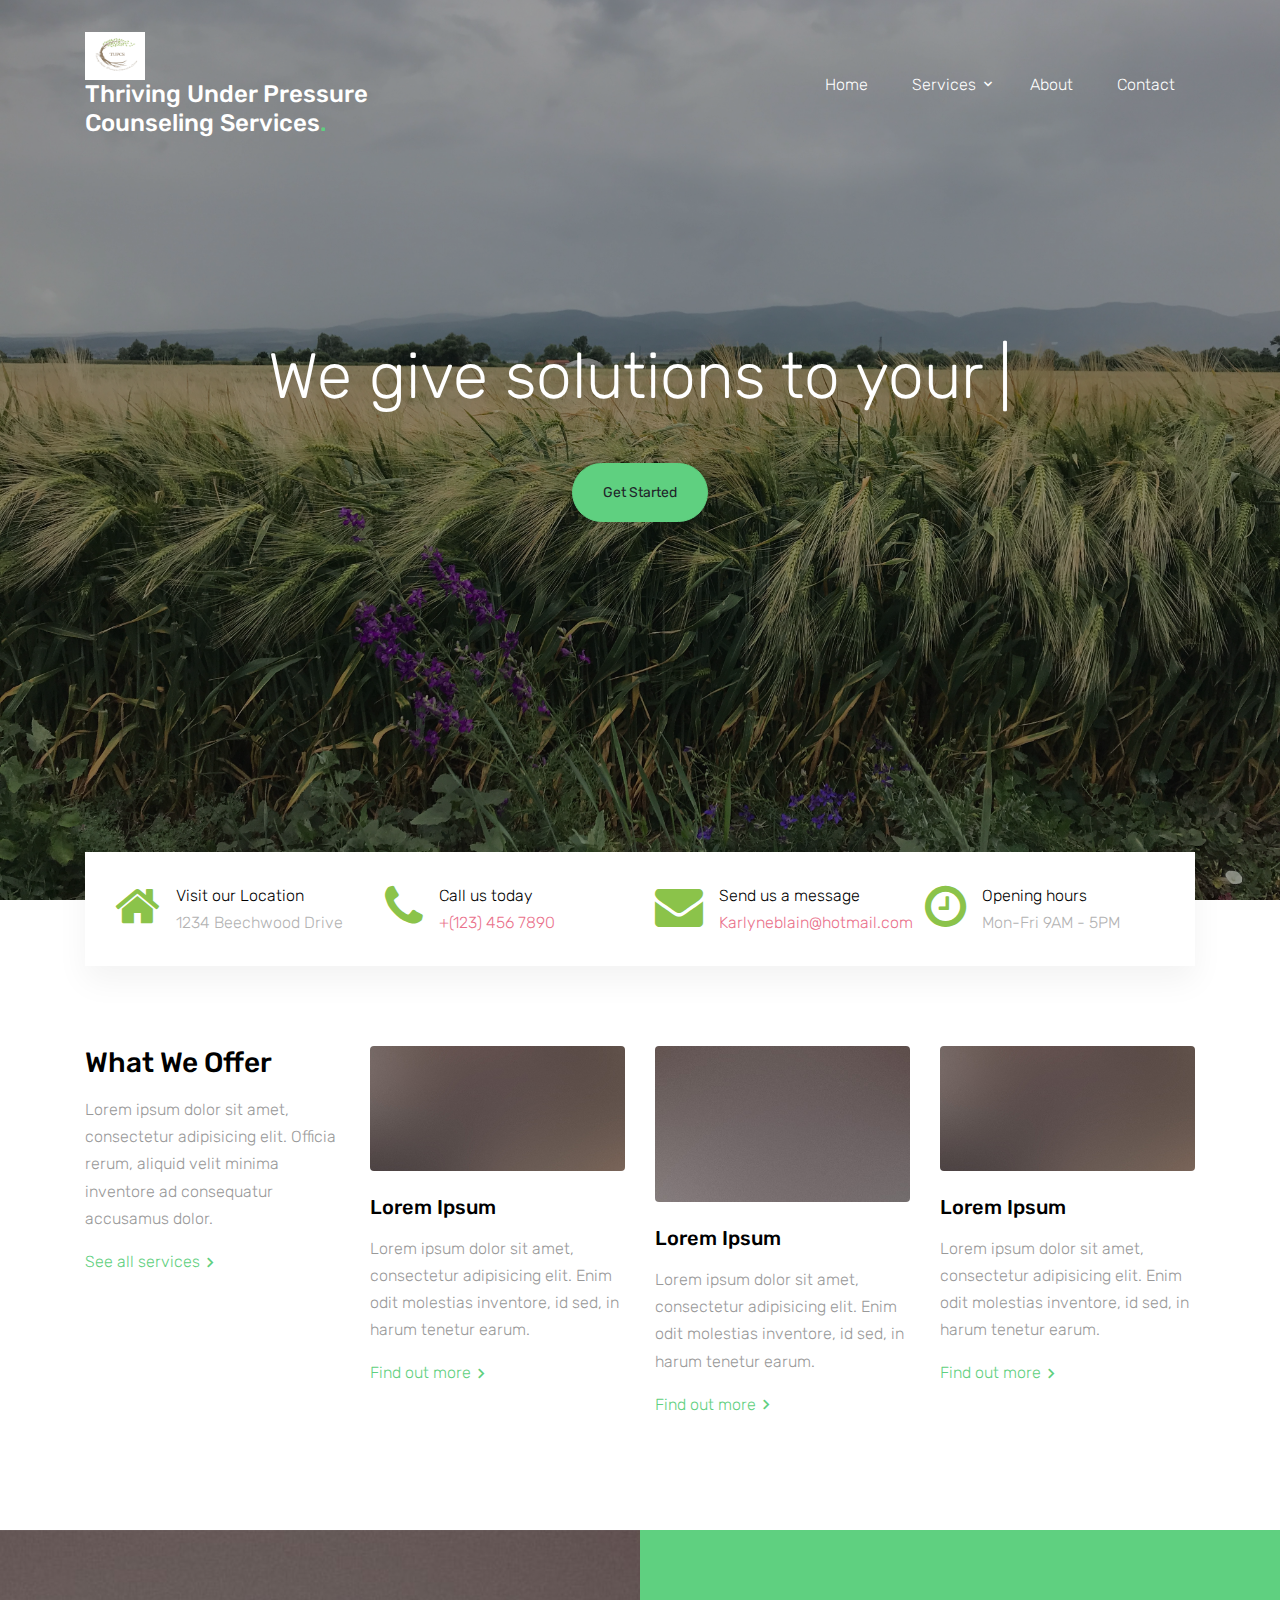
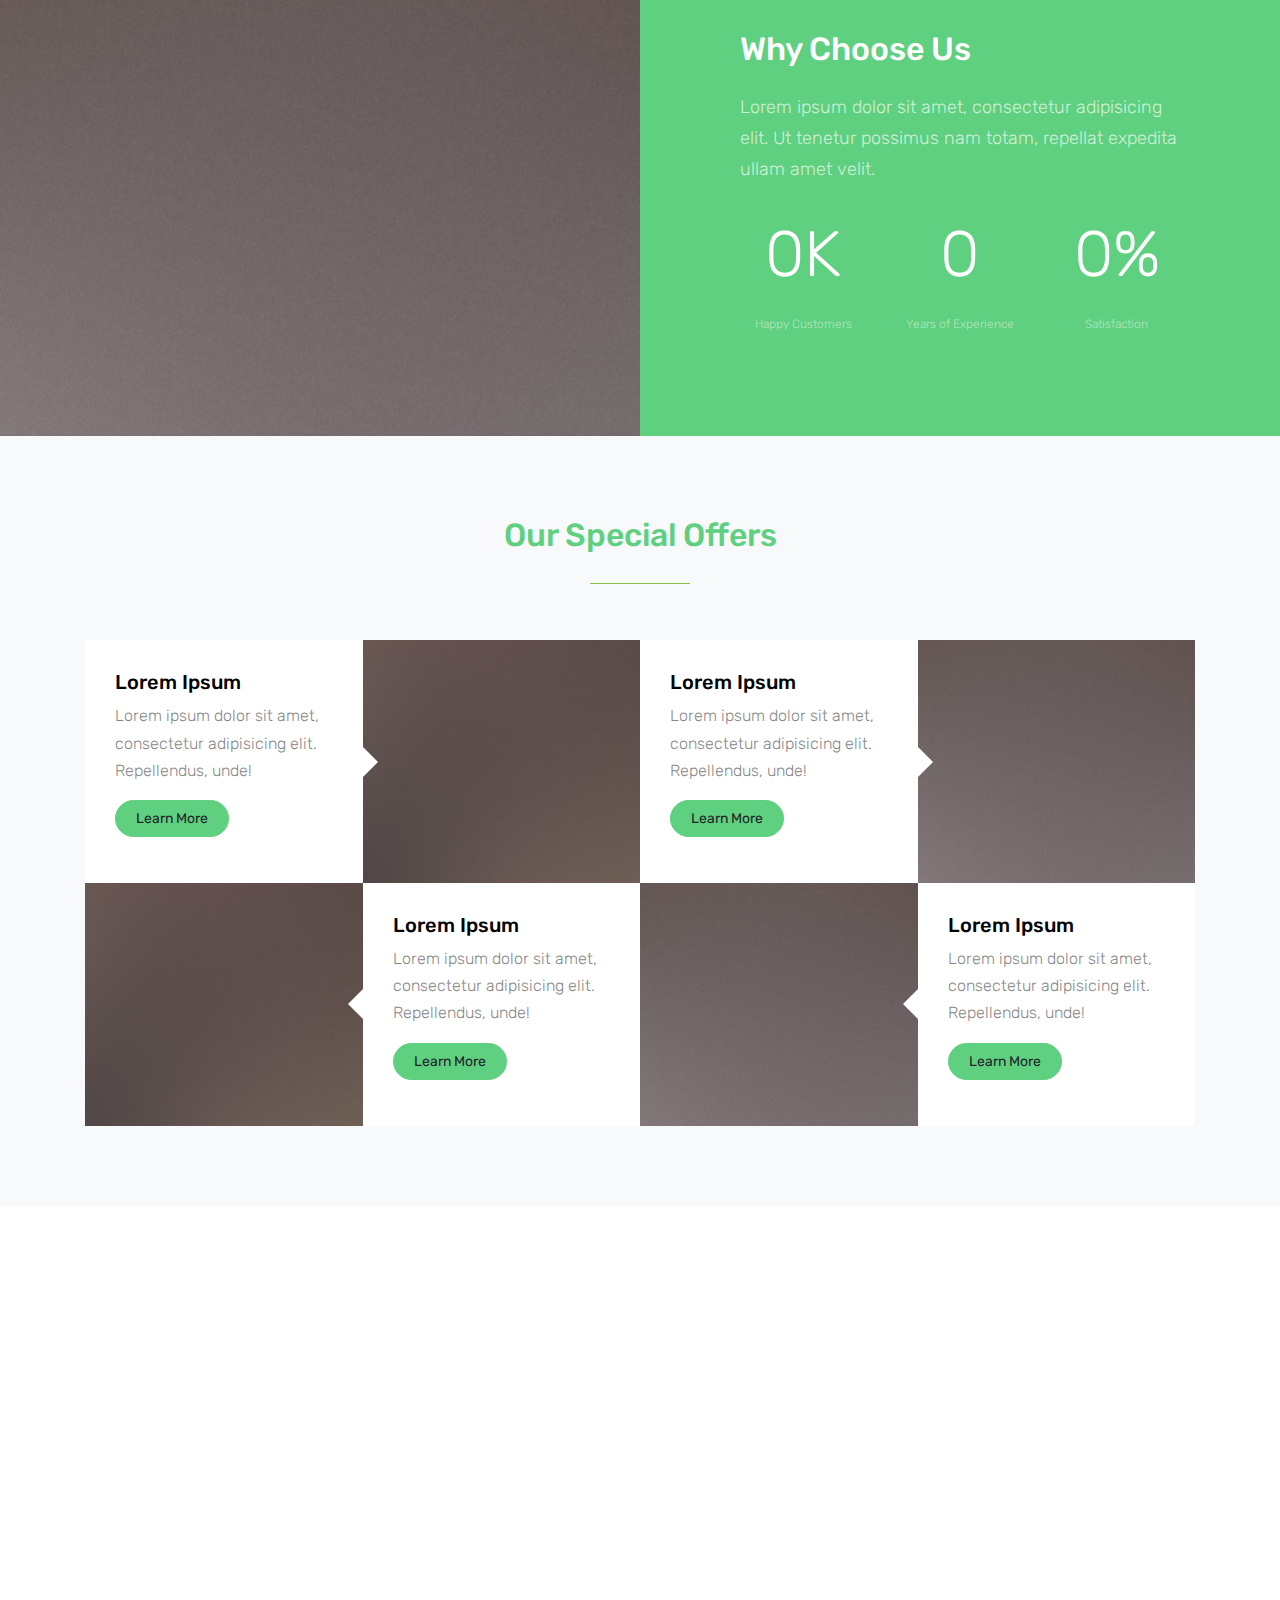
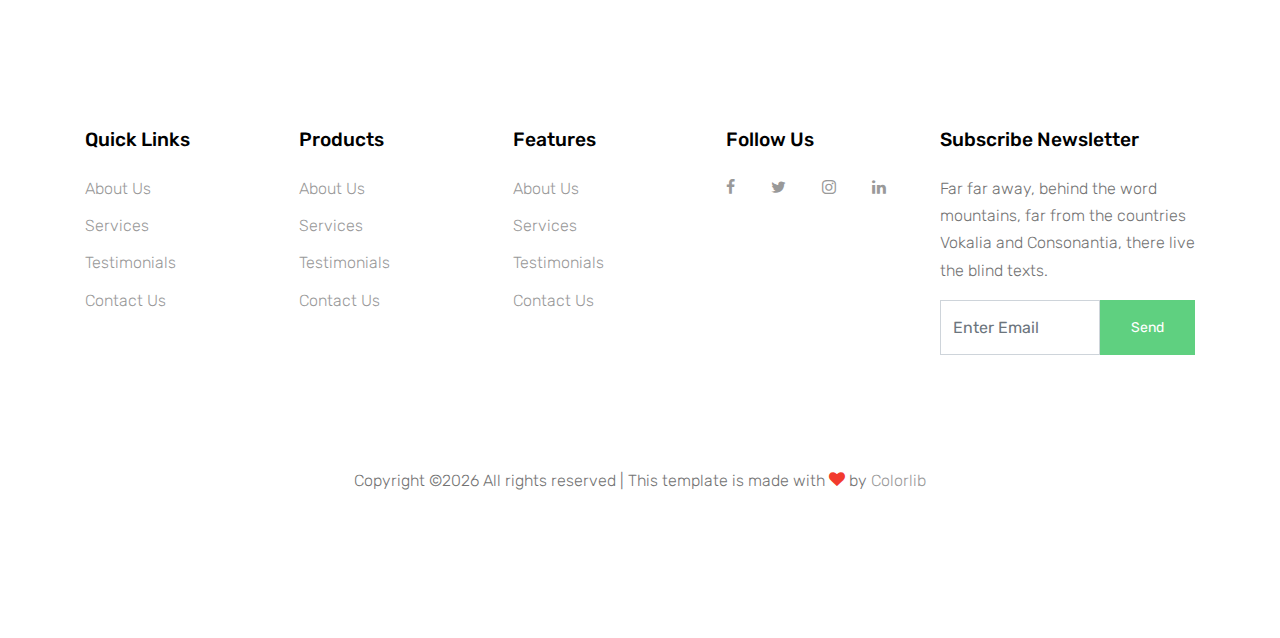
<file: index.html>
<!DOCTYPE html>
<html lang="en">
  <head>
    <title>Physical Theraphy &mdash; Website Template by Colorlib</title>
    <meta charset="utf-8">
    <meta name="viewport" content="width=device-width, initial-scale=1, shrink-to-fit=no">
  

    <link href="https://fonts.googleapis.com/css?family=Rubik:400,700" rel="stylesheet">

    <link rel="stylesheet" href="fonts/icomoon/style.css">

    <link rel="stylesheet" href="css/bootstrap.min.css">
    <link rel="stylesheet" href="css/magnific-popup.css">
    <link rel="stylesheet" href="css/jquery-ui.css">
    <link rel="stylesheet" href="css/owl.carousel.min.css">
    <link rel="stylesheet" href="css/owl.theme.default.min.css">

    <link rel="stylesheet" href="css/bootstrap-datepicker.css">

    <link rel="stylesheet" href="fonts/flaticon/font/flaticon.css">

    <link rel="stylesheet" href="css/aos.css">
    <link rel="stylesheet" href="css/rangeslider.css">

    <link rel="stylesheet" href="css/style.css">
    
  </head>
  <body>
  
  <div class="site-wrap">

    <div class="site-mobile-menu">
      <div class="site-mobile-menu-header">
        <div class="site-mobile-menu-close mt-3">
          <span class="icon-close2 js-menu-toggle"></span>
        </div>
      </div>
      <div class="site-mobile-menu-body"></div>
    </div>
    
    <header class="site-navbar" role="banner">

      <div class="container">
        <div class="row align-items-center">
          
          <div class="col-11 col-xl-4">
            <img src="./images/TUPCS logo.jpg" alt="" width="60" height="48"/>
            <h1 class="mb-0 site-logo"><a href="index.html" class="text-white mb-0">Thriving Under Pressure Counseling Services<span class="text-success">.</span> </a></h1>
          </div>
          <div class="col-12 col-md-8 d-none d-xl-block">
            <nav class="site-navigation position-relative text-right" role="navigation">

              <ul class="site-menu js-clone-nav mr-auto d-none d-lg-block">
                <li class="active"><a href="index.html"><span>Home</span></a></li>
                <li class="has-children">
                  <a href="#"><span>Services</span></a>
                  <ul class="dropdown arrow-top">
                    <li><a href="#">Lorem Ipsum</a></li>
                    <li><a href="#">Lorem Ipsum</a></li>
                    <li><a href="#">Lorem Ipsum</a></li>
                    <li class="has-children">
                      <a href="#">Dropdown</a>
                      <ul class="dropdown">
                        <li><a href="#">Lorem Ipsum</a></li>
                        <li><a href="#">Lorem Ipsum</a></li>
                        <li><a href="#">Lorem Ipsum</a></li>
                      </ul>
                    </li>
                  </ul>
                </li>
                <li><a href="#"><span>About</span></a></li>
                <li><a href="#"><span>Contact</span></a></li>
              </ul>
            </nav>
          </div>


          <div class="d-inline-block d-xl-none ml-md-0 mr-auto py-3" style="position: relative; top: 3px;"><a href="#" class="site-menu-toggle js-menu-toggle text-white"><span class="icon-menu h3"></span></a></div>

          </div>

        </div>
      </div>
      
    </header>



  

    <div class="site-blocks-cover overlay" style="background-image: url(images/TUPCS-bg-1.jpg);" data-aos="fade" data-stellar-background-ratio="0.5">
      <div class="container">
        <div class="row align-items-center justify-content-center text-center">

          <div class="col-md-10">
            
            <div class="row justify-content-center mb-4">
              <div class="col-md-10 text-center">
                <h1 data-aos="fade-up" class="mb-5">We give solutions to your <span class="typed-words"></span></h1>

                <p data-aos="fade-up" data-aos-delay="100"><a href="#" class="btn btn-success btn-pill">Get Started</a></p>
              </div>
            </div>

          </div>
        </div>
      </div>
    </div>  



    <div class="block-quick-info-2">
      <div class="container">
        <div class="block-quick-info-2-inner">
          <div class="row">
            <div class="col-sm-6 col-md-6 col-lg-3 mb-3 mb-lg-0">
              <div class="d-flex quick-info-2">
                <span class="icon icon-home mr-3"></span>
                <div class="text">
                  <strong class="d-block heading">Visit our Location</strong>
                  <span class="excerpt">1234  Beechwood Drive</span>
                </div>
              </div>
            </div>
            <div class="col-sm-6 col-md-6 col-lg-3 mb-3 mb-lg-0">
              <div class="d-flex quick-info-2">
                <span class="icon icon-phone mr-3"></span>
                <div class="text">
                  <strong class="d-block heading">Call us today</strong>
                  <span class="excerpt text-success"><a href="#">+(123) 456 7890</a></span>
                </div>
              </div>
            </div>
            <div class="col-sm-6 col-md-6 col-lg-3 mb-3 mb-lg-0">
              <div class="d-flex quick-info-2">
                <span class="icon icon-envelope mr-3"></span>
                <div class="text">
                  <strong class="d-block heading">Send us a message</strong>
                  <span class="excerpt"><a href="#"text-success>Karlyneblain@hotmail.com </a></span>
                </div>
              </div>
            </div>
            <div class="col-sm-6 col-md-6 col-lg-3 mb-3 mb-lg-0">
              <div class="d-flex quick-info-2">
                <span class="icon icon-clock-o mr-3"></span>
                <div class="text">
                  <strong class="d-block heading">Opening hours</strong>
                  <span class="excerpt">Mon-Fri 9AM - 5PM</span>
                </div>
              </div>
            </div>
          </div>
        </div>
      </div>
    </div>

    <div class="block-services-1 py-5">
      <div class="container">
        <div class="row">
          <div class="mb-4 mb-lg-0 col-sm-6 col-md-6 col-lg-3">
            <h3 class="mb-3">What We Offer</h3>
            <p>Lorem ipsum dolor sit amet, consectetur adipisicing elit. Officia rerum, aliquid velit minima inventore ad consequatur accusamus dolor.</p>
            <p><a href="#" class="d-inline-flex align-items-center block-service-1-more text-success"><span>See all services</span> <span class="icon-keyboard_arrow_right icon text-success"></span></a></p>
          </div>
          <div class="mb-4 mb-lg-0 col-sm-6 col-md-6 col-lg-3">
            <div class="block-service-1-card">
              <a href="#" class="thumbnail-link d-block mb-4"><img src="images/pic01.jpg" alt="Image" class="img-fluid"></a>
              <h3 class="block-service-1-heading mb-3"><a href="#">Lorem Ipsum</a></h3>
              <div class="block-service-1-excerpt"><p>Lorem ipsum dolor sit amet, consectetur adipisicing elit. Enim odit molestias inventore, id sed, in harum tenetur earum.</p></div>
              <p><a href="#" class="d-inline-flex align-items-center block-service-1-more text-success"><span>Find out more</span> <span class="icon-keyboard_arrow_right icon text-success"></span></a></p>
            </div>
          </div>
          <div class="mb-4 mb-lg-0 col-sm-6 col-md-6 col-lg-3">
            <div class="block-service-1-card">
              <a href="#" class="thumbnail-link d-block mb-4"><img src="images/pic03.jpg" alt="Image" class="img-fluid"></a>
              <h3 class="block-service-1-heading mb-3"><a href="#">Lorem Ipsum</a></h3>
              <div class="block-service-1-excerpt"><p>Lorem ipsum dolor sit amet, consectetur adipisicing elit. Enim odit molestias inventore, id sed, in harum tenetur earum.</p></div>
              <p><a href="#" class="d-inline-flex align-items-center block-service-1-more text-success"><span>Find out more</span> <span class="icon-keyboard_arrow_right icon text-success"></span></a></p>
            </div>
          </div>
          <div class="mb-4 mb-lg-0 col-sm-6 col-md-6 col-lg-3">
            <div class="block-service-1-card">
              <a href="#" class="thumbnail-link d-block mb-4"><img src="images/pic01.jpg" alt="Image" class="img-fluid"></a>
              <h3 class="block-service-1-heading mb-3"><a href="#">Lorem Ipsum</a></h3>
              <div class="block-service-1-excerpt"><p>Lorem ipsum dolor sit amet, consectetur adipisicing elit. Enim odit molestias inventore, id sed, in harum tenetur earum.</p></div>
              <p><a href="#" class="d-inline-flex align-items-center block-service-1-more text-success"><span>Find out more</span> <span class="icon-keyboard_arrow_right icon text-success"></span></a></p>
            </div>
          </div>
        </div>
      </div>
    </div>

    <div class="block-half-content-1 d-block d-lg-flex mt-5">
      <div class="block-half-content-img" style="background-image: url('images/pic03.jpg')">
        
      </div>
      <div class="block-half-content-text bg-success">
        <div class="block-half-content-text-inner">
          <h2 class="block-half-content-heading mb-4">Why Choose Us</h2>
          <div class="block-half-content-excerpt">
          <p class="lead">Lorem ipsum dolor sit amet, consectetur adipisicing elit. Ut tenetur possimus nam totam, repellat expedita ullam amet velit.</p>
          </div>
        </div>

        <div class="block-counter-1 section-counter">
          <div class="row">
            <div class="col-sm-4">
              <div class="counter">
                <div class="number-wrap">
                  <span class="block-counter-1-number" data-number="3">0</span><span class="append">K</span>
                </div>
                <span class="block-counter-1-caption">Happy Customers</span>
              </div>
            </div>
            <div class="col-sm-4">
              <div class="counter">
                <div class="number-wrap">
                  <span class="block-counter-1-number" data-number="7">0</span><span class="append
"></span>
                </div>
                <span class="block-counter-1-caption">Years of Experience</span>
              </div>
            </div>
            <div class="col-sm-4">
              <div class="counter">
                <div class="number-wrap">
                  <span class="block-counter-1-number" data-number="100">0</span><span class="append">%</span>
                </div>
                <span class="block-counter-1-caption">Satisfaction</span>
              </div>
            </div>
          </div>
        </div>
      </div>
    </div>

    <div class="site-section bg-light">
      <div class="container">
        <div class="row mb-5">
          <div class="col-md-12 text-center">
            <h2 class="site-section-heading text-center font-secondary text-success">Our Special Offers</h2>
          </div>
        </div>
      </div>
      <div class="container">
        <div class="d-block d-lg-flex">
          <div class="half-wrap d-block d-md-flex">
            <div class="half bg-white d-block d-md-flex arrow-right">
              <div class="text">
                <h2>Lorem Ipsum</h2>
                <p>Lorem ipsum dolor sit amet, consectetur adipisicing elit. Repellendus, unde!</p>
                <p><a href="#" class="btn btn-success btn-sm btn-pill">Learn More</a></p>
              </div>
            </div>
            <div class="half bg-img img" style="background-image: url('images/pic01.jpg');"></div>
          </div>
          <div class="half-wrap d-block d-md-flex">
            <div class="half bg-white d-block d-md-flex arrow-right">
              <div class="text">
                <h2>Lorem Ipsum</h2>
                <p>Lorem ipsum dolor sit amet, consectetur adipisicing elit. Repellendus, unde!</p>
                <p><a href="#" class="btn btn-success btn-sm btn-pill">Learn More</a></p>
              </div>
            </div>
            <div class="half bg-img img" style="background-image: url('images/pic03.jpg');"></div>
          </div>
        </div>

        <div class="d-block d-lg-flex">
            <div class="half-wrap d-block d-md-flex">
              <div class="half bg-white d-block d-md-flex arrow-left order-md-2">
                <div class="text">
                  <h2>Lorem Ipsum</h2>
                  <p>Lorem ipsum dolor sit amet, consectetur adipisicing elit. Repellendus, unde!</p>
                  <p><a href="#" class="btn btn-success btn-sm btn-pill">Learn More</a></p>
                </div>
              </div>
              <div class="half bg-img img" style="background-image: url('images/pic01.jpg');"></div>
            </div>
            <div class="half-wrap d-block d-md-flex">
              <div class="half bg-white  d-block d-md-flex arrow-left order-md-2">
                <div class="text">
                  <h2>Lorem Ipsum</h2>
                  <p>Lorem ipsum dolor sit amet, consectetur adipisicing elit. Repellendus, unde!</p>
                  <p><a href="#" class="btn btn-success btn-sm btn-pill">Learn More</a></p>
                </div>
              </div>
              <div class="half bg-img img" style="background-image: url('images/pic03.jpg');"></div>
            </div>
          </div>
      </div>
    </div>

  
          </div>
          

        </div>
      </div>
    </div>

    <div class="mt-5 block-cta-1 success-overlay" style="background-image: url('images/TUPCS-bg-1.jpg')">
      <div class="container">
        <div class="row align-items-center justify-content-between">
          <div class="col-lg-7 mb-4 mb-lg-0">
            <h2 class="mb-3 mt-0 text-white">Take The First Step to a Better You!</h2>
            <p class="mb-0 text-white lead">Lorem ipsum dolor sit amet, consectetur adipisicing elit. Enim odit molestias inventore, id sed, in harum tenetur earum.</p>
          </div>
          <div class="col-lg-4">
            <p class="mb-0"><a href="#" class="btn btn-outline-white text-white btn-md btn-pill px-5 font-weight-bold btn-block">Schedule an Appointment!</a></p>
          </div>
        </div>
      </div>
    </div>
    
    <footer class="site-footer">
      <div class="container">
        <div class="row">
          <div class="col-md-9">
            <div class="row">
              <div class="col-md-6 mb-5 mb-lg-0 col-lg-3">
                <h2 class="footer-heading mb-4">Quick Links</h2>
                <ul class="list-unstyled">
                  <li><a href="#">About Us</a></li>
                  <li><a href="#">Services</a></li>
                  <li><a href="#">Testimonials</a></li>
                  <li><a href="#">Contact Us</a></li>
                </ul>
              </div>
              <div class="col-md-6 mb-5 mb-lg-0 col-lg-3">
                <h2 class="footer-heading mb-4">Products</h2>
                <ul class="list-unstyled">
                  <li><a href="#">About Us</a></li>
                  <li><a href="#">Services</a></li>
                  <li><a href="#">Testimonials</a></li>
                  <li><a href="#">Contact Us</a></li>
                </ul>
              </div>
              <div class="col-md-6 mb-5 mb-lg-0 col-lg-3">
                <h2 class="footer-heading mb-4">Features</h2>
                <ul class="list-unstyled">
                  <li><a href="#">About Us</a></li>
                  <li><a href="#">Services</a></li>
                  <li><a href="#">Testimonials</a></li>
                  <li><a href="#">Contact Us</a></li>
                </ul>
              </div>
              <div class="col-md-6 mb-5 mb-lg-0 col-lg-3">
                <h2 class="footer-heading mb-4">Follow Us</h2>
                <a href="#" class="pl-0 pr-3"><span class="icon-facebook"></span></a>
                <a href="#" class="pl-3 pr-3"><span class="icon-twitter"></span></a>
                <a href="#" class="pl-3 pr-3"><span class="icon-instagram"></span></a>
                <a href="#" class="pl-3 pr-3"><span class="icon-linkedin"></span></a>
              </div>
            </div>
          </div>
          <div class="col-lg-3">
            <h2 class="footer-heading mb-4">Subscribe Newsletter</h2>
            <p>Far far away, behind the word mountains, far from the countries Vokalia and Consonantia, there live the blind texts.</p>
            <form action="#" method="post" class="subscription">
              <div class="input-group mb-3  d-flex align-items-stretch">
                <input type="text" class="form-control bg-transparent" placeholder="Enter Email" aria-label="Enter Email" aria-describedby="button-addon2">
                <button class="btn btn-success text-white" type="button" id="button-addon2">Send</button>
              </div>
            </form>
          </div>
        </div>
        <div class="row pt-5 mt-5">
          <div class="col-12 text-md-center text-left">
            <p>
            <!-- Link back to Colorlib can't be removed. Template is licensed under CC BY 3.0. -->
            Copyright &copy;<script>document.write(new Date().getFullYear());</script> All rights reserved | This template is made with <i class="icon-heart text-danger" aria-hidden="true"></i> by <a href="https://colorlib.com" target="_blank" >Colorlib</a>
            <!-- Link back to Colorlib can't be removed. Template is licensed under CC BY 3.0. -->
            </p>
          </div>
        </div>
      </div>
    </footer>
  </div>

  <script src="js/jquery-3.3.1.min.js"></script>
  <script src="js/jquery-migrate-3.0.1.min.js"></script>
  <script src="js/jquery-ui.js"></script>
  <script src="js/popper.min.js"></script>
  <script src="js/bootstrap.min.js"></script>
  <script src="js/owl.carousel.min.js"></script>
  <script src="js/jquery.stellar.min.js"></script>
  <script src="js/jquery.countdown.min.js"></script>
  <script src="js/jquery.magnific-popup.min.js"></script>
  <script src="js/jquery.animateNumber.min.js"></script>
  <script src="js/jquery.waypoints.min.js"></script>

  <script src="js/bootstrap-datepicker.min.js"></script>
  <script src="js/aos.js"></script>
  <script src="js/rangeslider.min.js"></script>
  

  <script src="js/typed.js"></script>
            <script>
            var typed = new Typed('.typed-words', {
            strings: ["pain"," stress"," fatigue"],
            typeSpeed: 80,
            backSpeed: 80,
            backDelay: 4000,
            startDelay: 1000,
            loop: true,
            showCursor: true
            });
            </script>

  <script src="js/main.js"></script>
  
  </body>
</html>
</file>
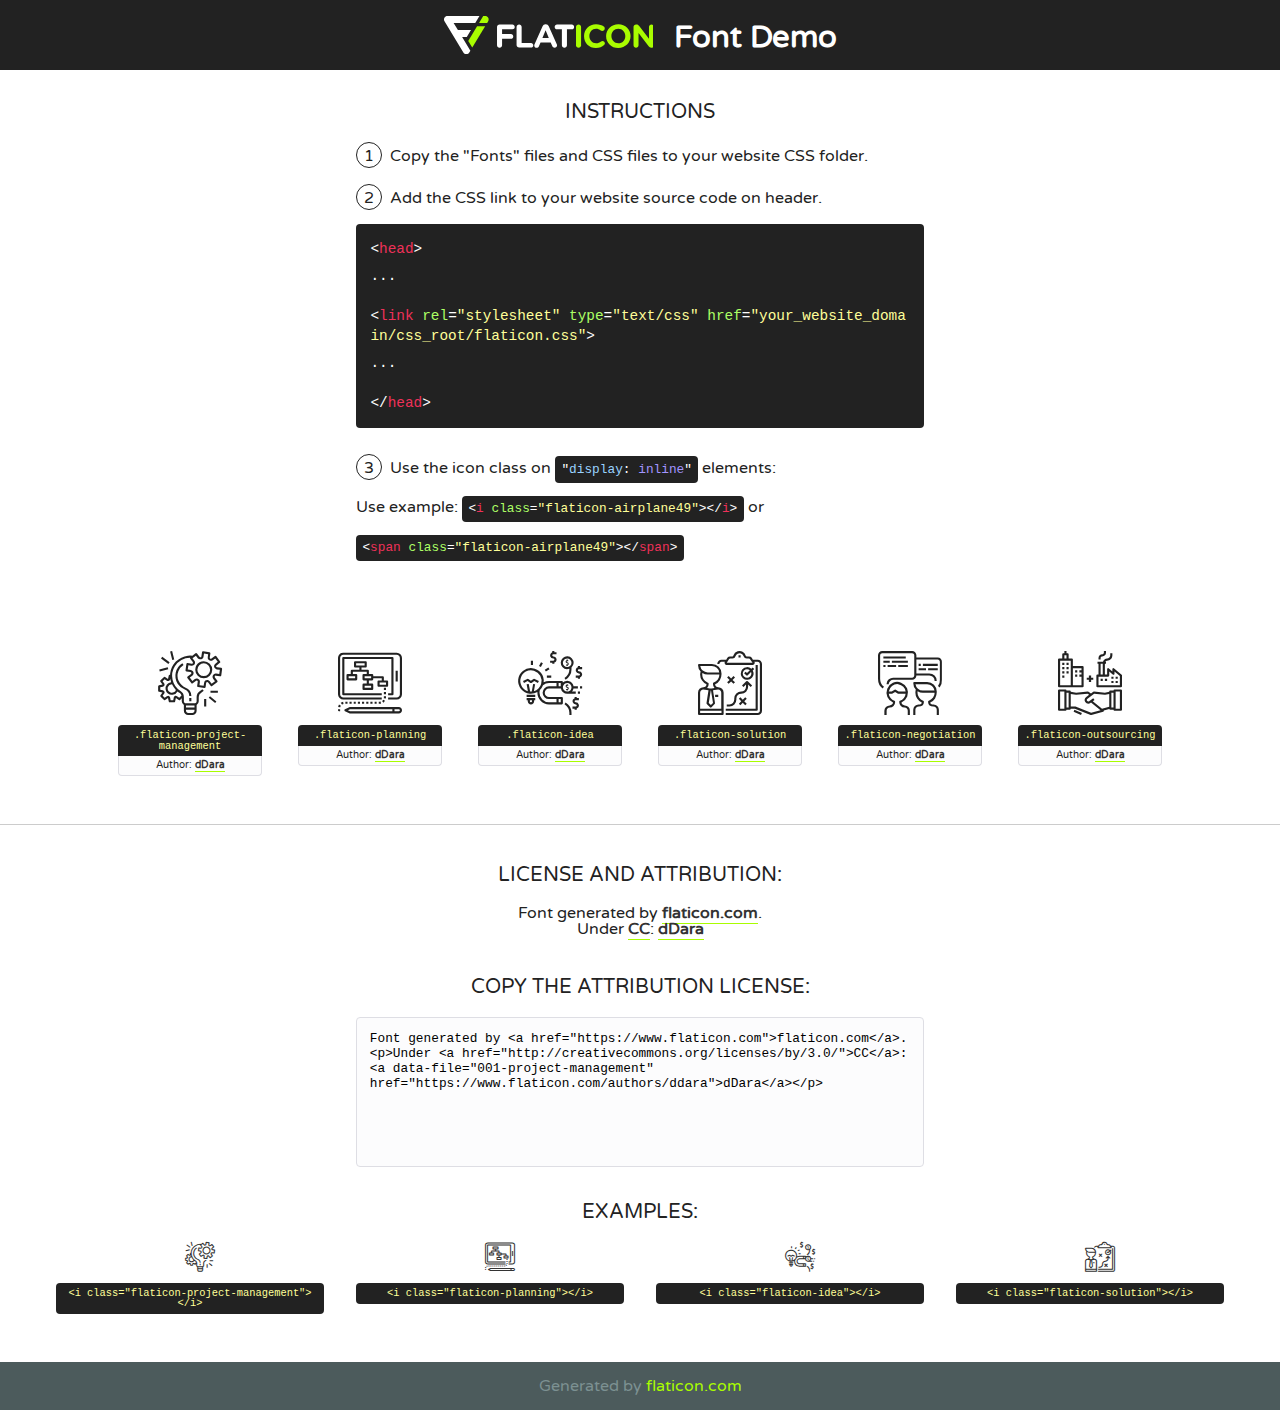
<file: fonts/flaticon/font/flaticon.html>
<!DOCTYPE html>
<!--
  Flaticon icon font: Flaticon
  Creation date: 30/08/2019 03:59
-->
<html>
<!DOCTYPE html>
<html>

<head>
    <title>Flaticon WebFont</title>
    <link href="http://fonts.googleapis.com/css?family=Varela+Round" rel="stylesheet" type="text/css" />
    <link rel="stylesheet" type="text/css" href="flaticon.css">
    <meta charset="UTF-8">
    <style>
    html, body, div, span, applet, object, iframe,
    h1, h2, h3, h4, h5, h6, p, blockquote, pre,
    a, abbr, acronym, address, big, cite, code,
    del, dfn, em, img, ins, kbd, q, s, samp,
    small, strike, strong, sub, sup, tt, var,
    b, u, i, center,
    dl, dt, dd, ol, ul, li,
    fieldset, form, label, legend,
    table, caption, tbody, tfoot, thead, tr, th, td,
    article, aside, canvas, details, embed, 
    figure, figcaption, footer, header, hgroup, 
    menu, nav, output, ruby, section, summary,
    time, mark, audio, video {
        margin: 0;
        padding: 0;
        border: 0;
        font-size: 100%;
        font: inherit;
        vertical-align: baseline;
    }
    /* HTML5 display-role reset for older browsers */
    article, aside, details, figcaption, figure, 
    footer, header, hgroup, menu, nav, section {
        display: block;
    }
    body {
        line-height: 1;
    }
    ol, ul {
        list-style: none;
    }
    blockquote, q {
        quotes: none;
    }
    blockquote:before, blockquote:after,
    q:before, q:after {
        content: '';
        content: none;
    }
    table {
        border-collapse: collapse;
        border-spacing: 0;
    }
    body {
        font-family: 'Varela Round', Helvetica, Arial, sans-serif;
        font-size: 16px;
        color: #222;
    }
    a {
        color: #333;
        border-bottom: 1px solid #a9fd00;
        font-weight: bold;
        text-decoration: none;
    }
    * {
        -moz-box-sizing: border-box;
        -webkit-box-sizing: border-box;
        box-sizing: border-box;
        margin: 0;
        padding: 0;
    }
    [class^="flaticon-"]:before, [class*=" flaticon-"]:before, [class^="flaticon-"]:after, [class*=" flaticon-"]:after {
        font-family: Flaticon;
        font-size: 30px;
        font-style: normal;
        margin-left: 20px;
        color: #333;
    }
    .wrapper {
        max-width: 600px;
        margin: auto;
        padding: 0 1em;
    }
    .title {
        font-size: 1.25em;
        text-align: center;
        margin-bottom: 1em;
        text-transform: uppercase;
    }
    header {
        text-align: center;
        background-color: #222;
        color: #fff;
        padding: 1em;
    }
    header .logo {
        width: 210px;
        height: 38px;
        display: inline-block;
        vertical-align: middle;
        margin-right: 1em;
        border: none;
    }
    header strong {
        font-size: 1.95em;
        font-weight: bold;
        vertical-align: middle;
        margin-top: 5px;
        display: inline-block;
    }
    .demo {
        margin: 2em auto;
        line-height: 1.25em;
    }
    .demo ul li {
        margin-bottom: 1em;
    }
    .demo ul li .num {
        color: #222;
        border-radius: 20px;
        display: inline-block;
        width: 26px;
        padding: 3px;
        height: 26px;
        text-align: center;
        margin-right: 0.5em;
        border: 1px solid #222;
    }
    .demo ul li code {
        background-color: #222;
        border-radius: 4px;
        padding: 0.25em 0.5em;
        display: inline-block;
        color: #fff;
        font-family: Consolas,Monaco,Lucida Console,Liberation Mono,DejaVu Sans Mono,Bitstream Vera Sans Mono,Courier New, monospace;
        font-weight: lighter;
        margin-top: 1em;
        font-size: 0.8em;
        word-break: break-all;
    }
    .demo ul li code.big {
        padding: 1em;
        font-size: 0.9em;
    }
    .demo ul li code .red {
        color: #EF3159;
    }
    .demo ul li code .green {
        color: #ACFF65;
    }
    .demo ul li code .yellow {
        color: #FFFF99;
    }
    .demo ul li code .blue {
        color: #99D3FF;
    }
    .demo ul li code .purple {
        color: #A295FF;
    }
    .demo ul li code .dots {
        margin-top: 0.5em;
        display: block;
    }
    #glyphs {
        border-bottom: 1px solid #ccc;
        padding: 2em 0;
        text-align: center;
    }
    .glyph {
        display: inline-block;
        width: 9em;
        margin: 1em;
        text-align: center;
        vertical-align: top;
        background: #FFF;
    }
    .glyph .glyph-icon {
        padding: 10px;
        display: block;
        font-family:"Flaticon";
        font-size: 64px;
        line-height: 1;
    }
    .glyph .glyph-icon:before {
        font-size: 64px;
        color: #222;
        margin-left: 0;
    }
    .class-name {
        font-size: 0.65em;
        background-color: #222;
        color: #fff;
        border-radius: 4px 4px 0 0;
        padding: 0.5em;
        color: #FFFF99;
        font-family: Consolas,Monaco,Lucida Console,Liberation Mono,DejaVu Sans Mono,Bitstream Vera Sans Mono,Courier New, monospace;
    }
    .author-name {
        font-size: 0.6em;
        background-color: #fcfcfd;
        border: 1px solid #DEDEE4;
        border-top: 0;
        border-radius: 0 0 4px 4px;
        padding: 0.5em;
    }
    .class-name:last-child {
        font-size: 10px;
        color:#888;
    }
    .class-name:last-child a {
        font-size: 10px;
        color:#555;
    }
    .class-name:last-child a:hover {
        color:#a9fd00;
    }
    .glyph > input {
        display: block;
        width: 100px;
        margin: 5px auto;
        text-align: center;
        font-size: 12px;
        cursor: text;
    }
    .glyph > input.icon-input {
        font-family:"Flaticon";
        font-size: 16px;
        margin-bottom: 10px;
    }
    .attribution .title {
        margin-top: 2em;
    }
    .attribution textarea {
        background-color: #fcfcfd;
        padding: 1em;
        border: none;
        box-shadow: none;
        border: 1px solid #DEDEE4;
        border-radius: 4px;
        resize: none;
        width: 100%;
        height: 150px;
        font-size: 0.8em;
        font-family: Consolas,Monaco,Lucida Console,Liberation Mono,DejaVu Sans Mono,Bitstream Vera Sans Mono,Courier New, monospace;
        -webkit-appearance: none;
    }
    .iconsuse {
        margin: 2em auto;
        text-align: center;
        max-width: 1200px;
    }
    .iconsuse:after {
        content: '';
        display: table;
        clear: both;
    }
    .iconsuse .image {
        float: left;
        width: 25%;
        padding: 0 1em;
    }
    .iconsuse .image p {
        margin-bottom: 1em;
    }
    .iconsuse .image span {
        display: block;
        font-size: 0.65em;
        background-color: #222;
        color: #fff;
        border-radius: 4px;
        padding: 0.5em;
        color: #FFFF99;
        margin-top: 1em;
        font-family: Consolas,Monaco,Lucida Console,Liberation Mono,DejaVu Sans Mono,Bitstream Vera Sans Mono,Courier New, monospace;
    }
    #footer {
        text-align: center;
        background-color: #4C5B5C;
        color: #7c9192;
        padding: 1em;
    }
    #footer a {
        border: none;
        color: #a9fd00;
        font-weight: normal;
    }
    @media (max-width: 960px) {
        .iconsuse .image {
            width: 50%;
        }
    }
    @media (max-width: 560px) {
        .iconsuse .image {
            width: 100%;
        }
    }
    </style>
</head>

<body class="characters-off">

    <header>
        <a href="https://www.flaticon.com" target="_blank" class="logo">
            <svg version="1.1" xmlns="http://www.w3.org/2000/svg" xmlns:xlink="http://www.w3.org/1999/xlink" xmlns:a="http://ns.adobe.com/AdobeSVGViewerExtensions/3.0/" viewBox="0 0 560.875 102.036" enable-background="new 0 0 560.875 102.036" xml:space="preserve">
                <defs>
                </defs>
                <g>
                    <g class="letters">
                        <path fill="#ffffff" d="M141.596,29.675c0-3.777,2.985-6.767,6.764-6.767h34.438c3.426,0,6.15,2.728,6.15,6.15
                        c0,3.43-2.724,6.149-6.15,6.149h-27.674v13.091h23.719c3.429,0,6.151,2.724,6.151,6.15c0,3.43-2.723,6.149-6.151,6.149h-23.719
                        v17.574c0,3.773-2.986,6.761-6.764,6.761c-3.779,0-6.764-2.989-6.764-6.761V29.675z"></path>
                        <path fill="#ffffff" d="M193.844,29.149c0-3.781,2.985-6.767,6.764-6.767c3.776,0,6.763,2.985,6.763,6.767v42.957h25.039
                        c3.426,0,6.149,2.726,6.149,6.153c0,3.425-2.723,6.15-6.149,6.15h-31.802c-3.779,0-6.764-2.986-6.764-6.768V29.149z"></path>
                        <path fill="#ffffff" d="M241.891,75.71l21.438-48.407c1.492-3.341,4.215-5.357,7.906-5.357h0.792
                        c3.686,0,6.323,2.017,7.815,5.357l21.439,48.407c0.436,0.967,0.701,1.845,0.701,2.723c0,3.602-2.809,6.501-6.414,6.501
                        c-3.161,0-5.269-1.845-6.499-4.655l-4.132-9.661h-27.059l-4.301,10.102c-1.144,2.631-3.426,4.214-6.237,4.214
                        c-3.517,0-6.24-2.81-6.24-6.325C241.1,77.64,241.451,76.677,241.891,75.71z M279.932,58.666l-8.521-20.297l-8.526,20.297H279.932
                        z"></path>
                        <path fill="#ffffff" d="M314.864,35.387H301.86c-3.429,0-6.239-2.813-6.239-6.238c0-3.429,2.811-6.24,6.239-6.24h39.533
                        c3.426,0,6.237,2.811,6.237,6.24c0,3.425-2.811,6.238-6.237,6.238h-13.001v42.785c0,3.773-2.99,6.761-6.764,6.761
                        c-3.779,0-6.764-2.989-6.764-6.761V35.387z"></path>
                        <path fill="#A9FD00" d="M352.615,29.149c0-3.781,2.985-6.767,6.767-6.767c3.774,0,6.761,2.985,6.761,6.767v49.024
                        c0,3.773-2.987,6.761-6.761,6.761c-3.781,0-6.767-2.989-6.767-6.761V29.149z"></path>
                        <path fill="#A9FD00" d="M374.132,53.836v-0.179c0-17.481,13.178-31.801,32.065-31.801c9.22,0,15.459,2.458,20.557,6.238
                        c1.402,1.054,2.637,2.985,2.637,5.357c0,3.692-2.985,6.59-6.681,6.59c-1.845,0-3.071-0.702-4.044-1.319
                        c-3.776-2.813-7.729-4.393-12.562-4.393c-10.364,0-17.831,8.611-17.831,19.154v0.173c0,10.542,7.291,19.329,17.831,19.329
                        c5.715,0,9.492-1.756,13.359-4.834c1.049-0.874,2.458-1.491,4.039-1.491c3.429,0,6.325,2.813,6.325,6.236
                        c0,2.106-1.056,3.78-2.282,4.834c-5.539,4.834-12.036,7.733-21.878,7.733C387.572,85.464,374.132,71.493,374.132,53.836z"></path>
                        <path fill="#A9FD00" d="M433.009,53.836v-0.179c0-17.481,13.79-31.801,32.766-31.801c18.981,0,32.592,14.143,32.592,31.628v0.173
                        c0,17.483-13.785,31.807-32.769,31.807C446.625,85.464,433.009,71.32,433.009,53.836z M484.224,53.836v-0.179
                        c0-10.539-7.725-19.326-18.626-19.326c-10.893,0-18.449,8.611-18.449,19.154v0.173c0,10.542,7.73,19.329,18.626,19.329
                        C476.676,72.986,484.224,64.378,484.224,53.836z"></path>
                        <path fill="#A9FD00" d="M506.233,29.321c0-3.774,2.99-6.763,6.767-6.763h1.401c3.252,0,5.183,1.583,7.029,3.953l26.093,34.265
                        V29.059c0-3.692,2.99-6.677,6.681-6.677c3.683,0,6.671,2.985,6.671,6.677v48.934c0,3.78-2.987,6.765-6.764,6.765h-0.436
                        c-3.257,0-5.188-1.581-7.034-3.953l-27.056-35.492v32.944c0,3.687-2.985,6.676-6.678,6.676c-3.683,0-6.673-2.989-6.673-6.676
                        V29.321z"></path>
                    </g>
                    <g class="insignia">
                        <path fill="#ffffff" d="M48.372,56.137h12.517l11.156-18.537H37.186L25.688,18.539h57.825L94.668,0H9.271
                        C5.925,0,2.842,1.801,1.198,4.716c-1.644,2.907-1.593,6.482,0.134,9.343l50.38,83.501c1.678,2.781,4.689,4.476,7.938,4.476
                        c3.246,0,6.257-1.695,7.935-4.476l2.898-4.804L48.372,56.137z"></path>
                        <g class="i">
                            <path fill="#A9FD00" d="M93.575,18.539h0.031v0.004l21.652,0.004l2.705-4.488c1.727-2.861,1.778-6.436,0.133-9.343
                            C116.454,1.801,113.371,0,110.026,0h-5.294L93.575,18.539z"></path>
                            <polygon fill="#A9FD00" points="88.291,27.356 64.725,66.486 75.519,84.404 109.942,27.356"></polygon>
                        </g>
                    </g>
                </g>
            </svg>
        </a>
        <strong>Font Demo</strong>
    </header>


    <section class="demo wrapper">

        <p class="title">Instructions</p>

        <ul>
            <li>
                <span class="num">1</span>Copy the "Fonts" files and CSS files to your website CSS folder.
            </li>
            <li>
                <span class="num">2</span>Add the CSS link to your website source code on header.
                <code class="big">
                    &lt;<span class="red">head</span>&gt;
                    <br/><span class="dots">...</span>
                    <br/>&lt;<span class="red">link</span> <span class="green">rel</span>=<span class="yellow">"stylesheet"</span> <span class="green">type</span>=<span class="yellow">"text/css"</span> <span class="green">href</span>=<span class="yellow">"your_website_domain/css_root/flaticon.css"</span>&gt;
                    <br/><span class="dots">...</span>
                    <br/>&lt;/<span class="red">head</span>&gt;
                </code>
            </li>

            <li>
                <p>
                    <span class="num">3</span>Use the icon class on <code>"<span class="blue">display</span>:<span class="purple"> inline</span>"</code> elements:
                    <br />
                    Use example: <code>&lt;<span class="red">i</span> <span class="green">class</span>=<span class="yellow">&quot;flaticon-airplane49&quot;</span>&gt;&lt;/<span class="red">i</span>&gt;</code> or <code>&lt;<span class="red">span</span> <span class="green">class</span>=<span class="yellow">&quot;flaticon-airplane49&quot;</span>&gt;&lt;/<span class="red">span</span>&gt;</code>
            </li>
        </ul>

    </section>




   <section id="glyphs">          
    
      
        <div class="glyph"><div class="glyph-icon flaticon-project-management"></div>
            <div class="class-name">.flaticon-project-management</div>
            <div class="author-name">Author: <a data-file="001-project-management" href="https://www.flaticon.com/authors/ddara">dDara</a> </div> 
        </div>        
        
        <div class="glyph"><div class="glyph-icon flaticon-planning"></div>
            <div class="class-name">.flaticon-planning</div>
            <div class="author-name">Author: <a data-file="002-planning" href="https://www.flaticon.com/authors/ddara">dDara</a> </div> 
        </div>        
        
        <div class="glyph"><div class="glyph-icon flaticon-idea"></div>
            <div class="class-name">.flaticon-idea</div>
            <div class="author-name">Author: <a data-file="003-idea" href="https://www.flaticon.com/authors/ddara">dDara</a> </div> 
        </div>        
        
        <div class="glyph"><div class="glyph-icon flaticon-solution"></div>
            <div class="class-name">.flaticon-solution</div>
            <div class="author-name">Author: <a data-file="004-solution" href="https://www.flaticon.com/authors/ddara">dDara</a> </div> 
        </div>        
        
        <div class="glyph"><div class="glyph-icon flaticon-negotiation"></div>
            <div class="class-name">.flaticon-negotiation</div>
            <div class="author-name">Author: <a data-file="005-negotiation" href="https://www.flaticon.com/authors/ddara">dDara</a> </div> 
        </div>        
        
        <div class="glyph"><div class="glyph-icon flaticon-outsourcing"></div>
            <div class="class-name">.flaticon-outsourcing</div>
            <div class="author-name">Author: <a data-file="006-outsourcing" href="https://www.flaticon.com/authors/ddara">dDara</a> </div> 
        </div>        
        

    </section>



    <section class="attribution wrapper"   style="text-align:center;">

      <div class="title">License and attribution:</div><div class="attrDiv">Font generated by <a href="https://www.flaticon.com">flaticon.com</a>. <div><p>Under <a href="http://creativecommons.org/licenses/by/3.0/">CC</a>: <a data-file="001-project-management" href="https://www.flaticon.com/authors/ddara">dDara</a></p>  </div>
      </div>
      <div class="title">Copy the Attribution License:</div>

    <textarea onclick="this.focus();this.select();">Font generated by &lt;a href=&quot;https://www.flaticon.com&quot;&gt;flaticon.com&lt;/a&gt;. <p>Under <a href="http://creativecommons.org/licenses/by/3.0/">CC</a>: <a data-file="001-project-management" href="https://www.flaticon.com/authors/ddara">dDara</a></p>  
     </textarea>

    </section>

    <section class="iconsuse">

          <div class="title">Examples:</div>            
             
            <div class="image">
                <p>
                    <i class="glyph-icon flaticon-project-management"></i> 
                    <span>&lt;i class=&quot;flaticon-project-management&quot;&gt;&lt;/i&gt;</span>
                </p>
            </div>
            
            <div class="image">
                <p>
                    <i class="glyph-icon flaticon-planning"></i> 
                    <span>&lt;i class=&quot;flaticon-planning&quot;&gt;&lt;/i&gt;</span>
                </p>
            </div>
            
            <div class="image">
                <p>
                    <i class="glyph-icon flaticon-idea"></i> 
                    <span>&lt;i class=&quot;flaticon-idea&quot;&gt;&lt;/i&gt;</span>
                </p>
            </div>
            
            <div class="image">
                <p>
                    <i class="glyph-icon flaticon-solution"></i> 
                    <span>&lt;i class=&quot;flaticon-solution&quot;&gt;&lt;/i&gt;</span>
                </p>
            </div>
                       
        </div>
                            
    </section>

<div id="footer">
    <div>Generated by <a href="https://www.flaticon.com">flaticon.com</a>
    </div>
</div>



</body>
</html>
</file>
<file: fonts/icomoon/style.css>
@font-face {
  font-family: 'icomoon';
  src:  url('fonts/icomoon.eot?10si43');
  src:  url('fonts/icomoon.eot?10si43#iefix') format('embedded-opentype'),
    url('fonts/icomoon.ttf?10si43') format('truetype'),
    url('fonts/icomoon.woff?10si43') format('woff'),
    url('fonts/icomoon.svg?10si43#icomoon') format('svg');
  font-weight: normal;
  font-style: normal;
}

[class^="icon-"], [class*=" icon-"] {
  /* use !important to prevent issues with browser extensions that change fonts */
  font-family: 'icomoon' !important;
  speak: none;
  font-style: normal;
  font-weight: normal;
  font-variant: normal;
  text-transform: none;
  line-height: 1;

  /* Better Font Rendering =========== */
  -webkit-font-smoothing: antialiased;
  -moz-osx-font-smoothing: grayscale;
}

.icon-asterisk:before {
  content: "\f069";
}
.icon-plus:before {
  content: "\f067";
}
.icon-question:before {
  content: "\f128";
}
.icon-minus:before {
  content: "\f068";
}
.icon-glass:before {
  content: "\f000";
}
.icon-music:before {
  content: "\f001";
}
.icon-search:before {
  content: "\f002";
}
.icon-envelope-o:before {
  content: "\f003";
}
.icon-heart:before {
  content: "\f004";
}
.icon-star:before {
  content: "\f005";
}
.icon-star-o:before {
  content: "\f006";
}
.icon-user:before {
  content: "\f007";
}
.icon-film:before {
  content: "\f008";
}
.icon-th-large:before {
  content: "\f009";
}
.icon-th:before {
  content: "\f00a";
}
.icon-th-list:before {
  content: "\f00b";
}
.icon-check:before {
  content: "\f00c";
}
.icon-close:before {
  content: "\f00d";
}
.icon-remove:before {
  content: "\f00d";
}
.icon-times:before {
  content: "\f00d";
}
.icon-search-plus:before {
  content: "\f00e";
}
.icon-search-minus:before {
  content: "\f010";
}
.icon-power-off:before {
  content: "\f011";
}
.icon-signal:before {
  content: "\f012";
}
.icon-cog:before {
  content: "\f013";
}
.icon-gear:before {
  content: "\f013";
}
.icon-trash-o:before {
  content: "\f014";
}
.icon-home:before {
  content: "\f015";
}
.icon-file-o:before {
  content: "\f016";
}
.icon-clock-o:before {
  content: "\f017";
}
.icon-road:before {
  content: "\f018";
}
.icon-download:before {
  content: "\f019";
}
.icon-arrow-circle-o-down:before {
  content: "\f01a";
}
.icon-arrow-circle-o-up:before {
  content: "\f01b";
}
.icon-inbox:before {
  content: "\f01c";
}
.icon-play-circle-o:before {
  content: "\f01d";
}
.icon-repeat:before {
  content: "\f01e";
}
.icon-rotate-right:before {
  content: "\f01e";
}
.icon-refresh:before {
  content: "\f021";
}
.icon-list-alt:before {
  content: "\f022";
}
.icon-lock:before {
  content: "\f023";
}
.icon-flag:before {
  content: "\f024";
}
.icon-headphones:before {
  content: "\f025";
}
.icon-volume-off:before {
  content: "\f026";
}
.icon-volume-down:before {
  content: "\f027";
}
.icon-volume-up:before {
  content: "\f028";
}
.icon-qrcode:before {
  content: "\f029";
}
.icon-barcode:before {
  content: "\f02a";
}
.icon-tag:before {
  content: "\f02b";
}
.icon-tags:before {
  content: "\f02c";
}
.icon-book:before {
  content: "\f02d";
}
.icon-bookmark:before {
  content: "\f02e";
}
.icon-print:before {
  content: "\f02f";
}
.icon-camera:before {
  content: "\f030";
}
.icon-font:before {
  content: "\f031";
}
.icon-bold:before {
  content: "\f032";
}
.icon-italic:before {
  content: "\f033";
}
.icon-text-height:before {
  content: "\f034";
}
.icon-text-width:before {
  content: "\f035";
}
.icon-align-left:before {
  content: "\f036";
}
.icon-align-center:before {
  content: "\f037";
}
.icon-align-right:before {
  content: "\f038";
}
.icon-align-justify:before {
  content: "\f039";
}
.icon-list:before {
  content: "\f03a";
}
.icon-dedent:before {
  content: "\f03b";
}
.icon-outdent:before {
  content: "\f03b";
}
.icon-indent:before {
  content: "\f03c";
}
.icon-video-camera:before {
  content: "\f03d";
}
.icon-image:before {
  content: "\f03e";
}
.icon-photo:before {
  content: "\f03e";
}
.icon-picture-o:before {
  content: "\f03e";
}
.icon-pencil:before {
  content: "\f040";
}
.icon-map-marker:before {
  content: "\f041";
}
.icon-adjust:before {
  content: "\f042";
}
.icon-tint:before {
  content: "\f043";
}
.icon-edit:before {
  content: "\f044";
}
.icon-pencil-square-o:before {
  content: "\f044";
}
.icon-share-square-o:before {
  content: "\f045";
}
.icon-check-square-o:before {
  content: "\f046";
}
.icon-arrows:before {
  content: "\f047";
}
.icon-step-backward:before {
  content: "\f048";
}
.icon-fast-backward:before {
  content: "\f049";
}
.icon-backward:before {
  content: "\f04a";
}
.icon-play:before {
  content: "\f04b";
}
.icon-pause:before {
  content: "\f04c";
}
.icon-stop:before {
  content: "\f04d";
}
.icon-forward:before {
  content: "\f04e";
}
.icon-fast-forward:before {
  content: "\f050";
}
.icon-step-forward:before {
  content: "\f051";
}
.icon-eject:before {
  content: "\f052";
}
.icon-chevron-left:before {
  content: "\f053";
}
.icon-chevron-right:before {
  content: "\f054";
}
.icon-plus-circle:before {
  content: "\f055";
}
.icon-minus-circle:before {
  content: "\f056";
}
.icon-times-circle:before {
  content: "\f057";
}
.icon-check-circle:before {
  content: "\f058";
}
.icon-question-circle:before {
  content: "\f059";
}
.icon-info-circle:before {
  content: "\f05a";
}
.icon-crosshairs:before {
  content: "\f05b";
}
.icon-times-circle-o:before {
  content: "\f05c";
}
.icon-check-circle-o:before {
  content: "\f05d";
}
.icon-ban:before {
  content: "\f05e";
}
.icon-arrow-left:before {
  content: "\f060";
}
.icon-arrow-right:before {
  content: "\f061";
}
.icon-arrow-up:before {
  content: "\f062";
}
.icon-arrow-down:before {
  content: "\f063";
}
.icon-mail-forward:before {
  content: "\f064";
}
.icon-share:before {
  content: "\f064";
}
.icon-expand:before {
  content: "\f065";
}
.icon-compress:before {
  content: "\f066";
}
.icon-exclamation-circle:before {
  content: "\f06a";
}
.icon-gift:before {
  content: "\f06b";
}
.icon-leaf:before {
  content: "\f06c";
}
.icon-fire:before {
  content: "\f06d";
}
.icon-eye:before {
  content: "\f06e";
}
.icon-eye-slash:before {
  content: "\f070";
}
.icon-exclamation-triangle:before {
  content: "\f071";
}
.icon-warning:before {
  content: "\f071";
}
.icon-plane:before {
  content: "\f072";
}
.icon-calendar:before {
  content: "\f073";
}
.icon-random:before {
  content: "\f074";
}
.icon-comment:before {
  content: "\f075";
}
.icon-magnet:before {
  content: "\f076";
}
.icon-chevron-up:before {
  content: "\f077";
}
.icon-chevron-down:before {
  content: "\f078";
}
.icon-retweet:before {
  content: "\f079";
}
.icon-shopping-cart:before {
  content: "\f07a";
}
.icon-folder:before {
  content: "\f07b";
}
.icon-folder-open:before {
  content: "\f07c";
}
.icon-arrows-v:before {
  content: "\f07d";
}
.icon-arrows-h:before {
  content: "\f07e";
}
.icon-bar-chart:before {
  content: "\f080";
}
.icon-bar-chart-o:before {
  content: "\f080";
}
.icon-twitter-square:before {
  content: "\f081";
}
.icon-facebook-square:before {
  content: "\f082";
}
.icon-camera-retro:before {
  content: "\f083";
}
.icon-key:before {
  content: "\f084";
}
.icon-cogs:before {
  content: "\f085";
}
.icon-gears:before {
  content: "\f085";
}
.icon-comments:before {
  content: "\f086";
}
.icon-thumbs-o-up:before {
  content: "\f087";
}
.icon-thumbs-o-down:before {
  content: "\f088";
}
.icon-star-half:before {
  content: "\f089";
}
.icon-heart-o:before {
  content: "\f08a";
}
.icon-sign-out:before {
  content: "\f08b";
}
.icon-linkedin-square:before {
  content: "\f08c";
}
.icon-thumb-tack:before {
  content: "\f08d";
}
.icon-external-link:before {
  content: "\f08e";
}
.icon-sign-in:before {
  content: "\f090";
}
.icon-trophy:before {
  content: "\f091";
}
.icon-github-square:before {
  content: "\f092";
}
.icon-upload:before {
  content: "\f093";
}
.icon-lemon-o:before {
  content: "\f094";
}
.icon-phone:before {
  content: "\f095";
}
.icon-square-o:before {
  content: "\f096";
}
.icon-bookmark-o:before {
  content: "\f097";
}
.icon-phone-square:before {
  content: "\f098";
}
.icon-twitter:before {
  content: "\f099";
}
.icon-facebook:before {
  content: "\f09a";
}
.icon-facebook-f:before {
  content: "\f09a";
}
.icon-github:before {
  content: "\f09b";
}
.icon-unlock:before {
  content: "\f09c";
}
.icon-credit-card:before {
  content: "\f09d";
}
.icon-feed:before {
  content: "\f09e";
}
.icon-rss:before {
  content: "\f09e";
}
.icon-hdd-o:before {
  content: "\f0a0";
}
.icon-bullhorn:before {
  content: "\f0a1";
}
.icon-bell-o:before {
  content: "\f0a2";
}
.icon-certificate:before {
  content: "\f0a3";
}
.icon-hand-o-right:before {
  content: "\f0a4";
}
.icon-hand-o-left:before {
  content: "\f0a5";
}
.icon-hand-o-up:before {
  content: "\f0a6";
}
.icon-hand-o-down:before {
  content: "\f0a7";
}
.icon-arrow-circle-left:before {
  content: "\f0a8";
}
.icon-arrow-circle-right:before {
  content: "\f0a9";
}
.icon-arrow-circle-up:before {
  content: "\f0aa";
}
.icon-arrow-circle-down:before {
  content: "\f0ab";
}
.icon-globe:before {
  content: "\f0ac";
}
.icon-wrench:before {
  content: "\f0ad";
}
.icon-tasks:before {
  content: "\f0ae";
}
.icon-filter:before {
  content: "\f0b0";
}
.icon-briefcase:before {
  content: "\f0b1";
}
.icon-arrows-alt:before {
  content: "\f0b2";
}
.icon-group:before {
  content: "\f0c0";
}
.icon-users:before {
  content: "\f0c0";
}
.icon-chain:before {
  content: "\f0c1";
}
.icon-link:before {
  content: "\f0c1";
}
.icon-cloud:before {
  content: "\f0c2";
}
.icon-flask:before {
  content: "\f0c3";
}
.icon-cut:before {
  content: "\f0c4";
}
.icon-scissors:before {
  content: "\f0c4";
}
.icon-copy:before {
  content: "\f0c5";
}
.icon-files-o:before {
  content: "\f0c5";
}
.icon-paperclip:before {
  content: "\f0c6";
}
.icon-floppy-o:before {
  content: "\f0c7";
}
.icon-save:before {
  content: "\f0c7";
}
.icon-square:before {
  content: "\f0c8";
}
.icon-bars:before {
  content: "\f0c9";
}
.icon-navicon:before {
  content: "\f0c9";
}
.icon-reorder:before {
  content: "\f0c9";
}
.icon-list-ul:before {
  content: "\f0ca";
}
.icon-list-ol:before {
  content: "\f0cb";
}
.icon-strikethrough:before {
  content: "\f0cc";
}
.icon-underline:before {
  content: "\f0cd";
}
.icon-table:before {
  content: "\f0ce";
}
.icon-magic:before {
  content: "\f0d0";
}
.icon-truck:before {
  content: "\f0d1";
}
.icon-pinterest:before {
  content: "\f0d2";
}
.icon-pinterest-square:before {
  content: "\f0d3";
}
.icon-google-plus-square:before {
  content: "\f0d4";
}
.icon-google-plus:before {
  content: "\f0d5";
}
.icon-money:before {
  content: "\f0d6";
}
.icon-caret-down:before {
  content: "\f0d7";
}
.icon-caret-up:before {
  content: "\f0d8";
}
.icon-caret-left:before {
  content: "\f0d9";
}
.icon-caret-right:before {
  content: "\f0da";
}
.icon-columns:before {
  content: "\f0db";
}
.icon-sort:before {
  content: "\f0dc";
}
.icon-unsorted:before {
  content: "\f0dc";
}
.icon-sort-desc:before {
  content: "\f0dd";
}
.icon-sort-down:before {
  content: "\f0dd";
}
.icon-sort-asc:before {
  content: "\f0de";
}
.icon-sort-up:before {
  content: "\f0de";
}
.icon-envelope:before {
  content: "\f0e0";
}
.icon-linkedin:before {
  content: "\f0e1";
}
.icon-rotate-left:before {
  content: "\f0e2";
}
.icon-undo:before {
  content: "\f0e2";
}
.icon-gavel:before {
  content: "\f0e3";
}
.icon-legal:before {
  content: "\f0e3";
}
.icon-dashboard:before {
  content: "\f0e4";
}
.icon-tachometer:before {
  content: "\f0e4";
}
.icon-comment-o:before {
  content: "\f0e5";
}
.icon-comments-o:before {
  content: "\f0e6";
}
.icon-bolt:before {
  content: "\f0e7";
}
.icon-flash:before {
  content: "\f0e7";
}
.icon-sitemap:before {
  content: "\f0e8";
}
.icon-umbrella:before {
  content: "\f0e9";
}
.icon-clipboard:before {
  content: "\f0ea";
}
.icon-paste:before {
  content: "\f0ea";
}
.icon-lightbulb-o:before {
  content: "\f0eb";
}
.icon-exchange:before {
  content: "\f0ec";
}
.icon-cloud-download:before {
  content: "\f0ed";
}
.icon-cloud-upload:before {
  content: "\f0ee";
}
.icon-user-md:before {
  content: "\f0f0";
}
.icon-stethoscope:before {
  content: "\f0f1";
}
.icon-suitcase:before {
  content: "\f0f2";
}
.icon-bell:before {
  content: "\f0f3";
}
.icon-coffee:before {
  content: "\f0f4";
}
.icon-cutlery:before {
  content: "\f0f5";
}
.icon-file-text-o:before {
  content: "\f0f6";
}
.icon-building-o:before {
  content: "\f0f7";
}
.icon-hospital-o:before {
  content: "\f0f8";
}
.icon-ambulance:before {
  content: "\f0f9";
}
.icon-medkit:before {
  content: "\f0fa";
}
.icon-fighter-jet:before {
  content: "\f0fb";
}
.icon-beer:before {
  content: "\f0fc";
}
.icon-h-square:before {
  content: "\f0fd";
}
.icon-plus-square:before {
  content: "\f0fe";
}
.icon-angle-double-left:before {
  content: "\f100";
}
.icon-angle-double-right:before {
  content: "\f101";
}
.icon-angle-double-up:before {
  content: "\f102";
}
.icon-angle-double-down:before {
  content: "\f103";
}
.icon-angle-left:before {
  content: "\f104";
}
.icon-angle-right:before {
  content: "\f105";
}
.icon-angle-up:before {
  content: "\f106";
}
.icon-angle-down:before {
  content: "\f107";
}
.icon-desktop:before {
  content: "\f108";
}
.icon-laptop:before {
  content: "\f109";
}
.icon-tablet:before {
  content: "\f10a";
}
.icon-mobile:before {
  content: "\f10b";
}
.icon-mobile-phone:before {
  content: "\f10b";
}
.icon-circle-o:before {
  content: "\f10c";
}
.icon-quote-left:before {
  content: "\f10d";
}
.icon-quote-right:before {
  content: "\f10e";
}
.icon-spinner:before {
  content: "\f110";
}
.icon-circle:before {
  content: "\f111";
}
.icon-mail-reply:before {
  content: "\f112";
}
.icon-reply:before {
  content: "\f112";
}
.icon-github-alt:before {
  content: "\f113";
}
.icon-folder-o:before {
  content: "\f114";
}
.icon-folder-open-o:before {
  content: "\f115";
}
.icon-smile-o:before {
  content: "\f118";
}
.icon-frown-o:before {
  content: "\f119";
}
.icon-meh-o:before {
  content: "\f11a";
}
.icon-gamepad:before {
  content: "\f11b";
}
.icon-keyboard-o:before {
  content: "\f11c";
}
.icon-flag-o:before {
  content: "\f11d";
}
.icon-flag-checkered:before {
  content: "\f11e";
}
.icon-terminal:before {
  content: "\f120";
}
.icon-code:before {
  content: "\f121";
}
.icon-mail-reply-all:before {
  content: "\f122";
}
.icon-reply-all:before {
  content: "\f122";
}
.icon-star-half-empty:before {
  content: "\f123";
}
.icon-star-half-full:before {
  content: "\f123";
}
.icon-star-half-o:before {
  content: "\f123";
}
.icon-location-arrow:before {
  content: "\f124";
}
.icon-crop:before {
  content: "\f125";
}
.icon-code-fork:before {
  content: "\f126";
}
.icon-chain-broken:before {
  content: "\f127";
}
.icon-unlink:before {
  content: "\f127";
}
.icon-info:before {
  content: "\f129";
}
.icon-exclamation:before {
  content: "\f12a";
}
.icon-superscript:before {
  content: "\f12b";
}
.icon-subscript:before {
  content: "\f12c";
}
.icon-eraser:before {
  content: "\f12d";
}
.icon-puzzle-piece:before {
  content: "\f12e";
}
.icon-microphone:before {
  content: "\f130";
}
.icon-microphone-slash:before {
  content: "\f131";
}
.icon-shield:before {
  content: "\f132";
}
.icon-calendar-o:before {
  content: "\f133";
}
.icon-fire-extinguisher:before {
  content: "\f134";
}
.icon-rocket:before {
  content: "\f135";
}
.icon-maxcdn:before {
  content: "\f136";
}
.icon-chevron-circle-left:before {
  content: "\f137";
}
.icon-chevron-circle-right:before {
  content: "\f138";
}
.icon-chevron-circle-up:before {
  content: "\f139";
}
.icon-chevron-circle-down:before {
  content: "\f13a";
}
.icon-html5:before {
  content: "\f13b";
}
.icon-css3:before {
  content: "\f13c";
}
.icon-anchor:before {
  content: "\f13d";
}
.icon-unlock-alt:before {
  content: "\f13e";
}
.icon-bullseye:before {
  content: "\f140";
}
.icon-ellipsis-h:before {
  content: "\f141";
}
.icon-ellipsis-v:before {
  content: "\f142";
}
.icon-rss-square:before {
  content: "\f143";
}
.icon-play-circle:before {
  content: "\f144";
}
.icon-ticket:before {
  content: "\f145";
}
.icon-minus-square:before {
  content: "\f146";
}
.icon-minus-square-o:before {
  content: "\f147";
}
.icon-level-up:before {
  content: "\f148";
}
.icon-level-down:before {
  content: "\f149";
}
.icon-check-square:before {
  content: "\f14a";
}
.icon-pencil-square:before {
  content: "\f14b";
}
.icon-external-link-square:before {
  content: "\f14c";
}
.icon-share-square:before {
  content: "\f14d";
}
.icon-compass:before {
  content: "\f14e";
}
.icon-caret-square-o-down:before {
  content: "\f150";
}
.icon-toggle-down:before {
  content: "\f150";
}
.icon-caret-square-o-up:before {
  content: "\f151";
}
.icon-toggle-up:before {
  content: "\f151";
}
.icon-caret-square-o-right:before {
  content: "\f152";
}
.icon-toggle-right:before {
  content: "\f152";
}
.icon-eur:before {
  content: "\f153";
}
.icon-euro:before {
  content: "\f153";
}
.icon-gbp:before {
  content: "\f154";
}
.icon-dollar:before {
  content: "\f155";
}
.icon-usd:before {
  content: "\f155";
}
.icon-inr:before {
  content: "\f156";
}
.icon-rupee:before {
  content: "\f156";
}
.icon-cny:before {
  content: "\f157";
}
.icon-jpy:before {
  content: "\f157";
}
.icon-rmb:before {
  content: "\f157";
}
.icon-yen:before {
  content: "\f157";
}
.icon-rouble:before {
  content: "\f158";
}
.icon-rub:before {
  content: "\f158";
}
.icon-ruble:before {
  content: "\f158";
}
.icon-krw:before {
  content: "\f159";
}
.icon-won:before {
  content: "\f159";
}
.icon-bitcoin:before {
  content: "\f15a";
}
.icon-btc:before {
  content: "\f15a";
}
.icon-file:before {
  content: "\f15b";
}
.icon-file-text:before {
  content: "\f15c";
}
.icon-sort-alpha-asc:before {
  content: "\f15d";
}
.icon-sort-alpha-desc:before {
  content: "\f15e";
}
.icon-sort-amount-asc:before {
  content: "\f160";
}
.icon-sort-amount-desc:before {
  content: "\f161";
}
.icon-sort-numeric-asc:before {
  content: "\f162";
}
.icon-sort-numeric-desc:before {
  content: "\f163";
}
.icon-thumbs-up:before {
  content: "\f164";
}
.icon-thumbs-down:before {
  content: "\f165";
}
.icon-youtube-square:before {
  content: "\f166";
}
.icon-youtube:before {
  content: "\f167";
}
.icon-xing:before {
  content: "\f168";
}
.icon-xing-square:before {
  content: "\f169";
}
.icon-youtube-play:before {
  content: "\f16a";
}
.icon-dropbox:before {
  content: "\f16b";
}
.icon-stack-overflow:before {
  content: "\f16c";
}
.icon-instagram:before {
  content: "\f16d";
}
.icon-flickr:before {
  content: "\f16e";
}
.icon-adn:before {
  content: "\f170";
}
.icon-bitbucket:before {
  content: "\f171";
}
.icon-bitbucket-square:before {
  content: "\f172";
}
.icon-tumblr:before {
  content: "\f173";
}
.icon-tumblr-square:before {
  content: "\f174";
}
.icon-long-arrow-down:before {
  content: "\f175";
}
.icon-long-arrow-up:before {
  content: "\f176";
}
.icon-long-arrow-left:before {
  content: "\f177";
}
.icon-long-arrow-right:before {
  content: "\f178";
}
.icon-apple:before {
  content: "\f179";
}
.icon-windows:before {
  content: "\f17a";
}
.icon-android:before {
  content: "\f17b";
}
.icon-linux:before {
  content: "\f17c";
}
.icon-dribbble:before {
  content: "\f17d";
}
.icon-skype:before {
  content: "\f17e";
}
.icon-foursquare:before {
  content: "\f180";
}
.icon-trello:before {
  content: "\f181";
}
.icon-female:before {
  content: "\f182";
}
.icon-male:before {
  content: "\f183";
}
.icon-gittip:before {
  content: "\f184";
}
.icon-gratipay:before {
  content: "\f184";
}
.icon-sun-o:before {
  content: "\f185";
}
.icon-moon-o:before {
  content: "\f186";
}
.icon-archive:before {
  content: "\f187";
}
.icon-bug:before {
  content: "\f188";
}
.icon-vk:before {
  content: "\f189";
}
.icon-weibo:before {
  content: "\f18a";
}
.icon-renren:before {
  content: "\f18b";
}
.icon-pagelines:before {
  content: "\f18c";
}
.icon-stack-exchange:before {
  content: "\f18d";
}
.icon-arrow-circle-o-right:before {
  content: "\f18e";
}
.icon-arrow-circle-o-left:before {
  content: "\f190";
}
.icon-caret-square-o-left:before {
  content: "\f191";
}
.icon-toggle-left:before {
  content: "\f191";
}
.icon-dot-circle-o:before {
  content: "\f192";
}
.icon-wheelchair:before {
  content: "\f193";
}
.icon-vimeo-square:before {
  content: "\f194";
}
.icon-try:before {
  content: "\f195";
}
.icon-turkish-lira:before {
  content: "\f195";
}
.icon-plus-square-o:before {
  content: "\f196";
}
.icon-space-shuttle:before {
  content: "\f197";
}
.icon-slack:before {
  content: "\f198";
}
.icon-envelope-square:before {
  content: "\f199";
}
.icon-wordpress:before {
  content: "\f19a";
}
.icon-openid:before {
  content: "\f19b";
}
.icon-bank:before {
  content: "\f19c";
}
.icon-institution:before {
  content: "\f19c";
}
.icon-university:before {
  content: "\f19c";
}
.icon-graduation-cap:before {
  content: "\f19d";
}
.icon-mortar-board:before {
  content: "\f19d";
}
.icon-yahoo:before {
  content: "\f19e";
}
.icon-google:before {
  content: "\f1a0";
}
.icon-reddit:before {
  content: "\f1a1";
}
.icon-reddit-square:before {
  content: "\f1a2";
}
.icon-stumbleupon-circle:before {
  content: "\f1a3";
}
.icon-stumbleupon:before {
  content: "\f1a4";
}
.icon-delicious:before {
  content: "\f1a5";
}
.icon-digg:before {
  content: "\f1a6";
}
.icon-pied-piper-pp:before {
  content: "\f1a7";
}
.icon-pied-piper-alt:before {
  content: "\f1a8";
}
.icon-drupal:before {
  content: "\f1a9";
}
.icon-joomla:before {
  content: "\f1aa";
}
.icon-language:before {
  content: "\f1ab";
}
.icon-fax:before {
  content: "\f1ac";
}
.icon-building:before {
  content: "\f1ad";
}
.icon-child:before {
  content: "\f1ae";
}
.icon-paw:before {
  content: "\f1b0";
}
.icon-spoon:before {
  content: "\f1b1";
}
.icon-cube:before {
  content: "\f1b2";
}
.icon-cubes:before {
  content: "\f1b3";
}
.icon-behance:before {
  content: "\f1b4";
}
.icon-behance-square:before {
  content: "\f1b5";
}
.icon-steam:before {
  content: "\f1b6";
}
.icon-steam-square:before {
  content: "\f1b7";
}
.icon-recycle:before {
  content: "\f1b8";
}
.icon-automobile:before {
  content: "\f1b9";
}
.icon-car:before {
  content: "\f1b9";
}
.icon-cab:before {
  content: "\f1ba";
}
.icon-taxi:before {
  content: "\f1ba";
}
.icon-tree:before {
  content: "\f1bb";
}
.icon-spotify:before {
  content: "\f1bc";
}
.icon-deviantart:before {
  content: "\f1bd";
}
.icon-soundcloud:before {
  content: "\f1be";
}
.icon-database:before {
  content: "\f1c0";
}
.icon-file-pdf-o:before {
  content: "\f1c1";
}
.icon-file-word-o:before {
  content: "\f1c2";
}
.icon-file-excel-o:before {
  content: "\f1c3";
}
.icon-file-powerpoint-o:before {
  content: "\f1c4";
}
.icon-file-image-o:before {
  content: "\f1c5";
}
.icon-file-photo-o:before {
  content: "\f1c5";
}
.icon-file-picture-o:before {
  content: "\f1c5";
}
.icon-file-archive-o:before {
  content: "\f1c6";
}
.icon-file-zip-o:before {
  content: "\f1c6";
}
.icon-file-audio-o:before {
  content: "\f1c7";
}
.icon-file-sound-o:before {
  content: "\f1c7";
}
.icon-file-movie-o:before {
  content: "\f1c8";
}
.icon-file-video-o:before {
  content: "\f1c8";
}
.icon-file-code-o:before {
  content: "\f1c9";
}
.icon-vine:before {
  content: "\f1ca";
}
.icon-codepen:before {
  content: "\f1cb";
}
.icon-jsfiddle:before {
  content: "\f1cc";
}
.icon-life-bouy:before {
  content: "\f1cd";
}
.icon-life-buoy:before {
  content: "\f1cd";
}
.icon-life-ring:before {
  content: "\f1cd";
}
.icon-life-saver:before {
  content: "\f1cd";
}
.icon-support:before {
  content: "\f1cd";
}
.icon-circle-o-notch:before {
  content: "\f1ce";
}
.icon-ra:before {
  content: "\f1d0";
}
.icon-rebel:before {
  content: "\f1d0";
}
.icon-resistance:before {
  content: "\f1d0";
}
.icon-empire:before {
  content: "\f1d1";
}
.icon-ge:before {
  content: "\f1d1";
}
.icon-git-square:before {
  content: "\f1d2";
}
.icon-git:before {
  content: "\f1d3";
}
.icon-hacker-news:before {
  content: "\f1d4";
}
.icon-y-combinator-square:before {
  content: "\f1d4";
}
.icon-yc-square:before {
  content: "\f1d4";
}
.icon-tencent-weibo:before {
  content: "\f1d5";
}
.icon-qq:before {
  content: "\f1d6";
}
.icon-wechat:before {
  content: "\f1d7";
}
.icon-weixin:before {
  content: "\f1d7";
}
.icon-paper-plane:before {
  content: "\f1d8";
}
.icon-send:before {
  content: "\f1d8";
}
.icon-paper-plane-o:before {
  content: "\f1d9";
}
.icon-send-o:before {
  content: "\f1d9";
}
.icon-history:before {
  content: "\f1da";
}
.icon-circle-thin:before {
  content: "\f1db";
}
.icon-header:before {
  content: "\f1dc";
}
.icon-paragraph:before {
  content: "\f1dd";
}
.icon-sliders:before {
  content: "\f1de";
}
.icon-share-alt:before {
  content: "\f1e0";
}
.icon-share-alt-square:before {
  content: "\f1e1";
}
.icon-bomb:before {
  content: "\f1e2";
}
.icon-futbol-o:before {
  content: "\f1e3";
}
.icon-soccer-ball-o:before {
  content: "\f1e3";
}
.icon-tty:before {
  content: "\f1e4";
}
.icon-binoculars:before {
  content: "\f1e5";
}
.icon-plug:before {
  content: "\f1e6";
}
.icon-slideshare:before {
  content: "\f1e7";
}
.icon-twitch:before {
  content: "\f1e8";
}
.icon-yelp:before {
  content: "\f1e9";
}
.icon-newspaper-o:before {
  content: "\f1ea";
}
.icon-wifi:before {
  content: "\f1eb";
}
.icon-calculator:before {
  content: "\f1ec";
}
.icon-paypal:before {
  content: "\f1ed";
}
.icon-google-wallet:before {
  content: "\f1ee";
}
.icon-cc-visa:before {
  content: "\f1f0";
}
.icon-cc-mastercard:before {
  content: "\f1f1";
}
.icon-cc-discover:before {
  content: "\f1f2";
}
.icon-cc-amex:before {
  content: "\f1f3";
}
.icon-cc-paypal:before {
  content: "\f1f4";
}
.icon-cc-stripe:before {
  content: "\f1f5";
}
.icon-bell-slash:before {
  content: "\f1f6";
}
.icon-bell-slash-o:before {
  content: "\f1f7";
}
.icon-trash:before {
  content: "\f1f8";
}
.icon-copyright:before {
  content: "\f1f9";
}
.icon-at:before {
  content: "\f1fa";
}
.icon-eyedropper:before {
  content: "\f1fb";
}
.icon-paint-brush:before {
  content: "\f1fc";
}
.icon-birthday-cake:before {
  content: "\f1fd";
}
.icon-area-chart:before {
  content: "\f1fe";
}
.icon-pie-chart:before {
  content: "\f200";
}
.icon-line-chart:before {
  content: "\f201";
}
.icon-lastfm:before {
  content: "\f202";
}
.icon-lastfm-square:before {
  content: "\f203";
}
.icon-toggle-off:before {
  content: "\f204";
}
.icon-toggle-on:before {
  content: "\f205";
}
.icon-bicycle:before {
  content: "\f206";
}
.icon-bus:before {
  content: "\f207";
}
.icon-ioxhost:before {
  content: "\f208";
}
.icon-angellist:before {
  content: "\f209";
}
.icon-cc:before {
  content: "\f20a";
}
.icon-ils:before {
  content: "\f20b";
}
.icon-shekel:before {
  content: "\f20b";
}
.icon-sheqel:before {
  content: "\f20b";
}
.icon-meanpath:before {
  content: "\f20c";
}
.icon-buysellads:before {
  content: "\f20d";
}
.icon-connectdevelop:before {
  content: "\f20e";
}
.icon-dashcube:before {
  content: "\f210";
}
.icon-forumbee:before {
  content: "\f211";
}
.icon-leanpub:before {
  content: "\f212";
}
.icon-sellsy:before {
  content: "\f213";
}
.icon-shirtsinbulk:before {
  content: "\f214";
}
.icon-simplybuilt:before {
  content: "\f215";
}
.icon-skyatlas:before {
  content: "\f216";
}
.icon-cart-plus:before {
  content: "\f217";
}
.icon-cart-arrow-down:before {
  content: "\f218";
}
.icon-diamond:before {
  content: "\f219";
}
.icon-ship:before {
  content: "\f21a";
}
.icon-user-secret:before {
  content: "\f21b";
}
.icon-motorcycle:before {
  content: "\f21c";
}
.icon-street-view:before {
  content: "\f21d";
}
.icon-heartbeat:before {
  content: "\f21e";
}
.icon-venus:before {
  content: "\f221";
}
.icon-mars:before {
  content: "\f222";
}
.icon-mercury:before {
  content: "\f223";
}
.icon-intersex:before {
  content: "\f224";
}
.icon-transgender:before {
  content: "\f224";
}
.icon-transgender-alt:before {
  content: "\f225";
}
.icon-venus-double:before {
  content: "\f226";
}
.icon-mars-double:before {
  content: "\f227";
}
.icon-venus-mars:before {
  content: "\f228";
}
.icon-mars-stroke:before {
  content: "\f229";
}
.icon-mars-stroke-v:before {
  content: "\f22a";
}
.icon-mars-stroke-h:before {
  content: "\f22b";
}
.icon-neuter:before {
  content: "\f22c";
}
.icon-genderless:before {
  content: "\f22d";
}
.icon-facebook-official:before {
  content: "\f230";
}
.icon-pinterest-p:before {
  content: "\f231";
}
.icon-whatsapp:before {
  content: "\f232";
}
.icon-server:before {
  content: "\f233";
}
.icon-user-plus:before {
  content: "\f234";
}
.icon-user-times:before {
  content: "\f235";
}
.icon-bed:before {
  content: "\f236";
}
.icon-hotel:before {
  content: "\f236";
}
.icon-viacoin:before {
  content: "\f237";
}
.icon-train:before {
  content: "\f238";
}
.icon-subway:before {
  content: "\f239";
}
.icon-medium:before {
  content: "\f23a";
}
.icon-y-combinator:before {
  content: "\f23b";
}
.icon-yc:before {
  content: "\f23b";
}
.icon-optin-monster:before {
  content: "\f23c";
}
.icon-opencart:before {
  content: "\f23d";
}
.icon-expeditedssl:before {
  content: "\f23e";
}
.icon-battery:before {
  content: "\f240";
}
.icon-battery-4:before {
  content: "\f240";
}
.icon-battery-full:before {
  content: "\f240";
}
.icon-battery-3:before {
  content: "\f241";
}
.icon-battery-three-quarters:before {
  content: "\f241";
}
.icon-battery-2:before {
  content: "\f242";
}
.icon-battery-half:before {
  content: "\f242";
}
.icon-battery-1:before {
  content: "\f243";
}
.icon-battery-quarter:before {
  content: "\f243";
}
.icon-battery-0:before {
  content: "\f244";
}
.icon-battery-empty:before {
  content: "\f244";
}
.icon-mouse-pointer:before {
  content: "\f245";
}
.icon-i-cursor:before {
  content: "\f246";
}
.icon-object-group:before {
  content: "\f247";
}
.icon-object-ungroup:before {
  content: "\f248";
}
.icon-sticky-note:before {
  content: "\f249";
}
.icon-sticky-note-o:before {
  content: "\f24a";
}
.icon-cc-jcb:before {
  content: "\f24b";
}
.icon-cc-diners-club:before {
  content: "\f24c";
}
.icon-clone:before {
  content: "\f24d";
}
.icon-balance-scale:before {
  content: "\f24e";
}
.icon-hourglass-o:before {
  content: "\f250";
}
.icon-hourglass-1:before {
  content: "\f251";
}
.icon-hourglass-start:before {
  content: "\f251";
}
.icon-hourglass-2:before {
  content: "\f252";
}
.icon-hourglass-half:before {
  content: "\f252";
}
.icon-hourglass-3:before {
  content: "\f253";
}
.icon-hourglass-end:before {
  content: "\f253";
}
.icon-hourglass:before {
  content: "\f254";
}
.icon-hand-grab-o:before {
  content: "\f255";
}
.icon-hand-rock-o:before {
  content: "\f255";
}
.icon-hand-paper-o:before {
  content: "\f256";
}
.icon-hand-stop-o:before {
  content: "\f256";
}
.icon-hand-scissors-o:before {
  content: "\f257";
}
.icon-hand-lizard-o:before {
  content: "\f258";
}
.icon-hand-spock-o:before {
  content: "\f259";
}
.icon-hand-pointer-o:before {
  content: "\f25a";
}
.icon-hand-peace-o:before {
  content: "\f25b";
}
.icon-trademark:before {
  content: "\f25c";
}
.icon-registered:before {
  content: "\f25d";
}
.icon-creative-commons:before {
  content: "\f25e";
}
.icon-gg:before {
  content: "\f260";
}
.icon-gg-circle:before {
  content: "\f261";
}
.icon-tripadvisor:before {
  content: "\f262";
}
.icon-odnoklassniki:before {
  content: "\f263";
}
.icon-odnoklassniki-square:before {
  content: "\f264";
}
.icon-get-pocket:before {
  content: "\f265";
}
.icon-wikipedia-w:before {
  content: "\f266";
}
.icon-safari:before {
  content: "\f267";
}
.icon-chrome:before {
  content: "\f268";
}
.icon-firefox:before {
  content: "\f269";
}
.icon-opera:before {
  content: "\f26a";
}
.icon-internet-explorer:before {
  content: "\f26b";
}
.icon-television:before {
  content: "\f26c";
}
.icon-tv:before {
  content: "\f26c";
}
.icon-contao:before {
  content: "\f26d";
}
.icon-500px:before {
  content: "\f26e";
}
.icon-amazon:before {
  content: "\f270";
}
.icon-calendar-plus-o:before {
  content: "\f271";
}
.icon-calendar-minus-o:before {
  content: "\f272";
}
.icon-calendar-times-o:before {
  content: "\f273";
}
.icon-calendar-check-o:before {
  content: "\f274";
}
.icon-industry:before {
  content: "\f275";
}
.icon-map-pin:before {
  content: "\f276";
}
.icon-map-signs:before {
  content: "\f277";
}
.icon-map-o:before {
  content: "\f278";
}
.icon-map:before {
  content: "\f279";
}
.icon-commenting:before {
  content: "\f27a";
}
.icon-commenting-o:before {
  content: "\f27b";
}
.icon-houzz:before {
  content: "\f27c";
}
.icon-vimeo:before {
  content: "\f27d";
}
.icon-black-tie:before {
  content: "\f27e";
}
.icon-fonticons:before {
  content: "\f280";
}
.icon-reddit-alien:before {
  content: "\f281";
}
.icon-edge:before {
  content: "\f282";
}
.icon-credit-card-alt:before {
  content: "\f283";
}
.icon-codiepie:before {
  content: "\f284";
}
.icon-modx:before {
  content: "\f285";
}
.icon-fort-awesome:before {
  content: "\f286";
}
.icon-usb:before {
  content: "\f287";
}
.icon-product-hunt:before {
  content: "\f288";
}
.icon-mixcloud:before {
  content: "\f289";
}
.icon-scribd:before {
  content: "\f28a";
}
.icon-pause-circle:before {
  content: "\f28b";
}
.icon-pause-circle-o:before {
  content: "\f28c";
}
.icon-stop-circle:before {
  content: "\f28d";
}
.icon-stop-circle-o:before {
  content: "\f28e";
}
.icon-shopping-bag:before {
  content: "\f290";
}
.icon-shopping-basket:before {
  content: "\f291";
}
.icon-hashtag:before {
  content: "\f292";
}
.icon-bluetooth:before {
  content: "\f293";
}
.icon-bluetooth-b:before {
  content: "\f294";
}
.icon-percent:before {
  content: "\f295";
}
.icon-gitlab:before {
  content: "\f296";
}
.icon-wpbeginner:before {
  content: "\f297";
}
.icon-wpforms:before {
  content: "\f298";
}
.icon-envira:before {
  content: "\f299";
}
.icon-universal-access:before {
  content: "\f29a";
}
.icon-wheelchair-alt:before {
  content: "\f29b";
}
.icon-question-circle-o:before {
  content: "\f29c";
}
.icon-blind:before {
  content: "\f29d";
}
.icon-audio-description:before {
  content: "\f29e";
}
.icon-volume-control-phone:before {
  content: "\f2a0";
}
.icon-braille:before {
  content: "\f2a1";
}
.icon-assistive-listening-systems:before {
  content: "\f2a2";
}
.icon-american-sign-language-interpreting:before {
  content: "\f2a3";
}
.icon-asl-interpreting:before {
  content: "\f2a3";
}
.icon-deaf:before {
  content: "\f2a4";
}
.icon-deafness:before {
  content: "\f2a4";
}
.icon-hard-of-hearing:before {
  content: "\f2a4";
}
.icon-glide:before {
  content: "\f2a5";
}
.icon-glide-g:before {
  content: "\f2a6";
}
.icon-sign-language:before {
  content: "\f2a7";
}
.icon-signing:before {
  content: "\f2a7";
}
.icon-low-vision:before {
  content: "\f2a8";
}
.icon-viadeo:before {
  content: "\f2a9";
}
.icon-viadeo-square:before {
  content: "\f2aa";
}
.icon-snapchat:before {
  content: "\f2ab";
}
.icon-snapchat-ghost:before {
  content: "\f2ac";
}
.icon-snapchat-square:before {
  content: "\f2ad";
}
.icon-pied-piper:before {
  content: "\f2ae";
}
.icon-first-order:before {
  content: "\f2b0";
}
.icon-yoast:before {
  content: "\f2b1";
}
.icon-themeisle:before {
  content: "\f2b2";
}
.icon-google-plus-circle:before {
  content: "\f2b3";
}
.icon-google-plus-official:before {
  content: "\f2b3";
}
.icon-fa:before {
  content: "\f2b4";
}
.icon-font-awesome:before {
  content: "\f2b4";
}
.icon-handshake-o:before {
  content: "\f2b5";
}
.icon-envelope-open:before {
  content: "\f2b6";
}
.icon-envelope-open-o:before {
  content: "\f2b7";
}
.icon-linode:before {
  content: "\f2b8";
}
.icon-address-book:before {
  content: "\f2b9";
}
.icon-address-book-o:before {
  content: "\f2ba";
}
.icon-address-card:before {
  content: "\f2bb";
}
.icon-vcard:before {
  content: "\f2bb";
}
.icon-address-card-o:before {
  content: "\f2bc";
}
.icon-vcard-o:before {
  content: "\f2bc";
}
.icon-user-circle:before {
  content: "\f2bd";
}
.icon-user-circle-o:before {
  content: "\f2be";
}
.icon-user-o:before {
  content: "\f2c0";
}
.icon-id-badge:before {
  content: "\f2c1";
}
.icon-drivers-license:before {
  content: "\f2c2";
}
.icon-id-card:before {
  content: "\f2c2";
}
.icon-drivers-license-o:before {
  content: "\f2c3";
}
.icon-id-card-o:before {
  content: "\f2c3";
}
.icon-quora:before {
  content: "\f2c4";
}
.icon-free-code-camp:before {
  content: "\f2c5";
}
.icon-telegram:before {
  content: "\f2c6";
}
.icon-thermometer:before {
  content: "\f2c7";
}
.icon-thermometer-4:before {
  content: "\f2c7";
}
.icon-thermometer-full:before {
  content: "\f2c7";
}
.icon-thermometer-3:before {
  content: "\f2c8";
}
.icon-thermometer-three-quarters:before {
  content: "\f2c8";
}
.icon-thermometer-2:before {
  content: "\f2c9";
}
.icon-thermometer-half:before {
  content: "\f2c9";
}
.icon-thermometer-1:before {
  content: "\f2ca";
}
.icon-thermometer-quarter:before {
  content: "\f2ca";
}
.icon-thermometer-0:before {
  content: "\f2cb";
}
.icon-thermometer-empty:before {
  content: "\f2cb";
}
.icon-shower:before {
  content: "\f2cc";
}
.icon-bath:before {
  content: "\f2cd";
}
.icon-bathtub:before {
  content: "\f2cd";
}
.icon-s15:before {
  content: "\f2cd";
}
.icon-podcast:before {
  content: "\f2ce";
}
.icon-window-maximize:before {
  content: "\f2d0";
}
.icon-window-minimize:before {
  content: "\f2d1";
}
.icon-window-restore:before {
  content: "\f2d2";
}
.icon-times-rectangle:before {
  content: "\f2d3";
}
.icon-window-close:before {
  content: "\f2d3";
}
.icon-times-rectangle-o:before {
  content: "\f2d4";
}
.icon-window-close-o:before {
  content: "\f2d4";
}
.icon-bandcamp:before {
  content: "\f2d5";
}
.icon-grav:before {
  content: "\f2d6";
}
.icon-etsy:before {
  content: "\f2d7";
}
.icon-imdb:before {
  content: "\f2d8";
}
.icon-ravelry:before {
  content: "\f2d9";
}
.icon-eercast:before {
  content: "\f2da";
}
.icon-microchip:before {
  content: "\f2db";
}
.icon-snowflake-o:before {
  content: "\f2dc";
}
.icon-superpowers:before {
  content: "\f2dd";
}
.icon-wpexplorer:before {
  content: "\f2de";
}
.icon-meetup:before {
  content: "\f2e0";
}
.icon-3d_rotation:before {
  content: "\e84d";
}
.icon-ac_unit:before {
  content: "\eb3b";
}
.icon-alarm:before {
  content: "\e855";
}
.icon-access_alarms:before {
  content: "\e191";
}
.icon-schedule:before {
  content: "\e8b5";
}
.icon-accessibility:before {
  content: "\e84e";
}
.icon-accessible:before {
  content: "\e914";
}
.icon-account_balance:before {
  content: "\e84f";
}
.icon-account_balance_wallet:before {
  content: "\e850";
}
.icon-account_box:before {
  content: "\e851";
}
.icon-account_circle:before {
  content: "\e853";
}
.icon-adb:before {
  content: "\e60e";
}
.icon-add:before {
  content: "\e145";
}
.icon-add_a_photo:before {
  content: "\e439";
}
.icon-alarm_add:before {
  content: "\e856";
}
.icon-add_alert:before {
  content: "\e003";
}
.icon-add_box:before {
  content: "\e146";
}
.icon-add_circle:before {
  content: "\e147";
}
.icon-control_point:before {
  content: "\e3ba";
}
.icon-add_location:before {
  content: "\e567";
}
.icon-add_shopping_cart:before {
  content: "\e854";
}
.icon-queue:before {
  content: "\e03c";
}
.icon-add_to_queue:before {
  content: "\e05c";
}
.icon-adjust2:before {
  content: "\e39e";
}
.icon-airline_seat_flat:before {
  content: "\e630";
}
.icon-airline_seat_flat_angled:before {
  content: "\e631";
}
.icon-airline_seat_individual_suite:before {
  content: "\e632";
}
.icon-airline_seat_legroom_extra:before {
  content: "\e633";
}
.icon-airline_seat_legroom_normal:before {
  content: "\e634";
}
.icon-airline_seat_legroom_reduced:before {
  content: "\e635";
}
.icon-airline_seat_recline_extra:before {
  content: "\e636";
}
.icon-airline_seat_recline_normal:before {
  content: "\e637";
}
.icon-flight:before {
  content: "\e539";
}
.icon-airplanemode_inactive:before {
  content: "\e194";
}
.icon-airplay:before {
  content: "\e055";
}
.icon-airport_shuttle:before {
  content: "\eb3c";
}
.icon-alarm_off:before {
  content: "\e857";
}
.icon-alarm_on:before {
  content: "\e858";
}
.icon-album:before {
  content: "\e019";
}
.icon-all_inclusive:before {
  content: "\eb3d";
}
.icon-all_out:before {
  content: "\e90b";
}
.icon-android2:before {
  content: "\e859";
}
.icon-announcement:before {
  content: "\e85a";
}
.icon-apps:before {
  content: "\e5c3";
}
.icon-archive2:before {
  content: "\e149";
}
.icon-arrow_back:before {
  content: "\e5c4";
}
.icon-arrow_downward:before {
  content: "\e5db";
}
.icon-arrow_drop_down:before {
  content: "\e5c5";
}
.icon-arrow_drop_down_circle:before {
  content: "\e5c6";
}
.icon-arrow_drop_up:before {
  content: "\e5c7";
}
.icon-arrow_forward:before {
  content: "\e5c8";
}
.icon-arrow_upward:before {
  content: "\e5d8";
}
.icon-art_track:before {
  content: "\e060";
}
.icon-aspect_ratio:before {
  content: "\e85b";
}
.icon-poll:before {
  content: "\e801";
}
.icon-assignment:before {
  content: "\e85d";
}
.icon-assignment_ind:before {
  content: "\e85e";
}
.icon-assignment_late:before {
  content: "\e85f";
}
.icon-assignment_return:before {
  content: "\e860";
}
.icon-assignment_returned:before {
  content: "\e861";
}
.icon-assignment_turned_in:before {
  content: "\e862";
}
.icon-assistant:before {
  content: "\e39f";
}
.icon-flag2:before {
  content: "\e153";
}
.icon-attach_file:before {
  content: "\e226";
}
.icon-attach_money:before {
  content: "\e227";
}
.icon-attachment:before {
  content: "\e2bc";
}
.icon-audiotrack:before {
  content: "\e3a1";
}
.icon-autorenew:before {
  content: "\e863";
}
.icon-av_timer:before {
  content: "\e01b";
}
.icon-backspace:before {
  content: "\e14a";
}
.icon-cloud_upload:before {
  content: "\e2c3";
}
.icon-battery_alert:before {
  content: "\e19c";
}
.icon-battery_charging_full:before {
  content: "\e1a3";
}
.icon-battery_std:before {
  content: "\e1a5";
}
.icon-battery_unknown:before {
  content: "\e1a6";
}
.icon-beach_access:before {
  content: "\eb3e";
}
.icon-beenhere:before {
  content: "\e52d";
}
.icon-block:before {
  content: "\e14b";
}
.icon-bluetooth2:before {
  content: "\e1a7";
}
.icon-bluetooth_searching:before {
  content: "\e1aa";
}
.icon-bluetooth_connected:before {
  content: "\e1a8";
}
.icon-bluetooth_disabled:before {
  content: "\e1a9";
}
.icon-blur_circular:before {
  content: "\e3a2";
}
.icon-blur_linear:before {
  content: "\e3a3";
}
.icon-blur_off:before {
  content: "\e3a4";
}
.icon-blur_on:before {
  content: "\e3a5";
}
.icon-class:before {
  content: "\e86e";
}
.icon-turned_in:before {
  content: "\e8e6";
}
.icon-turned_in_not:before {
  content: "\e8e7";
}
.icon-border_all:before {
  content: "\e228";
}
.icon-border_bottom:before {
  content: "\e229";
}
.icon-border_clear:before {
  content: "\e22a";
}
.icon-border_color:before {
  content: "\e22b";
}
.icon-border_horizontal:before {
  content: "\e22c";
}
.icon-border_inner:before {
  content: "\e22d";
}
.icon-border_left:before {
  content: "\e22e";
}
.icon-border_outer:before {
  content: "\e22f";
}
.icon-border_right:before {
  content: "\e230";
}
.icon-border_style:before {
  content: "\e231";
}
.icon-border_top:before {
  content: "\e232";
}
.icon-border_vertical:before {
  content: "\e233";
}
.icon-branding_watermark:before {
  content: "\e06b";
}
.icon-brightness_1:before {
  content: "\e3a6";
}
.icon-brightness_2:before {
  content: "\e3a7";
}
.icon-brightness_3:before {
  content: "\e3a8";
}
.icon-brightness_4:before {
  content: "\e3a9";
}
.icon-brightness_low:before {
  content: "\e1ad";
}
.icon-brightness_medium:before {
  content: "\e1ae";
}
.icon-brightness_high:before {
  content: "\e1ac";
}
.icon-brightness_auto:before {
  content: "\e1ab";
}
.icon-broken_image:before {
  content: "\e3ad";
}
.icon-brush:before {
  content: "\e3ae";
}
.icon-bubble_chart:before {
  content: "\e6dd";
}
.icon-bug_report:before {
  content: "\e868";
}
.icon-build:before {
  content: "\e869";
}
.icon-burst_mode:before {
  content: "\e43c";
}
.icon-domain:before {
  content: "\e7ee";
}
.icon-business_center:before {
  content: "\eb3f";
}
.icon-cached:before {
  content: "\e86a";
}
.icon-cake:before {
  content: "\e7e9";
}
.icon-phone2:before {
  content: "\e0cd";
}
.icon-call_end:before {
  content: "\e0b1";
}
.icon-call_made:before {
  content: "\e0b2";
}
.icon-merge_type:before {
  content: "\e252";
}
.icon-call_missed:before {
  content: "\e0b4";
}
.icon-call_missed_outgoing:before {
  content: "\e0e4";
}
.icon-call_received:before {
  content: "\e0b5";
}
.icon-call_split:before {
  content: "\e0b6";
}
.icon-call_to_action:before {
  content: "\e06c";
}
.icon-camera2:before {
  content: "\e3af";
}
.icon-photo_camera:before {
  content: "\e412";
}
.icon-camera_enhance:before {
  content: "\e8fc";
}
.icon-camera_front:before {
  content: "\e3b1";
}
.icon-camera_rear:before {
  content: "\e3b2";
}
.icon-camera_roll:before {
  content: "\e3b3";
}
.icon-cancel:before {
  content: "\e5c9";
}
.icon-redeem:before {
  content: "\e8b1";
}
.icon-card_membership:before {
  content: "\e8f7";
}
.icon-card_travel:before {
  content: "\e8f8";
}
.icon-casino:before {
  content: "\eb40";
}
.icon-cast:before {
  content: "\e307";
}
.icon-cast_connected:before {
  content: "\e308";
}
.icon-center_focus_strong:before {
  content: "\e3b4";
}
.icon-center_focus_weak:before {
  content: "\e3b5";
}
.icon-change_history:before {
  content: "\e86b";
}
.icon-chat:before {
  content: "\e0b7";
}
.icon-chat_bubble:before {
  content: "\e0ca";
}
.icon-chat_bubble_outline:before {
  content: "\e0cb";
}
.icon-check2:before {
  content: "\e5ca";
}
.icon-check_box:before {
  content: "\e834";
}
.icon-check_box_outline_blank:before {
  content: "\e835";
}
.icon-check_circle:before {
  content: "\e86c";
}
.icon-navigate_before:before {
  content: "\e408";
}
.icon-navigate_next:before {
  content: "\e409";
}
.icon-child_care:before {
  content: "\eb41";
}
.icon-child_friendly:before {
  content: "\eb42";
}
.icon-chrome_reader_mode:before {
  content: "\e86d";
}
.icon-close2:before {
  content: "\e5cd";
}
.icon-clear_all:before {
  content: "\e0b8";
}
.icon-closed_caption:before {
  content: "\e01c";
}
.icon-wb_cloudy:before {
  content: "\e42d";
}
.icon-cloud_circle:before {
  content: "\e2be";
}
.icon-cloud_done:before {
  content: "\e2bf";
}
.icon-cloud_download:before {
  content: "\e2c0";
}
.icon-cloud_off:before {
  content: "\e2c1";
}
.icon-cloud_queue:before {
  content: "\e2c2";
}
.icon-code2:before {
  content: "\e86f";
}
.icon-photo_library:before {
  content: "\e413";
}
.icon-collections_bookmark:before {
  content: "\e431";
}
.icon-palette:before {
  content: "\e40a";
}
.icon-colorize:before {
  content: "\e3b8";
}
.icon-comment2:before {
  content: "\e0b9";
}
.icon-compare:before {
  content: "\e3b9";
}
.icon-compare_arrows:before {
  content: "\e915";
}
.icon-laptop2:before {
  content: "\e31e";
}
.icon-confirmation_number:before {
  content: "\e638";
}
.icon-contact_mail:before {
  content: "\e0d0";
}
.icon-contact_phone:before {
  content: "\e0cf";
}
.icon-contacts:before {
  content: "\e0ba";
}
.icon-content_copy:before {
  content: "\e14d";
}
.icon-content_cut:before {
  content: "\e14e";
}
.icon-content_paste:before {
  content: "\e14f";
}
.icon-control_point_duplicate:before {
  content: "\e3bb";
}
.icon-copyright2:before {
  content: "\e90c";
}
.icon-mode_edit:before {
  content: "\e254";
}
.icon-create_new_folder:before {
  content: "\e2cc";
}
.icon-payment:before {
  content: "\e8a1";
}
.icon-crop2:before {
  content: "\e3be";
}
.icon-crop_16_9:before {
  content: "\e3bc";
}
.icon-crop_3_2:before {
  content: "\e3bd";
}
.icon-crop_landscape:before {
  content: "\e3c3";
}
.icon-crop_7_5:before {
  content: "\e3c0";
}
.icon-crop_din:before {
  content: "\e3c1";
}
.icon-crop_free:before {
  content: "\e3c2";
}
.icon-crop_original:before {
  content: "\e3c4";
}
.icon-crop_portrait:before {
  content: "\e3c5";
}
.icon-crop_rotate:before {
  content: "\e437";
}
.icon-crop_square:before {
  content: "\e3c6";
}
.icon-dashboard2:before {
  content: "\e871";
}
.icon-data_usage:before {
  content: "\e1af";
}
.icon-date_range:before {
  content: "\e916";
}
.icon-dehaze:before {
  content: "\e3c7";
}
.icon-delete:before {
  content: "\e872";
}
.icon-delete_forever:before {
  content: "\e92b";
}
.icon-delete_sweep:before {
  content: "\e16c";
}
.icon-description:before {
  content: "\e873";
}
.icon-desktop_mac:before {
  content: "\e30b";
}
.icon-desktop_windows:before {
  content: "\e30c";
}
.icon-details:before {
  content: "\e3c8";
}
.icon-developer_board:before {
  content: "\e30d";
}
.icon-developer_mode:before {
  content: "\e1b0";
}
.icon-device_hub:before {
  content: "\e335";
}
.icon-phonelink:before {
  content: "\e326";
}
.icon-devices_other:before {
  content: "\e337";
}
.icon-dialer_sip:before {
  content: "\e0bb";
}
.icon-dialpad:before {
  content: "\e0bc";
}
.icon-directions:before {
  content: "\e52e";
}
.icon-directions_bike:before {
  content: "\e52f";
}
.icon-directions_boat:before {
  content: "\e532";
}
.icon-directions_bus:before {
  content: "\e530";
}
.icon-directions_car:before {
  content: "\e531";
}
.icon-directions_railway:before {
  content: "\e534";
}
.icon-directions_run:before {
  content: "\e566";
}
.icon-directions_transit:before {
  content: "\e535";
}
.icon-directions_walk:before {
  content: "\e536";
}
.icon-disc_full:before {
  content: "\e610";
}
.icon-dns:before {
  content: "\e875";
}
.icon-not_interested:before {
  content: "\e033";
}
.icon-do_not_disturb_alt:before {
  content: "\e611";
}
.icon-do_not_disturb_off:before {
  content: "\e643";
}
.icon-remove_circle:before {
  content: "\e15c";
}
.icon-dock:before {
  content: "\e30e";
}
.icon-done:before {
  content: "\e876";
}
.icon-done_all:before {
  content: "\e877";
}
.icon-donut_large:before {
  content: "\e917";
}
.icon-donut_small:before {
  content: "\e918";
}
.icon-drafts:before {
  content: "\e151";
}
.icon-drag_handle:before {
  content: "\e25d";
}
.icon-time_to_leave:before {
  content: "\e62c";
}
.icon-dvr:before {
  content: "\e1b2";
}
.icon-edit_location:before {
  content: "\e568";
}
.icon-eject2:before {
  content: "\e8fb";
}
.icon-markunread:before {
  content: "\e159";
}
.icon-enhanced_encryption:before {
  content: "\e63f";
}
.icon-equalizer:before {
  content: "\e01d";
}
.icon-error:before {
  content: "\e000";
}
.icon-error_outline:before {
  content: "\e001";
}
.icon-euro_symbol:before {
  content: "\e926";
}
.icon-ev_station:before {
  content: "\e56d";
}
.icon-insert_invitation:before {
  content: "\e24f";
}
.icon-event_available:before {
  content: "\e614";
}
.icon-event_busy:before {
  content: "\e615";
}
.icon-event_note:before {
  content: "\e616";
}
.icon-event_seat:before {
  content: "\e903";
}
.icon-exit_to_app:before {
  content: "\e879";
}
.icon-expand_less:before {
  content: "\e5ce";
}
.icon-expand_more:before {
  content: "\e5cf";
}
.icon-explicit:before {
  content: "\e01e";
}
.icon-explore:before {
  content: "\e87a";
}
.icon-exposure:before {
  content: "\e3ca";
}
.icon-exposure_neg_1:before {
  content: "\e3cb";
}
.icon-exposure_neg_2:before {
  content: "\e3cc";
}
.icon-exposure_plus_1:before {
  content: "\e3cd";
}
.icon-exposure_plus_2:before {
  content: "\e3ce";
}
.icon-exposure_zero:before {
  content: "\e3cf";
}
.icon-extension:before {
  content: "\e87b";
}
.icon-face:before {
  content: "\e87c";
}
.icon-fast_forward:before {
  content: "\e01f";
}
.icon-fast_rewind:before {
  content: "\e020";
}
.icon-favorite:before {
  content: "\e87d";
}
.icon-favorite_border:before {
  content: "\e87e";
}
.icon-featured_play_list:before {
  content: "\e06d";
}
.icon-featured_video:before {
  content: "\e06e";
}
.icon-sms_failed:before {
  content: "\e626";
}
.icon-fiber_dvr:before {
  content: "\e05d";
}
.icon-fiber_manual_record:before {
  content: "\e061";
}
.icon-fiber_new:before {
  content: "\e05e";
}
.icon-fiber_pin:before {
  content: "\e06a";
}
.icon-fiber_smart_record:before {
  content: "\e062";
}
.icon-get_app:before {
  content: "\e884";
}
.icon-file_upload:before {
  content: "\e2c6";
}
.icon-filter2:before {
  content: "\e3d3";
}
.icon-filter_1:before {
  content: "\e3d0";
}
.icon-filter_2:before {
  content: "\e3d1";
}
.icon-filter_3:before {
  content: "\e3d2";
}
.icon-filter_4:before {
  content: "\e3d4";
}
.icon-filter_5:before {
  content: "\e3d5";
}
.icon-filter_6:before {
  content: "\e3d6";
}
.icon-filter_7:before {
  content: "\e3d7";
}
.icon-filter_8:before {
  content: "\e3d8";
}
.icon-filter_9:before {
  content: "\e3d9";
}
.icon-filter_9_plus:before {
  content: "\e3da";
}
.icon-filter_b_and_w:before {
  content: "\e3db";
}
.icon-filter_center_focus:before {
  content: "\e3dc";
}
.icon-filter_drama:before {
  content: "\e3dd";
}
.icon-filter_frames:before {
  content: "\e3de";
}
.icon-terrain:before {
  content: "\e564";
}
.icon-filter_list:before {
  content: "\e152";
}
.icon-filter_none:before {
  content: "\e3e0";
}
.icon-filter_tilt_shift:before {
  content: "\e3e2";
}
.icon-filter_vintage:before {
  content: "\e3e3";
}
.icon-find_in_page:before {
  content: "\e880";
}
.icon-find_replace:before {
  content: "\e881";
}
.icon-fingerprint:before {
  content: "\e90d";
}
.icon-first_page:before {
  content: "\e5dc";
}
.icon-fitness_center:before {
  content: "\eb43";
}
.icon-flare:before {
  content: "\e3e4";
}
.icon-flash_auto:before {
  content: "\e3e5";
}
.icon-flash_off:before {
  content: "\e3e6";
}
.icon-flash_on:before {
  content: "\e3e7";
}
.icon-flight_land:before {
  content: "\e904";
}
.icon-flight_takeoff:before {
  content: "\e905";
}
.icon-flip:before {
  content: "\e3e8";
}
.icon-flip_to_back:before {
  content: "\e882";
}
.icon-flip_to_front:before {
  content: "\e883";
}
.icon-folder2:before {
  content: "\e2c7";
}
.icon-folder_open:before {
  content: "\e2c8";
}
.icon-folder_shared:before {
  content: "\e2c9";
}
.icon-folder_special:before {
  content: "\e617";
}
.icon-font_download:before {
  content: "\e167";
}
.icon-format_align_center:before {
  content: "\e234";
}
.icon-format_align_justify:before {
  content: "\e235";
}
.icon-format_align_left:before {
  content: "\e236";
}
.icon-format_align_right:before {
  content: "\e237";
}
.icon-format_bold:before {
  content: "\e238";
}
.icon-format_clear:before {
  content: "\e239";
}
.icon-format_color_fill:before {
  content: "\e23a";
}
.icon-format_color_reset:before {
  content: "\e23b";
}
.icon-format_color_text:before {
  content: "\e23c";
}
.icon-format_indent_decrease:before {
  content: "\e23d";
}
.icon-format_indent_increase:before {
  content: "\e23e";
}
.icon-format_italic:before {
  content: "\e23f";
}
.icon-format_line_spacing:before {
  content: "\e240";
}
.icon-format_list_bulleted:before {
  content: "\e241";
}
.icon-format_list_numbered:before {
  content: "\e242";
}
.icon-format_paint:before {
  content: "\e243";
}
.icon-format_quote:before {
  content: "\e244";
}
.icon-format_shapes:before {
  content: "\e25e";
}
.icon-format_size:before {
  content: "\e245";
}
.icon-format_strikethrough:before {
  content: "\e246";
}
.icon-format_textdirection_l_to_r:before {
  content: "\e247";
}
.icon-format_textdirection_r_to_l:before {
  content: "\e248";
}
.icon-format_underlined:before {
  content: "\e249";
}
.icon-question_answer:before {
  content: "\e8af";
}
.icon-forward2:before {
  content: "\e154";
}
.icon-forward_10:before {
  content: "\e056";
}
.icon-forward_30:before {
  content: "\e057";
}
.icon-forward_5:before {
  content: "\e058";
}
.icon-free_breakfast:before {
  content: "\eb44";
}
.icon-fullscreen:before {
  content: "\e5d0";
}
.icon-fullscreen_exit:before {
  content: "\e5d1";
}
.icon-functions:before {
  content: "\e24a";
}
.icon-g_translate:before {
  content: "\e927";
}
.icon-games:before {
  content: "\e021";
}
.icon-gavel2:before {
  content: "\e90e";
}
.icon-gesture:before {
  content: "\e155";
}
.icon-gif:before {
  content: "\e908";
}
.icon-goat:before {
  content: "\e900";
}
.icon-golf_course:before {
  content: "\eb45";
}
.icon-my_location:before {
  content: "\e55c";
}
.icon-location_searching:before {
  content: "\e1b7";
}
.icon-location_disabled:before {
  content: "\e1b6";
}
.icon-star2:before {
  content: "\e838";
}
.icon-gradient:before {
  content: "\e3e9";
}
.icon-grain:before {
  content: "\e3ea";
}
.icon-graphic_eq:before {
  content: "\e1b8";
}
.icon-grid_off:before {
  content: "\e3eb";
}
.icon-grid_on:before {
  content: "\e3ec";
}
.icon-people:before {
  content: "\e7fb";
}
.icon-group_add:before {
  content: "\e7f0";
}
.icon-group_work:before {
  content: "\e886";
}
.icon-hd:before {
  content: "\e052";
}
.icon-hdr_off:before {
  content: "\e3ed";
}
.icon-hdr_on:before {
  content: "\e3ee";
}
.icon-hdr_strong:before {
  content: "\e3f1";
}
.icon-hdr_weak:before {
  content: "\e3f2";
}
.icon-headset:before {
  content: "\e310";
}
.icon-headset_mic:before {
  content: "\e311";
}
.icon-healing:before {
  content: "\e3f3";
}
.icon-hearing:before {
  content: "\e023";
}
.icon-help:before {
  content: "\e887";
}
.icon-help_outline:before {
  content: "\e8fd";
}
.icon-high_quality:before {
  content: "\e024";
}
.icon-highlight:before {
  content: "\e25f";
}
.icon-highlight_off:before {
  content: "\e888";
}
.icon-restore:before {
  content: "\e8b3";
}
.icon-home2:before {
  content: "\e88a";
}
.icon-hot_tub:before {
  content: "\eb46";
}
.icon-local_hotel:before {
  content: "\e549";
}
.icon-hourglass_empty:before {
  content: "\e88b";
}
.icon-hourglass_full:before {
  content: "\e88c";
}
.icon-http:before {
  content: "\e902";
}
.icon-lock2:before {
  content: "\e897";
}
.icon-photo2:before {
  content: "\e410";
}
.icon-image_aspect_ratio:before {
  content: "\e3f5";
}
.icon-import_contacts:before {
  content: "\e0e0";
}
.icon-import_export:before {
  content: "\e0c3";
}
.icon-important_devices:before {
  content: "\e912";
}
.icon-inbox2:before {
  content: "\e156";
}
.icon-indeterminate_check_box:before {
  content: "\e909";
}
.icon-info2:before {
  content: "\e88e";
}
.icon-info_outline:before {
  content: "\e88f";
}
.icon-input:before {
  content: "\e890";
}
.icon-insert_comment:before {
  content: "\e24c";
}
.icon-insert_drive_file:before {
  content: "\e24d";
}
.icon-tag_faces:before {
  content: "\e420";
}
.icon-link2:before {
  content: "\e157";
}
.icon-invert_colors:before {
  content: "\e891";
}
.icon-invert_colors_off:before {
  content: "\e0c4";
}
.icon-iso:before {
  content: "\e3f6";
}
.icon-keyboard:before {
  content: "\e312";
}
.icon-keyboard_arrow_down:before {
  content: "\e313";
}
.icon-keyboard_arrow_left:before {
  content: "\e314";
}
.icon-keyboard_arrow_right:before {
  content: "\e315";
}
.icon-keyboard_arrow_up:before {
  content: "\e316";
}
.icon-keyboard_backspace:before {
  content: "\e317";
}
.icon-keyboard_capslock:before {
  content: "\e318";
}
.icon-keyboard_hide:before {
  content: "\e31a";
}
.icon-keyboard_return:before {
  content: "\e31b";
}
.icon-keyboard_tab:before {
  content: "\e31c";
}
.icon-keyboard_voice:before {
  content: "\e31d";
}
.icon-kitchen:before {
  content: "\eb47";
}
.icon-label:before {
  content: "\e892";
}
.icon-label_outline:before {
  content: "\e893";
}
.icon-language2:before {
  content: "\e894";
}
.icon-laptop_chromebook:before {
  content: "\e31f";
}
.icon-laptop_mac:before {
  content: "\e320";
}
.icon-laptop_windows:before {
  content: "\e321";
}
.icon-last_page:before {
  content: "\e5dd";
}
.icon-open_in_new:before {
  content: "\e89e";
}
.icon-layers:before {
  content: "\e53b";
}
.icon-layers_clear:before {
  content: "\e53c";
}
.icon-leak_add:before {
  content: "\e3f8";
}
.icon-leak_remove:before {
  content: "\e3f9";
}
.icon-lens:before {
  content: "\e3fa";
}
.icon-library_books:before {
  content: "\e02f";
}
.icon-library_music:before {
  content: "\e030";
}
.icon-lightbulb_outline:before {
  content: "\e90f";
}
.icon-line_style:before {
  content: "\e919";
}
.icon-line_weight:before {
  content: "\e91a";
}
.icon-linear_scale:before {
  content: "\e260";
}
.icon-linked_camera:before {
  content: "\e438";
}
.icon-list2:before {
  content: "\e896";
}
.icon-live_help:before {
  content: "\e0c6";
}
.icon-live_tv:before {
  content: "\e639";
}
.icon-local_play:before {
  content: "\e553";
}
.icon-local_airport:before {
  content: "\e53d";
}
.icon-local_atm:before {
  content: "\e53e";
}
.icon-local_bar:before {
  content: "\e540";
}
.icon-local_cafe:before {
  content: "\e541";
}
.icon-local_car_wash:before {
  content: "\e542";
}
.icon-local_convenience_store:before {
  content: "\e543";
}
.icon-restaurant_menu:before {
  content: "\e561";
}
.icon-local_drink:before {
  content: "\e544";
}
.icon-local_florist:before {
  content: "\e545";
}
.icon-local_gas_station:before {
  content: "\e546";
}
.icon-shopping_cart:before {
  content: "\e8cc";
}
.icon-local_hospital:before {
  content: "\e548";
}
.icon-local_laundry_service:before {
  content: "\e54a";
}
.icon-local_library:before {
  content: "\e54b";
}
.icon-local_mall:before {
  content: "\e54c";
}
.icon-theaters:before {
  content: "\e8da";
}
.icon-local_offer:before {
  content: "\e54e";
}
.icon-local_parking:before {
  content: "\e54f";
}
.icon-local_pharmacy:before {
  content: "\e550";
}
.icon-local_pizza:before {
  content: "\e552";
}
.icon-print2:before {
  content: "\e8ad";
}
.icon-local_shipping:before {
  content: "\e558";
}
.icon-local_taxi:before {
  content: "\e559";
}
.icon-location_city:before {
  content: "\e7f1";
}
.icon-location_off:before {
  content: "\e0c7";
}
.icon-room:before {
  content: "\e8b4";
}
.icon-lock_open:before {
  content: "\e898";
}
.icon-lock_outline:before {
  content: "\e899";
}
.icon-looks:before {
  content: "\e3fc";
}
.icon-looks_3:before {
  content: "\e3fb";
}
.icon-looks_4:before {
  content: "\e3fd";
}
.icon-looks_5:before {
  content: "\e3fe";
}
.icon-looks_6:before {
  content: "\e3ff";
}
.icon-looks_one:before {
  content: "\e400";
}
.icon-looks_two:before {
  content: "\e401";
}
.icon-sync:before {
  content: "\e627";
}
.icon-loupe:before {
  content: "\e402";
}
.icon-low_priority:before {
  content: "\e16d";
}
.icon-loyalty:before {
  content: "\e89a";
}
.icon-mail_outline:before {
  content: "\e0e1";
}
.icon-map2:before {
  content: "\e55b";
}
.icon-markunread_mailbox:before {
  content: "\e89b";
}
.icon-memory:before {
  content: "\e322";
}
.icon-menu:before {
  content: "\e5d2";
}
.icon-message:before {
  content: "\e0c9";
}
.icon-mic:before {
  content: "\e029";
}
.icon-mic_none:before {
  content: "\e02a";
}
.icon-mic_off:before {
  content: "\e02b";
}
.icon-mms:before {
  content: "\e618";
}
.icon-mode_comment:before {
  content: "\e253";
}
.icon-monetization_on:before {
  content: "\e263";
}
.icon-money_off:before {
  content: "\e25c";
}
.icon-monochrome_photos:before {
  content: "\e403";
}
.icon-mood_bad:before {
  content: "\e7f3";
}
.icon-more:before {
  content: "\e619";
}
.icon-more_horiz:before {
  content: "\e5d3";
}
.icon-more_vert:before {
  content: "\e5d4";
}
.icon-motorcycle2:before {
  content: "\e91b";
}
.icon-mouse:before {
  content: "\e323";
}
.icon-move_to_inbox:before {
  content: "\e168";
}
.icon-movie_creation:before {
  content: "\e404";
}
.icon-movie_filter:before {
  content: "\e43a";
}
.icon-multiline_chart:before {
  content: "\e6df";
}
.icon-music_note:before {
  content: "\e405";
}
.icon-music_video:before {
  content: "\e063";
}
.icon-nature:before {
  content: "\e406";
}
.icon-nature_people:before {
  content: "\e407";
}
.icon-navigation:before {
  content: "\e55d";
}
.icon-near_me:before {
  content: "\e569";
}
.icon-network_cell:before {
  content: "\e1b9";
}
.icon-network_check:before {
  content: "\e640";
}
.icon-network_locked:before {
  content: "\e61a";
}
.icon-network_wifi:before {
  content: "\e1ba";
}
.icon-new_releases:before {
  content: "\e031";
}
.icon-next_week:before {
  content: "\e16a";
}
.icon-nfc:before {
  content: "\e1bb";
}
.icon-no_encryption:before {
  content: "\e641";
}
.icon-signal_cellular_no_sim:before {
  content: "\e1ce";
}
.icon-note:before {
  content: "\e06f";
}
.icon-note_add:before {
  content: "\e89c";
}
.icon-notifications:before {
  content: "\e7f4";
}
.icon-notifications_active:before {
  content: "\e7f7";
}
.icon-notifications_none:before {
  content: "\e7f5";
}
.icon-notifications_off:before {
  content: "\e7f6";
}
.icon-notifications_paused:before {
  content: "\e7f8";
}
.icon-offline_pin:before {
  content: "\e90a";
}
.icon-ondemand_video:before {
  content: "\e63a";
}
.icon-opacity:before {
  content: "\e91c";
}
.icon-open_in_browser:before {
  content: "\e89d";
}
.icon-open_with:before {
  content: "\e89f";
}
.icon-pages:before {
  content: "\e7f9";
}
.icon-pageview:before {
  content: "\e8a0";
}
.icon-pan_tool:before {
  content: "\e925";
}
.icon-panorama:before {
  content: "\e40b";
}
.icon-radio_button_unchecked:before {
  content: "\e836";
}
.icon-panorama_horizontal:before {
  content: "\e40d";
}
.icon-panorama_vertical:before {
  content: "\e40e";
}
.icon-panorama_wide_angle:before {
  content: "\e40f";
}
.icon-party_mode:before {
  content: "\e7fa";
}
.icon-pause2:before {
  content: "\e034";
}
.icon-pause_circle_filled:before {
  content: "\e035";
}
.icon-pause_circle_outline:before {
  content: "\e036";
}
.icon-people_outline:before {
  content: "\e7fc";
}
.icon-perm_camera_mic:before {
  content: "\e8a2";
}
.icon-perm_contact_calendar:before {
  content: "\e8a3";
}
.icon-perm_data_setting:before {
  content: "\e8a4";
}
.icon-perm_device_information:before {
  content: "\e8a5";
}
.icon-person_outline:before {
  content: "\e7ff";
}
.icon-perm_media:before {
  content: "\e8a7";
}
.icon-perm_phone_msg:before {
  content: "\e8a8";
}
.icon-perm_scan_wifi:before {
  content: "\e8a9";
}
.icon-person:before {
  content: "\e7fd";
}
.icon-person_add:before {
  content: "\e7fe";
}
.icon-person_pin:before {
  content: "\e55a";
}
.icon-person_pin_circle:before {
  content: "\e56a";
}
.icon-personal_video:before {
  content: "\e63b";
}
.icon-pets:before {
  content: "\e91d";
}
.icon-phone_android:before {
  content: "\e324";
}
.icon-phone_bluetooth_speaker:before {
  content: "\e61b";
}
.icon-phone_forwarded:before {
  content: "\e61c";
}
.icon-phone_in_talk:before {
  content: "\e61d";
}
.icon-phone_iphone:before {
  content: "\e325";
}
.icon-phone_locked:before {
  content: "\e61e";
}
.icon-phone_missed:before {
  content: "\e61f";
}
.icon-phone_paused:before {
  content: "\e620";
}
.icon-phonelink_erase:before {
  content: "\e0db";
}
.icon-phonelink_lock:before {
  content: "\e0dc";
}
.icon-phonelink_off:before {
  content: "\e327";
}
.icon-phonelink_ring:before {
  content: "\e0dd";
}
.icon-phonelink_setup:before {
  content: "\e0de";
}
.icon-photo_album:before {
  content: "\e411";
}
.icon-photo_filter:before {
  content: "\e43b";
}
.icon-photo_size_select_actual:before {
  content: "\e432";
}
.icon-photo_size_select_large:before {
  content: "\e433";
}
.icon-photo_size_select_small:before {
  content: "\e434";
}
.icon-picture_as_pdf:before {
  content: "\e415";
}
.icon-picture_in_picture:before {
  content: "\e8aa";
}
.icon-picture_in_picture_alt:before {
  content: "\e911";
}
.icon-pie_chart:before {
  content: "\e6c4";
}
.icon-pie_chart_outlined:before {
  content: "\e6c5";
}
.icon-pin_drop:before {
  content: "\e55e";
}
.icon-play_arrow:before {
  content: "\e037";
}
.icon-play_circle_filled:before {
  content: "\e038";
}
.icon-play_circle_outline:before {
  content: "\e039";
}
.icon-play_for_work:before {
  content: "\e906";
}
.icon-playlist_add:before {
  content: "\e03b";
}
.icon-playlist_add_check:before {
  content: "\e065";
}
.icon-playlist_play:before {
  content: "\e05f";
}
.icon-plus_one:before {
  content: "\e800";
}
.icon-polymer:before {
  content: "\e8ab";
}
.icon-pool:before {
  content: "\eb48";
}
.icon-portable_wifi_off:before {
  content: "\e0ce";
}
.icon-portrait:before {
  content: "\e416";
}
.icon-power:before {
  content: "\e63c";
}
.icon-power_input:before {
  content: "\e336";
}
.icon-power_settings_new:before {
  content: "\e8ac";
}
.icon-pregnant_woman:before {
  content: "\e91e";
}
.icon-present_to_all:before {
  content: "\e0df";
}
.icon-priority_high:before {
  content: "\e645";
}
.icon-public:before {
  content: "\e80b";
}
.icon-publish:before {
  content: "\e255";
}
.icon-queue_music:before {
  content: "\e03d";
}
.icon-queue_play_next:before {
  content: "\e066";
}
.icon-radio:before {
  content: "\e03e";
}
.icon-radio_button_checked:before {
  content: "\e837";
}
.icon-rate_review:before {
  content: "\e560";
}
.icon-receipt:before {
  content: "\e8b0";
}
.icon-recent_actors:before {
  content: "\e03f";
}
.icon-record_voice_over:before {
  content: "\e91f";
}
.icon-redo:before {
  content: "\e15a";
}
.icon-refresh2:before {
  content: "\e5d5";
}
.icon-remove2:before {
  content: "\e15b";
}
.icon-remove_circle_outline:before {
  content: "\e15d";
}
.icon-remove_from_queue:before {
  content: "\e067";
}
.icon-visibility:before {
  content: "\e8f4";
}
.icon-remove_shopping_cart:before {
  content: "\e928";
}
.icon-reorder2:before {
  content: "\e8fe";
}
.icon-repeat2:before {
  content: "\e040";
}
.icon-repeat_one:before {
  content: "\e041";
}
.icon-replay:before {
  content: "\e042";
}
.icon-replay_10:before {
  content: "\e059";
}
.icon-replay_30:before {
  content: "\e05a";
}
.icon-replay_5:before {
  content: "\e05b";
}
.icon-reply2:before {
  content: "\e15e";
}
.icon-reply_all:before {
  content: "\e15f";
}
.icon-report:before {
  content: "\e160";
}
.icon-warning2:before {
  content: "\e002";
}
.icon-restaurant:before {
  content: "\e56c";
}
.icon-restore_page:before {
  content: "\e929";
}
.icon-ring_volume:before {
  content: "\e0d1";
}
.icon-room_service:before {
  content: "\eb49";
}
.icon-rotate_90_degrees_ccw:before {
  content: "\e418";
}
.icon-rotate_left:before {
  content: "\e419";
}
.icon-rotate_right:before {
  content: "\e41a";
}
.icon-rounded_corner:before {
  content: "\e920";
}
.icon-router:before {
  content: "\e328";
}
.icon-rowing:before {
  content: "\e921";
}
.icon-rss_feed:before {
  content: "\e0e5";
}
.icon-rv_hookup:before {
  content: "\e642";
}
.icon-satellite:before {
  content: "\e562";
}
.icon-save2:before {
  content: "\e161";
}
.icon-scanner:before {
  content: "\e329";
}
.icon-school:before {
  content: "\e80c";
}
.icon-screen_lock_landscape:before {
  content: "\e1be";
}
.icon-screen_lock_portrait:before {
  content: "\e1bf";
}
.icon-screen_lock_rotation:before {
  content: "\e1c0";
}
.icon-screen_rotation:before {
  content: "\e1c1";
}
.icon-screen_share:before {
  content: "\e0e2";
}
.icon-sd_storage:before {
  content: "\e1c2";
}
.icon-search2:before {
  content: "\e8b6";
}
.icon-security:before {
  content: "\e32a";
}
.icon-select_all:before {
  content: "\e162";
}
.icon-send2:before {
  content: "\e163";
}
.icon-sentiment_dissatisfied:before {
  content: "\e811";
}
.icon-sentiment_neutral:before {
  content: "\e812";
}
.icon-sentiment_satisfied:before {
  content: "\e813";
}
.icon-sentiment_very_dissatisfied:before {
  content: "\e814";
}
.icon-sentiment_very_satisfied:before {
  content: "\e815";
}
.icon-settings:before {
  content: "\e8b8";
}
.icon-settings_applications:before {
  content: "\e8b9";
}
.icon-settings_backup_restore:before {
  content: "\e8ba";
}
.icon-settings_bluetooth:before {
  content: "\e8bb";
}
.icon-settings_brightness:before {
  content: "\e8bd";
}
.icon-settings_cell:before {
  content: "\e8bc";
}
.icon-settings_ethernet:before {
  content: "\e8be";
}
.icon-settings_input_antenna:before {
  content: "\e8bf";
}
.icon-settings_input_composite:before {
  content: "\e8c1";
}
.icon-settings_input_hdmi:before {
  content: "\e8c2";
}
.icon-settings_input_svideo:before {
  content: "\e8c3";
}
.icon-settings_overscan:before {
  content: "\e8c4";
}
.icon-settings_phone:before {
  content: "\e8c5";
}
.icon-settings_power:before {
  content: "\e8c6";
}
.icon-settings_remote:before {
  content: "\e8c7";
}
.icon-settings_system_daydream:before {
  content: "\e1c3";
}
.icon-settings_voice:before {
  content: "\e8c8";
}
.icon-share2:before {
  content: "\e80d";
}
.icon-shop:before {
  content: "\e8c9";
}
.icon-shop_two:before {
  content: "\e8ca";
}
.icon-shopping_basket:before {
  content: "\e8cb";
}
.icon-short_text:before {
  content: "\e261";
}
.icon-show_chart:before {
  content: "\e6e1";
}
.icon-shuffle:before {
  content: "\e043";
}
.icon-signal_cellular_4_bar:before {
  content: "\e1c8";
}
.icon-signal_cellular_connected_no_internet_4_bar:before {
  content: "\e1cd";
}
.icon-signal_cellular_null:before {
  content: "\e1cf";
}
.icon-signal_cellular_off:before {
  content: "\e1d0";
}
.icon-signal_wifi_4_bar:before {
  content: "\e1d8";
}
.icon-signal_wifi_4_bar_lock:before {
  content: "\e1d9";
}
.icon-signal_wifi_off:before {
  content: "\e1da";
}
.icon-sim_card:before {
  content: "\e32b";
}
.icon-sim_card_alert:before {
  content: "\e624";
}
.icon-skip_next:before {
  content: "\e044";
}
.icon-skip_previous:before {
  content: "\e045";
}
.icon-slideshow:before {
  content: "\e41b";
}
.icon-slow_motion_video:before {
  content: "\e068";
}
.icon-stay_primary_portrait:before {
  content: "\e0d6";
}
.icon-smoke_free:before {
  content: "\eb4a";
}
.icon-smoking_rooms:before {
  content: "\eb4b";
}
.icon-textsms:before {
  content: "\e0d8";
}
.icon-snooze:before {
  content: "\e046";
}
.icon-sort2:before {
  content: "\e164";
}
.icon-sort_by_alpha:before {
  content: "\e053";
}
.icon-spa:before {
  content: "\eb4c";
}
.icon-space_bar:before {
  content: "\e256";
}
.icon-speaker:before {
  content: "\e32d";
}
.icon-speaker_group:before {
  content: "\e32e";
}
.icon-speaker_notes:before {
  content: "\e8cd";
}
.icon-speaker_notes_off:before {
  content: "\e92a";
}
.icon-speaker_phone:before {
  content: "\e0d2";
}
.icon-spellcheck:before {
  content: "\e8ce";
}
.icon-star_border:before {
  content: "\e83a";
}
.icon-star_half:before {
  content: "\e839";
}
.icon-stars:before {
  content: "\e8d0";
}
.icon-stay_primary_landscape:before {
  content: "\e0d5";
}
.icon-stop2:before {
  content: "\e047";
}
.icon-stop_screen_share:before {
  content: "\e0e3";
}
.icon-storage:before {
  content: "\e1db";
}
.icon-store_mall_directory:before {
  content: "\e563";
}
.icon-straighten:before {
  content: "\e41c";
}
.icon-streetview:before {
  content: "\e56e";
}
.icon-strikethrough_s:before {
  content: "\e257";
}
.icon-style:before {
  content: "\e41d";
}
.icon-subdirectory_arrow_left:before {
  content: "\e5d9";
}
.icon-subdirectory_arrow_right:before {
  content: "\e5da";
}
.icon-subject:before {
  content: "\e8d2";
}
.icon-subscriptions:before {
  content: "\e064";
}
.icon-subtitles:before {
  content: "\e048";
}
.icon-subway2:before {
  content: "\e56f";
}
.icon-supervisor_account:before {
  content: "\e8d3";
}
.icon-surround_sound:before {
  content: "\e049";
}
.icon-swap_calls:before {
  content: "\e0d7";
}
.icon-swap_horiz:before {
  content: "\e8d4";
}
.icon-swap_vert:before {
  content: "\e8d5";
}
.icon-swap_vertical_circle:before {
  content: "\e8d6";
}
.icon-switch_camera:before {
  content: "\e41e";
}
.icon-switch_video:before {
  content: "\e41f";
}
.icon-sync_disabled:before {
  content: "\e628";
}
.icon-sync_problem:before {
  content: "\e629";
}
.icon-system_update:before {
  content: "\e62a";
}
.icon-system_update_alt:before {
  content: "\e8d7";
}
.icon-tab:before {
  content: "\e8d8";
}
.icon-tab_unselected:before {
  content: "\e8d9";
}
.icon-tablet2:before {
  content: "\e32f";
}
.icon-tablet_android:before {
  content: "\e330";
}
.icon-tablet_mac:before {
  content: "\e331";
}
.icon-tap_and_play:before {
  content: "\e62b";
}
.icon-text_fields:before {
  content: "\e262";
}
.icon-text_format:before {
  content: "\e165";
}
.icon-texture:before {
  content: "\e421";
}
.icon-thumb_down:before {
  content: "\e8db";
}
.icon-thumb_up:before {
  content: "\e8dc";
}
.icon-thumbs_up_down:before {
  content: "\e8dd";
}
.icon-timelapse:before {
  content: "\e422";
}
.icon-timeline:before {
  content: "\e922";
}
.icon-timer:before {
  content: "\e425";
}
.icon-timer_10:before {
  content: "\e423";
}
.icon-timer_3:before {
  content: "\e424";
}
.icon-timer_off:before {
  content: "\e426";
}
.icon-title:before {
  content: "\e264";
}
.icon-toc:before {
  content: "\e8de";
}
.icon-today:before {
  content: "\e8df";
}
.icon-toll:before {
  content: "\e8e0";
}
.icon-tonality:before {
  content: "\e427";
}
.icon-touch_app:before {
  content: "\e913";
}
.icon-toys:before {
  content: "\e332";
}
.icon-track_changes:before {
  content: "\e8e1";
}
.icon-traffic:before {
  content: "\e565";
}
.icon-train2:before {
  content: "\e570";
}
.icon-tram:before {
  content: "\e571";
}
.icon-transfer_within_a_station:before {
  content: "\e572";
}
.icon-transform:before {
  content: "\e428";
}
.icon-translate:before {
  content: "\e8e2";
}
.icon-trending_down:before {
  content: "\e8e3";
}
.icon-trending_flat:before {
  content: "\e8e4";
}
.icon-trending_up:before {
  content: "\e8e5";
}
.icon-tune:before {
  content: "\e429";
}
.icon-tv2:before {
  content: "\e333";
}
.icon-unarchive:before {
  content: "\e169";
}
.icon-undo2:before {
  content: "\e166";
}
.icon-unfold_less:before {
  content: "\e5d6";
}
.icon-unfold_more:before {
  content: "\e5d7";
}
.icon-update:before {
  content: "\e923";
}
.icon-usb2:before {
  content: "\e1e0";
}
.icon-verified_user:before {
  content: "\e8e8";
}
.icon-vertical_align_bottom:before {
  content: "\e258";
}
.icon-vertical_align_center:before {
  content: "\e259";
}
.icon-vertical_align_top:before {
  content: "\e25a";
}
.icon-vibration:before {
  content: "\e62d";
}
.icon-video_call:before {
  content: "\e070";
}
.icon-video_label:before {
  content: "\e071";
}
.icon-video_library:before {
  content: "\e04a";
}
.icon-videocam:before {
  content: "\e04b";
}
.icon-videocam_off:before {
  content: "\e04c";
}
.icon-videogame_asset:before {
  content: "\e338";
}
.icon-view_agenda:before {
  content: "\e8e9";
}
.icon-view_array:before {
  content: "\e8ea";
}
.icon-view_carousel:before {
  content: "\e8eb";
}
.icon-view_column:before {
  content: "\e8ec";
}
.icon-view_comfy:before {
  content: "\e42a";
}
.icon-view_compact:before {
  content: "\e42b";
}
.icon-view_day:before {
  content: "\e8ed";
}
.icon-view_headline:before {
  content: "\e8ee";
}
.icon-view_list:before {
  content: "\e8ef";
}
.icon-view_module:before {
  content: "\e8f0";
}
.icon-view_quilt:before {
  content: "\e8f1";
}
.icon-view_stream:before {
  content: "\e8f2";
}
.icon-view_week:before {
  content: "\e8f3";
}
.icon-vignette:before {
  content: "\e435";
}
.icon-visibility_off:before {
  content: "\e8f5";
}
.icon-voice_chat:before {
  content: "\e62e";
}
.icon-voicemail:before {
  content: "\e0d9";
}
.icon-volume_down:before {
  content: "\e04d";
}
.icon-volume_mute:before {
  content: "\e04e";
}
.icon-volume_off:before {
  content: "\e04f";
}
.icon-volume_up:before {
  content: "\e050";
}
.icon-vpn_key:before {
  content: "\e0da";
}
.icon-vpn_lock:before {
  content: "\e62f";
}
.icon-wallpaper:before {
  content: "\e1bc";
}
.icon-watch:before {
  content: "\e334";
}
.icon-watch_later:before {
  content: "\e924";
}
.icon-wb_auto:before {
  content: "\e42c";
}
.icon-wb_incandescent:before {
  content: "\e42e";
}
.icon-wb_iridescent:before {
  content: "\e436";
}
.icon-wb_sunny:before {
  content: "\e430";
}
.icon-wc:before {
  content: "\e63d";
}
.icon-web:before {
  content: "\e051";
}
.icon-web_asset:before {
  content: "\e069";
}
.icon-weekend:before {
  content: "\e16b";
}
.icon-whatshot:before {
  content: "\e80e";
}
.icon-widgets:before {
  content: "\e1bd";
}
.icon-wifi2:before {
  content: "\e63e";
}
.icon-wifi_lock:before {
  content: "\e1e1";
}
.icon-wifi_tethering:before {
  content: "\e1e2";
}
.icon-work:before {
  content: "\e8f9";
}
.icon-wrap_text:before {
  content: "\e25b";
}
.icon-youtube_searched_for:before {
  content: "\e8fa";
}
.icon-zoom_in:before {
  content: "\e8ff";
}
.icon-zoom_out:before {
  content: "\e901";
}
.icon-zoom_out_map:before {
  content: "\e56b";
}
</file>
<file: fonts/flaticon/font/flaticon.css>
/*
  	Flaticon icon font: Flaticon
  	Creation date: 30/08/2019 03:59
  	*/

@font-face {
  font-family: "Flaticon";
  src: url("./Flaticon.eot");
  src: url("./Flaticon.eot?#iefix") format("embedded-opentype"),
       url("./Flaticon.woff2") format("woff2"),
       url("./Flaticon.woff") format("woff"),
       url("./Flaticon.ttf") format("truetype"),
       url("./Flaticon.svg#Flaticon") format("svg");
  font-weight: normal;
  font-style: normal;
}

@media screen and (-webkit-min-device-pixel-ratio:0) {
  @font-face {
    font-family: "Flaticon";
    src: url("./Flaticon.svg#Flaticon") format("svg");
  }
}

[class^="flaticon-"]:before, [class*=" flaticon-"]:before,
[class^="flaticon-"]:after, [class*=" flaticon-"]:after {   
  font-family: Flaticon;
        speak: none;
  font-style: normal;
  font-weight: normal;
  font-variant: normal;
  text-transform: none;
  line-height: 1;

  /* Better Font Rendering =========== */
  -webkit-font-smoothing: antialiased;
  -moz-osx-font-smoothing: grayscale;
}

.flaticon-project-management:before { content: "\f100"; }
.flaticon-planning:before { content: "\f101"; }
.flaticon-idea:before { content: "\f102"; }
.flaticon-solution:before { content: "\f103"; }
.flaticon-negotiation:before { content: "\f104"; }
.flaticon-outsourcing:before { content: "\f105"; }
</file>
<file: css/rangeslider.css>
.rangeslider,
.rangeslider__fill {
  display: block;
  -moz-box-shadow: inset 0px 1px 3px rgba(0, 0, 0, 0.3);
  -webkit-box-shadow: inset 0px 1px 3px rgba(0, 0, 0, 0.3);
  box-shadow: inset 0px 1px 3px rgba(0, 0, 0, 0.3);
  -moz-border-radius: 10px;
  -webkit-border-radius: 10px;
  border-radius: 10px;
}

.rangeslider {
  background: #e6e6e6;
  position: relative;
}

.rangeslider--horizontal {
  height: 20px;
  width: 100%;
}

.rangeslider--vertical {
  width: 20px;
  min-height: 150px;
  max-height: 100%;
}

.rangeslider--disabled {
  filter: progid:DXImageTransform.Microsoft.Alpha(Opacity=40);
  opacity: 0.4;
}

.rangeslider__fill {
  background: #00ff00;
  position: absolute;
}
.rangeslider--horizontal .rangeslider__fill {
  top: 0;
  height: 100%;
}
.rangeslider--vertical .rangeslider__fill {
  bottom: 0;
  width: 100%;
}

.rangeslider__handle {
  background: white;
  border: 1px solid #ccc;
  cursor: pointer;
  display: inline-block;
  width: 40px;
  height: 40px;
  position: absolute;
  background-image: url('[data-uri]');
  background-size: 100%;
  background-image: -webkit-gradient(linear, 50% 0%, 50% 100%, color-stop(0%, rgba(255, 255, 255, 0)), color-stop(100%, rgba(0, 0, 0, 0.1)));
  background-image: -moz-linear-gradient(rgba(255, 255, 255, 0), rgba(0, 0, 0, 0.1));
  background-image: -webkit-linear-gradient(rgba(255, 255, 255, 0), rgba(0, 0, 0, 0.1));
  background-image: linear-gradient(rgba(255, 255, 255, 0), rgba(0, 0, 0, 0.1));
  -moz-box-shadow: 0 0 8px rgba(0, 0, 0, 0.3);
  -webkit-box-shadow: 0 0 8px rgba(0, 0, 0, 0.3);
  box-shadow: 0 0 8px rgba(0, 0, 0, 0.3);
  -moz-border-radius: 50%;
  -webkit-border-radius: 50%;
  border-radius: 50%;
}
.rangeslider__handle:after {
  content: "";
  display: block;
  width: 18px;
  height: 18px;
  margin: auto;
  position: absolute;
  top: 0;
  right: 0;
  bottom: 0;
  left: 0;
  background-image: url('[data-uri]');
  background-size: 100%;
  background-image: -webkit-gradient(linear, 50% 0%, 50% 100%, color-stop(0%, rgba(0, 0, 0, 0.13)), color-stop(100%, rgba(255, 255, 255, 0)));
  background-image: -moz-linear-gradient(rgba(0, 0, 0, 0.13), rgba(255, 255, 255, 0));
  background-image: -webkit-linear-gradient(rgba(0, 0, 0, 0.13), rgba(255, 255, 255, 0));
  background-image: linear-gradient(rgba(0, 0, 0, 0.13), rgba(255, 255, 255, 0));
  -moz-border-radius: 50%;
  -webkit-border-radius: 50%;
  border-radius: 50%;
}
.rangeslider__handle:active, .rangeslider--active .rangeslider__handle {
  background-image: url('[data-uri]');
  background-size: 100%;
  background-image: -webkit-gradient(linear, 50% 0%, 50% 100%, color-stop(0%, rgba(0, 0, 0, 0.1)), color-stop(100%, rgba(0, 0, 0, 0.12)));
  background-image: -moz-linear-gradient(rgba(0, 0, 0, 0.1), rgba(0, 0, 0, 0.12));
  background-image: -webkit-linear-gradient(rgba(0, 0, 0, 0.1), rgba(0, 0, 0, 0.12));
  background-image: linear-gradient(rgba(0, 0, 0, 0.1), rgba(0, 0, 0, 0.12));
}
.rangeslider--horizontal .rangeslider__handle {
  top: -10px;
  touch-action: pan-y;
  -ms-touch-action: pan-y;
}
.rangeslider--vertical .rangeslider__handle {
  left: -10px;
  touch-action: pan-x;
  -ms-touch-action: pan-x;
}

input[type="range"]:focus + .rangeslider .rangeslider__handle {
  -moz-box-shadow: 0 0 8px rgba(255, 0, 255, 0.9);
  -webkit-box-shadow: 0 0 8px rgba(255, 0, 255, 0.9);
  box-shadow: 0 0 8px rgba(255, 0, 255, 0.9);
}
</file>
<file: css/style.css>
/* Base */
body {
  line-height: 1.7;
  color: #ffffff;
  font-weight: 300;
  font-size: 1rem;
}

::-moz-selection {
  background: #000;
  color: #ffffff;
}

::selection {
  background: #000;
  color: #fff;
}

a {
  -webkit-transition: .3s all ease;
  -o-transition: .3s all ease;
  transition: .3s all ease;
}

a:hover {
  text-decoration: none;
}

h1, h2, h3, h4, h5,
.h1, .h2, .h3, .h4, .h5 {
  font-family: "Rubik", -apple-system, BlinkMacSystemFont, "Segoe UI", Roboto, "Helvetica Neue", Arial, sans-serif, "Apple Color Emoji", "Segoe UI Emoji", "Segoe UI Symbol", "Noto Color Emoji";
}

.border-2 {
  border-width: 2px;
}

.text-black {
  color: #000 !important;
}

.bg-black {
  background: #000 !important;
}

.color-black-opacity-5 {
  color: rgba(0, 0, 0, 0.5);
}

.color-white-opacity-5 {
  color: rgba(255, 255, 255, 0.5);
}

.site-wrap:before {
  -webkit-transition: .3s all ease-in-out;
  -o-transition: .3s all ease-in-out;
  transition: .3s all ease-in-out;
  background: rgba(0, 0, 0, 0.6);
  content: "";
  position: absolute;
  z-index: 2000;
  top: 0;
  left: 0;
  right: 0;
  bottom: 0;
  opacity: 0;
  visibility: hidden;
}

.offcanvas-menu .site-wrap {
  position: absolute;
  height: 100%;
  width: 100%;
  z-index: 2;
  overflow: hidden;
}

.offcanvas-menu .site-wrap:before {
  opacity: 1;
  visibility: visible;
}

.btn {
  border-radius: 0;
  font-size: 14px;
  text-decoration: none !important;
  padding-top: 18px;
  padding-bottom: 18px;
  padding-left: 30px;
  padding-right: 30px;
}

.btn.btn-sm {
  padding-top: 7px;
  padding-bottom: 7px;
  padding-left: 20px;
  padding-right: 20px;
}

.btn:hover, .btn:active, .btn:focus {
  outline: none;
  -webkit-box-shadow: none !important;
  box-shadow: none !important;
}

.btn.btn-black {
  color: #fff;
  background-color: #000;
}

.btn.btn-black:hover {
  color: #000;
  background-color: #fff;
}

.btn.btn-primary {
  color: #fff;
}

.btn.btn-outline-primary {
  color: #8bc34a;
  border-width: 2px;
}

.btn.btn-outline-primary:hover {
  color: #fff;
}

.btn.btn-outline-white {
  border: 2px solid #fff;
}

.btn.btn-outline-white:hover {
  background: #fff;
  color: #8bc34a !important;
}

.btn.btn-md {
  padding: 18px 30px;
}

.line-height-1 {
  line-height: 1 !important;
}

.bg-black {
  background: #000;
}

.form-control {
  height: 43px;
  border-radius: 0;
  font-family: "Rubik", -apple-system, BlinkMacSystemFont, "Segoe UI", Roboto, "Helvetica Neue", Arial, sans-serif, "Apple Color Emoji", "Segoe UI Emoji", "Segoe UI Symbol", "Noto Color Emoji";
}

.form-control:active, .form-control:focus {
  border-color: #8bc34a;
}

.form-control:hover, .form-control:active, .form-control:focus {
  -webkit-box-shadow: none !important;
  box-shadow: none !important;
}

.site-section {
  padding: 2.5em 0;
}

@media (min-width: 768px) {
  .site-section {
    padding: 5em 0;
  }
}

.site-section.site-section-sm {
  padding: 4em 0;
}

.site-section-heading {
  position: relative;
  font-size: 1.7rem;
  padding-bottom: 30px;
}

@media (min-width: 768px) {
  .site-section-heading {
    font-size: 2rem;
  }
}

.site-section-heading:after {
  content: "";
  left: 0%;
  bottom: 0;
  position: absolute;
  width: 100px;
  height: 1px;
  background: #8bc34a;
}

.site-section-heading.text-center:after {
  content: "";
  -webkit-transform: translateX(-50%);
  -ms-transform: translateX(-50%);
  transform: translateX(-50%);
  content: "";
  left: 50%;
  bottom: 0;
  position: absolute;
  width: 100px;
  height: 1px;
  background: #8bc34a;
}

.border-top {
  border-top: 1px solid #edf0f5 !important;
}

.site-footer {
  padding: 4em 0;
  background: #fff;
}

@media (min-width: 768px) {
  .site-footer {
    padding: 8em 0;
  }
}

.site-footer .border-top {
  border-top: 1px solid rgba(255, 255, 255, 0.1) !important;
}

.site-footer p {
  color: #737373;
}

.site-footer h2, .site-footer h3, .site-footer h4, .site-footer h5 {
  color: #000;
}

.site-footer a {
  color: #999999;
}

.site-footer a:hover {
  color: #8bc34a;
}

.site-footer ul li {
  margin-bottom: 10px;
}

.site-footer .footer-heading {
  font-size: 1.2rem;
}

.bg-text-line {
  display: inline;
  background: #000;
  -webkit-box-shadow: 20px 0 0 #000, -20px 0 0 #000;
  box-shadow: 20px 0 0 #000, -20px 0 0 #000;
}

.text-white-opacity-05 {
  color: rgba(255, 255, 255, 0.5);
}

.text-black-opacity-05 {
  color: rgba(0, 0, 0, 0.5);
}

.hover-bg-enlarge {
  overflow: hidden;
  position: relative;
}

@media (max-width: 991.98px) {
  .hover-bg-enlarge {
    height: auto !important;
  }
}

.hover-bg-enlarge > div {
  -webkit-transform: scale(1);
  -ms-transform: scale(1);
  transform: scale(1);
  -webkit-transition: .8s all ease-in-out;
  -o-transition: .8s all ease-in-out;
  transition: .8s all ease-in-out;
}

.hover-bg-enlarge:hover > div, .hover-bg-enlarge:focus > div, .hover-bg-enlarge:active > div {
  -webkit-transform: scale(1.2);
  -ms-transform: scale(1.2);
  transform: scale(1.2);
}

@media (max-width: 991.98px) {
  .hover-bg-enlarge .bg-image-md-height {
    height: 300px !important;
  }
}

.bg-image {
  background-size: cover;
  background-position: center center;
  background-repeat: no-repeat;
  background-attachment: fixed;
}

.bg-image.overlay {
  position: relative;
}

.bg-image.overlay:after {
  position: absolute;
  content: "";
  top: 0;
  left: 0;
  right: 0;
  bottom: 0;
  z-index: 0;
  width: 100%;
  background: rgba(0, 0, 0, 0.7);
}

.bg-image > .container {
  position: relative;
  z-index: 1;
}

@media (max-width: 991.98px) {
  .img-md-fluid {
    max-width: 100%;
  }
}

@media (max-width: 991.98px) {
  .display-1, .display-3 {
    font-size: 3rem;
  }
}

.play-single-big {
  width: 90px;
  height: 90px;
  display: inline-block;
  border: 2px solid #fff;
  color: #fff !important;
  border-radius: 50%;
  position: relative;
  -webkit-transition: .3s all ease-in-out;
  -o-transition: .3s all ease-in-out;
  transition: .3s all ease-in-out;
}

.play-single-big > span {
  font-size: 50px;
  position: absolute;
  top: 50%;
  left: 50%;
  -webkit-transform: translate(-40%, -50%);
  -ms-transform: translate(-40%, -50%);
  transform: translate(-40%, -50%);
}

.play-single-big:hover {
  width: 120px;
  height: 120px;
}

.overlap-to-top {
  margin-top: -150px;
}

.ul-check {
  margin-bottom: 50px;
}

.ul-check li {
  position: relative;
  padding-left: 35px;
  margin-bottom: 15px;
  line-height: 1.5;
}

.ul-check li:before {
  left: 0;
  font-size: 20px;
  top: -.3rem;
  font-family: "icomoon";
  content: "\e5ca";
  position: absolute;
}

.ul-check.white li:before {
  color: #fff;
}

.ul-check.success li:before {
  color: #5fd080;
}

.ul-check.primary li:before {
  color: #8bc34a;
}

.select-wrap, .wrap-icon {
  position: relative;
}

.select-wrap .icon, .wrap-icon .icon {
  position: absolute;
  right: 10px;
  top: 50%;
  -webkit-transform: translateY(-50%);
  -ms-transform: translateY(-50%);
  transform: translateY(-50%);
  font-size: 22px;
}

.select-wrap select, .wrap-icon select {
  -webkit-appearance: none;
  -moz-appearance: none;
  appearance: none;
  width: 100%;
}

.caption {
  font-size: 12px;
  letter-spacing: .2em;
  text-transform: uppercase;
  font-weight: bold;
}

.btn-pill {
  border-radius: 30px;
}

/* Navbar */
.site-navbar {
  margin-bottom: 0px;
  z-index: 1999;
  position: absolute;
  top: 2rem;
  width: 100%;
}

.site-navbar.transparent {
  background: transparent;
}

.site-navbar.absolute {
  position: absolute;
  top: 0;
  left: 0;
  width: 100%;
}

.site-navbar .site-logo {
  position: relative;
  left: 0;
  font-size: 24px;

}

.site-navbar .site-navigation.border-bottom {
  border-bottom: 1px solid #ffffff !important;
}

.site-navbar .site-navigation .site-menu {
  margin-bottom: 0;
}

.site-navbar .site-navigation .site-menu .active > a span {
  color: #ffffff;
  border-radius: 30px;
  display: inline-block;
  padding: 5px 20px;
}

.site-navbar .site-navigation .site-menu a {
  text-decoration: none !important;
  display: inline-block;
}

.site-navbar .site-navigation .site-menu > li {
  display: inline-block;
}

.site-navbar .site-navigation .site-menu > li > a {
  padding: 10px 0px;
  color: #fff;
  text-decoration: none !important;
}

.site-navbar .site-navigation .site-menu > li > a > span {
  padding: 5px 20px;
  display: inline-block;
  -webkit-transition: .3s all ease;
  -o-transition: .3s all ease;
  transition: .3s all ease;
  border-radius: 30px;
}

.site-navbar .site-navigation .site-menu > li > a:hover > span {
  color: #fff;
  border-radius: 30px;
  display: inline-block;
}

.site-navbar .site-navigation .site-menu .has-children {
  position: relative;
}

.site-navbar .site-navigation .site-menu .has-children > a span {
  position: relative;
  padding-right: 30px;
}

.site-navbar .site-navigation .site-menu .has-children > a span:before {
  position: absolute;
  content: "\e313";
  font-size: 16px;
  top: 50%;
  right: 10px;
  -webkit-transform: translateY(-50%);
  -ms-transform: translateY(-50%);
  transform: translateY(-50%);
  font-family: 'icomoon';
}

.site-navbar .site-navigation .site-menu .has-children .dropdown {
  visibility: hidden;
  opacity: 0;
  top: 100%;
  position: absolute;
  text-align: left;
  border-top: 2px solid #8bc34a;
  -webkit-box-shadow: 0 2px 10px -2px rgba(0, 0, 0, 0.1);
  box-shadow: 0 2px 10px -2px rgba(0, 0, 0, 0.1);
  border-left: 1px solid #edf0f5;
  border-right: 1px solid #edf0f5;
  border-bottom: 1px solid #edf0f5;
  padding: 0px 0;
  margin-top: 20px;
  margin-left: 0px;
  background: #fff;
  -webkit-transition: 0.2s 0s;
  -o-transition: 0.2s 0s;
  transition: 0.2s 0s;
}

.site-navbar .site-navigation .site-menu .has-children .dropdown.arrow-top {
  position: absolute;
}

.site-navbar .site-navigation .site-menu .has-children .dropdown.arrow-top:before {
  bottom: 100%;
  left: 20%;
  border: solid transparent;
  content: " ";
  height: 0;
  width: 0;
  position: absolute;
  pointer-events: none;
}

.site-navbar .site-navigation .site-menu .has-children .dropdown.arrow-top:before {
  border-color: rgba(136, 183, 213, 0);
  border-bottom-color: #fff;
  border-width: 10px;
  margin-left: -10px;
}

.site-navbar .site-navigation .site-menu .has-children .dropdown a {
  text-transform: none;
  letter-spacing: normal;
  -webkit-transition: 0s all;
  -o-transition: 0s all;
  transition: 0s all;
  color: #343a40;
}

.site-navbar .site-navigation .site-menu .has-children .dropdown .active > a {
  color: #8bc34a !important;
}

.site-navbar .site-navigation .site-menu .has-children .dropdown > li {
  list-style: none;
  padding: 0;
  margin: 0;
  min-width: 200px;
}

.site-navbar .site-navigation .site-menu .has-children .dropdown > li > a {
  padding: 9px 20px;
  display: block;
}

.site-navbar .site-navigation .site-menu .has-children .dropdown > li > a:hover {
  background: #f4f5f9;
  color: #25262a;
}

.site-navbar .site-navigation .site-menu .has-children .dropdown > li.has-children > a {
  position: relative;
}

.site-navbar .site-navigation .site-menu .has-children .dropdown > li.has-children > a:after {
  position: absolute;
  right: 0;
  content: "\e315";
  right: 20px;
  font-family: 'icomoon';
}

.site-navbar .site-navigation .site-menu .has-children .dropdown > li.has-children > .dropdown, .site-navbar .site-navigation .site-menu .has-children .dropdown > li.has-children > ul {
  left: 100%;
  top: 0;
}

.site-navbar .site-navigation .site-menu .has-children .dropdown > li.has-children:hover > a, .site-navbar .site-navigation .site-menu .has-children .dropdown > li.has-children:active > a, .site-navbar .site-navigation .site-menu .has-children .dropdown > li.has-children:focus > a {
  background: #f4f5f9;
  color: #25262a;
}

.site-navbar .site-navigation .site-menu .has-children:hover > a, .site-navbar .site-navigation .site-menu .has-children:focus > a, .site-navbar .site-navigation .site-menu .has-children:active > a {
  color: #8bc34a;
}

.site-navbar .site-navigation .site-menu .has-children:hover > a span, .site-navbar .site-navigation .site-menu .has-children:focus > a span, .site-navbar .site-navigation .site-menu .has-children:active > a span {
  color: #8bc34a;
}

.site-navbar .site-navigation .site-menu .has-children:hover, .site-navbar .site-navigation .site-menu .has-children:focus, .site-navbar .site-navigation .site-menu .has-children:active {
  cursor: pointer;
}

.site-navbar .site-navigation .site-menu .has-children:hover > .dropdown, .site-navbar .site-navigation .site-menu .has-children:focus > .dropdown, .site-navbar .site-navigation .site-menu .has-children:active > .dropdown {
  -webkit-transition-delay: 0s;
  -o-transition-delay: 0s;
  transition-delay: 0s;
  margin-top: 0px;
  visibility: visible;
  opacity: 1;
}

.site-mobile-menu {
  width: 300px;
  position: fixed;
  right: 0;
  z-index: 2000;
  padding-top: 20px;
  background: #fff;
  height: calc(100vh);
  -webkit-transform: translateX(110%);
  -ms-transform: translateX(110%);
  transform: translateX(110%);
  -webkit-box-shadow: -10px 0 20px -10px rgba(0, 0, 0, 0.1);
  box-shadow: -10px 0 20px -10px rgba(0, 0, 0, 0.1);
  -webkit-transition: .3s all ease-in-out;
  -o-transition: .3s all ease-in-out;
  transition: .3s all ease-in-out;
}

.offcanvas-menu .site-mobile-menu {
  -webkit-transform: translateX(0%);
  -ms-transform: translateX(0%);
  transform: translateX(0%);
}

.site-mobile-menu .site-mobile-menu-header {
  width: 100%;
  float: left;
  padding-left: 20px;
  padding-right: 20px;
}

.site-mobile-menu .site-mobile-menu-header .site-mobile-menu-close {
  float: right;
  margin-top: 8px;
}

.site-mobile-menu .site-mobile-menu-header .site-mobile-menu-close span {
  font-size: 30px;
  display: inline-block;
  padding-left: 10px;
  padding-right: 0px;
  line-height: 1;
  cursor: pointer;
  -webkit-transition: .3s all ease;
  -o-transition: .3s all ease;
  transition: .3s all ease;
}

.site-mobile-menu .site-mobile-menu-header .site-mobile-menu-close span:hover {
  color: #25262a;
}

.site-mobile-menu .site-mobile-menu-header .site-mobile-menu-logo {
  float: left;
  margin-top: 10px;
  margin-left: 0px;
}

.site-mobile-menu .site-mobile-menu-header .site-mobile-menu-logo a {
  display: inline-block;
  text-transform: uppercase;
}

.site-mobile-menu .site-mobile-menu-header .site-mobile-menu-logo a img {
  max-width: 70px;
}

.site-mobile-menu .site-mobile-menu-header .site-mobile-menu-logo a:hover {
  text-decoration: none;
}

.site-mobile-menu .site-mobile-menu-body {
  overflow-y: scroll;
  -webkit-overflow-scrolling: touch;
  position: relative;
  padding: 0 20px 20px 20px;
  height: calc(100vh - 52px);
  padding-bottom: 150px;
}

.site-mobile-menu .site-nav-wrap {
  padding: 0;
  margin: 0;
  list-style: none;
  position: relative;
}

.site-mobile-menu .site-nav-wrap a {
  padding: 10px 20px;
  display: block;
  position: relative;
  color: #212529;
}

.site-mobile-menu .site-nav-wrap a:hover {
  color: #8bc34a;
}

.site-mobile-menu .site-nav-wrap li {
  position: relative;
  display: block;
}

.site-mobile-menu .site-nav-wrap li.active > a {
  color: #8bc34a;
}

.site-mobile-menu .site-nav-wrap .arrow-collapse {
  position: absolute;
  right: 0px;
  top: 10px;
  z-index: 20;
  width: 36px;
  height: 36px;
  text-align: center;
  cursor: pointer;
  border-radius: 50%;
}

.site-mobile-menu .site-nav-wrap .arrow-collapse:hover {
  background: #f8f9fa;
}

.site-mobile-menu .site-nav-wrap .arrow-collapse:before {
  font-size: 12px;
  z-index: 20;
  font-family: "icomoon";
  content: "\f078";
  position: absolute;
  top: 50%;
  left: 50%;
  -webkit-transform: translate(-50%, -50%) rotate(-180deg);
  -ms-transform: translate(-50%, -50%) rotate(-180deg);
  transform: translate(-50%, -50%) rotate(-180deg);
  -webkit-transition: .3s all ease;
  -o-transition: .3s all ease;
  transition: .3s all ease;
}

.site-mobile-menu .site-nav-wrap .arrow-collapse.collapsed:before {
  -webkit-transform: translate(-50%, -50%);
  -ms-transform: translate(-50%, -50%);
  transform: translate(-50%, -50%);
}

.site-mobile-menu .site-nav-wrap > li {
  display: block;
  position: relative;
  float: left;
  width: 100%;
}

.site-mobile-menu .site-nav-wrap > li > a {
  padding-left: 20px;
  font-size: 20px;
}

.site-mobile-menu .site-nav-wrap > li > ul {
  padding: 0;
  margin: 0;
  list-style: none;
}

.site-mobile-menu .site-nav-wrap > li > ul > li {
  display: block;
}

.site-mobile-menu .site-nav-wrap > li > ul > li > a {
  padding-left: 40px;
  font-size: 16px;
}

.site-mobile-menu .site-nav-wrap > li > ul > li > ul {
  padding: 0;
  margin: 0;
}

.site-mobile-menu .site-nav-wrap > li > ul > li > ul > li {
  display: block;
}

.site-mobile-menu .site-nav-wrap > li > ul > li > ul > li > a {
  font-size: 16px;
  padding-left: 60px;
}

.site-mobile-menu .site-nav-wrap[data-class="social"] {
  float: left;
  width: 100%;
  margin-top: 30px;
  padding-bottom: 5em;
}

.site-mobile-menu .site-nav-wrap[data-class="social"] > li {
  width: auto;
}

.site-mobile-menu .site-nav-wrap[data-class="social"] > li:first-child a {
  padding-left: 15px !important;
}

/* Blocks */
.site-blocks-cover {
  background-size: cover;
  background-repeat: no-repeat;
  background-position: top;
  background-position: center center;
}

.site-blocks-cover.overlay {
  position: relative;
}

.site-blocks-cover.overlay:before {
  position: absolute;
  content: "";
  left: 0;
  bottom: 0;
  right: 0;
  top: 0;
  background: rgba(0, 0, 0, 0.4);
}

.site-blocks-cover .player {
  position: absolute;
  bottom: -250px;
  width: 100%;
}

.site-blocks-cover, .site-blocks-cover > .container > .row {
  min-height: 600px;
  height: calc(100vh);
}

.site-blocks-cover.inner-page-cover, .site-blocks-cover.inner-page-cover > .container > .row {
  min-height: 500px;
  height: calc(30vh);
}

.site-blocks-cover h1 {
  font-size: 4rem;
  font-weight: 300;
  color: #fff;
}

@media (max-width: 991.98px) {
  .site-blocks-cover h1 {
    font-size: 2rem;
  }
}

.site-blocks-cover p {
  color: #fff;
  font-size: 1rem;
  line-height: 1.5;
}

.site-blocks-cover p a:hover {
  color: #fff;
  text-decoration: underline;
}

.site-blocks-cover .intro-text {
  font-size: 16px;
  line-height: 1.5;
}

@media (max-width: 991.98px) {
  .site-blocks-cover .display-1 {
    font-size: 3rem;
  }
}

.site-block-subscribe .btn {
  padding-left: 20px;
  padding-right: 20px;
}

.site-block-subscribe .form-control {
  font-weight: 300;
  border-color: #fff !important;
  height: 80px;
  font-size: 22px;
  color: #fff;
  padding-left: 30px;
  padding-right: 30px;
}

.site-block-subscribe .form-control::-webkit-input-placeholder {
  /* Chrome/Opera/Safari */
  color: rgba(255, 255, 255, 0.5);
  font-weight: 200;
  font-style: italic;
}

.site-block-subscribe .form-control::-moz-placeholder {
  /* Firefox 19+ */
  color: rgba(255, 255, 255, 0.5);
  font-weight: 200;
  font-style: italic;
}

.site-block-subscribe .form-control:-ms-input-placeholder {
  /* IE 10+ */
  color: rgba(255, 255, 255, 0.5);
  font-weight: 200;
  font-style: italic;
}

.site-block-subscribe .form-control:-moz-placeholder {
  /* Firefox 18- */
  color: rgba(255, 255, 255, 0.5);
  font-weight: 200;
  font-style: italic;
}

.bg-light {
  background: #ccc;
}

.team-member {
  position: relative;
  float: left;
  width: 100%;
  overflow: hidden;
}

.team-member img {
  -webkit-transition: .3s all ease;
  -o-transition: .3s all ease;
  transition: .3s all ease;
  -webkit-transform: scale(1);
  -ms-transform: scale(1);
  transform: scale(1);
}

.team-member:before {
  position: absolute;
  content: "";
  top: 0;
  left: 0;
  right: 0;
  bottom: 0;
  background: rgba(234, 114, 140, 0.8);
  z-index: 2;
  height: 100%;
  width: 100%;
  opacity: 0;
  visibility: hidden;
  -webkit-transition: .3s all ease;
  -o-transition: .3s all ease;
  transition: .3s all ease;
}

.team-member .text {
  top: 50%;
  text-align: center;
  position: absolute;
  padding: 20px;
  -webkit-transform: translateY(-30%);
  -ms-transform: translateY(-30%);
  transform: translateY(-30%);
  -webkit-transition: .5s all ease;
  -o-transition: .5s all ease;
  transition: .5s all ease;
  opacity: 0;
  visibility: hidden;
  color: #fff;
}

.team-member:hover:before, .team-member:focus:before, .team-member:active:before {
  opacity: 1;
  visibility: visible;
}

.team-member:hover img, .team-member:focus img, .team-member:active img {
  -webkit-transform: scale(1.1);
  -ms-transform: scale(1.1);
  transform: scale(1.1);
}

.team-member:hover .text, .team-member:focus .text, .team-member:active .text {
  -webkit-transform: translateY(-50%);
  -ms-transform: translateY(-50%);
  transform: translateY(-50%);
  -webkit-transition-delay: .2s;
  -o-transition-delay: .2s;
  transition-delay: .2s;
  opacity: 1;
  visibility: visible;
  z-index: 4;
}

.podcast-entry {
  -webkit-box-shadow: 0 5px 40px -10px rgba(0, 0, 0, 0.1);
  box-shadow: 0 5px 40px -10px rgba(0, 0, 0, 0.1);
}

.podcast-entry .sep {
  margin-left: 5px;
  margin-right: 5px;
  color: #ccc;
}

.podcast-entry .image {
  background-size: cover;
  background-position: center center;
  background-repeat: no-repeat;
  height: 300px;
}

@media (min-width: 768px) {
  .podcast-entry .image {
    width: 300px;
    height: auto;
  }
}

.podcast-entry .text {
  width: 100%;
  padding: 40px;
}

@media (min-width: 768px) {
  .podcast-entry .text {
    width: calc(100% - 300px);
  }
}

.mejs__container {
  width: 100% !important;
}

@media (max-width: 991.98px) {
  .display-4 {
    font-size: 1.8rem;
  }
}

.feature-blocks-1 {
  position: relative;
  margin-top: -70px;
  z-index: 2;
  color: #999999;
}

.feature-blocks-1.no-margin-top {
  margin-top: 0px;
}

.feature-blocks-1 .feature-block-1 {
  position: relative;
  top: 0;
  -webkit-transition: .3s all ease;
  -o-transition: .3s all ease;
  transition: .3s all ease;
  overflow: hidden;
  z-index: 1;
}

.feature-blocks-1 .feature-block-1.bg {
  position: relative;
  background-size: cover;
  -webkit-transform: scale(1);
  -ms-transform: scale(1);
  transform: scale(1);
  -webkit-transition: .3s all ease-in-out;
  -o-transition: .3s all ease-in-out;
  transition: .3s all ease-in-out;
}

.feature-blocks-1 .feature-block-1 .text {
  z-index: 10;
  position: relative;
  opacity: 0;
  visibility: hidden;
  -webkit-transition: .3s all ease-in-out;
  -o-transition: .3s all ease-in-out;
  transition: .3s all ease-in-out;
}

.feature-blocks-1 .feature-block-1:before {
  content: "";
  position: absolute;
  top: 0;
  z-index: 1;
  bottom: 0;
  left: 0;
  right: 0;
  background: rgba(0, 0, 0, 0);
  -webkit-transition: .3s all ease-in-out;
  -o-transition: .3s all ease-in-out;
  transition: .3s all ease-in-out;
}

.feature-blocks-1 .feature-block-1 p {
  color: #cccccc;
}

.feature-blocks-1 .feature-block-1:hover, .feature-blocks-1 .feature-block-1:focus, .feature-blocks-1 .feature-block-1:active {
  top: -10px;
  -webkit-box-shadow: 0 10px 40px -5px rgba(0, 0, 0, 0.4);
  box-shadow: 0 10px 40px -5px rgba(0, 0, 0, 0.4);
}

.feature-blocks-1 .feature-block-1:hover .text, .feature-blocks-1 .feature-block-1:focus .text, .feature-blocks-1 .feature-block-1:active .text {
  opacity: 1;
  visibility: visible;
}

.feature-blocks-1 .feature-block-1:hover.bg, .feature-blocks-1 .feature-block-1:focus.bg, .feature-blocks-1 .feature-block-1:active.bg {
  position: relative;
  background-size: cover;
  -webkit-transform: scale(1.1);
  -ms-transform: scale(1.1);
  transform: scale(1.1);
  z-index: 2;
}

.feature-blocks-1 .feature-block-1:hover:before, .feature-blocks-1 .feature-block-1:focus:before, .feature-blocks-1 .feature-block-1:active:before {
  background: rgba(0, 0, 0, 0.9);
}

.site-blocks-vs .bg-image {
  padding-top: 3em;
  padding-bottom: 3em;
}

@media (min-width: 992px) {
  .site-blocks-vs .bg-image {
    padding-top: 5em;
    padding-bottom: 5em;
  }
}

.site-blocks-vs .image {
  width: 80px;
  -webkit-box-flex: 0;
  -ms-flex: 0 0 80px;
  flex: 0 0 80px;
}

@media (max-width: 991.98px) {
  .site-blocks-vs .image {
    margin-left: auto !important;
    margin-right: auto !important;
  }
}

.site-blocks-vs .image img {
  border-radius: 50%;
}

.site-blocks-vs .image.image-small {
  width: 50px;
  -webkit-box-flex: 0;
  -ms-flex: 0 0 50px;
  flex: 0 0 50px;
}

.site-blocks-vs .country {
  color: rgba(255, 255, 255, 0.7);
}

.match-entry {
  position: relative;
  -webkit-transition: .2s all ease-in-out;
  -o-transition: .2s all ease-in-out;
  transition: .2s all ease-in-out;
  border-bottom: 1px solid rgba(0, 0, 0, 0.05);
}

.match-entry .small {
  color: #ccc;
  font-weight: normal;
  letter-spacing: .15em;
}

.match-entry:hover {
  -webkit-transform: scale(1.05);
  -ms-transform: scale(1.05);
  transform: scale(1.05);
  z-index: 90;
  -webkit-box-shadow: 0 5px 40px -5px rgba(0, 0, 0, 0.1);
  box-shadow: 0 5px 40px -5px rgba(0, 0, 0, 0.1);
}

.post-entry {
  position: relative;
  overflow: hidden;
  border: 1px solid #e6e6e6;
}

.post-entry, .post-entry .text {
  border-radius: 4px;
  border-top: none !important;
}

.post-entry .date {
  color: #ccc;
  font-weight: normal;
  letter-spacing: .1em;
}

.post-entry .image {
  overflow: hidden;
  position: relative;
}

.post-entry .image img {
  -webkit-transition: .3s all ease;
  -o-transition: .3s all ease;
  transition: .3s all ease;
  -webkit-transform: scale(1);
  -ms-transform: scale(1);
  transform: scale(1);
}

.post-entry:hover .image img, .post-entry:active .image img, .post-entry:focus .image img {
  -webkit-transform: scale(1.2);
  -ms-transform: scale(1.2);
  transform: scale(1.2);
}

.site-block-tab .nav-item {
  text-transform: uppercase;
  font-size: 0.8rem;
  margin: 0 20px;
}

.site-block-tab .nav-item:first-child {
  margin-left: 0 !important;
}

.site-block-tab .nav-item > a {
  padding-left: 0 !important;
  background: none !important;
  padding-right: 0 !important;
  border-bottom: 2px solid transparent;
  border-radius: 0 !important;
  font-weight: bold;
  color: #cccccc;
}

.site-block-tab .nav-item > a:hover, .site-block-tab .nav-item > a.active {
  border-bottom: 2px solid #8bc34a;
  color: #000;
}

.owl-carousel-2, .slide-one-item {
  position: relative;
  z-index: 1;
}

.owl-carousel-2 .owl-nav, .slide-one-item .owl-nav {
  position: relative;
  position: absolute;
  bottom: -90px;
  left: 50%;
  -webkit-transform: translateX(-50%);
  -ms-transform: translateX(-50%);
  transform: translateX(-50%);
}

.owl-carousel-2 .owl-nav .owl-prev, .owl-carousel-2 .owl-nav .owl-next, .slide-one-item .owl-nav .owl-prev, .slide-one-item .owl-nav .owl-next {
  position: relative;
  display: inline-block;
  padding: 20px;
  font-size: 30px;
  color: #000;
}

.owl-carousel-2 .owl-nav .owl-prev.disabled, .owl-carousel-2 .owl-nav .owl-next.disabled, .slide-one-item .owl-nav .owl-prev.disabled, .slide-one-item .owl-nav .owl-next.disabled {
  opacity: .2;
}

.slide-one-item.home-slider .owl-nav {
  position: absolute !important;
  top: 50% !important;
  bottom: auto !important;
  width: 100%;
}

@media (max-width: 991.98px) {
  .slide-one-item.home-slider .owl-nav {
    display: none;
  }
}

.slide-one-item.home-slider .owl-prev {
  left: 10px !important;
}

.slide-one-item.home-slider .owl-next {
  right: 10px !important;
}

.slide-one-item.home-slider .owl-prev, .slide-one-item.home-slider .owl-next {
  color: #fff;
  position: absolute !important;
  top: 50%;
  padding: 0px;
  height: 50px;
  width: 50px;
  border-radius: 50%;
  -webkit-transform: translateY(-50%);
  -ms-transform: translateY(-50%);
  transform: translateY(-50%);
  background: rgba(0, 0, 0, 0.2);
  -webkit-transition: .3s all ease-in-out;
  -o-transition: .3s all ease-in-out;
  transition: .3s all ease-in-out;
  line-height: 0;
  text-align: center;
  font-size: 25px;
}

@media (min-width: 768px) {
  .slide-one-item.home-slider .owl-prev, .slide-one-item.home-slider .owl-next {
    font-size: 25px;
  }
}

.slide-one-item.home-slider .owl-prev > span, .slide-one-item.home-slider .owl-next > span {
  position: absolute;
  line-height: 0;
  top: 50%;
  left: 50%;
  -webkit-transform: translate(-50%, -50%);
  -ms-transform: translate(-50%, -50%);
  transform: translate(-50%, -50%);
}

.slide-one-item.home-slider .owl-prev:hover, .slide-one-item.home-slider .owl-prev:focus, .slide-one-item.home-slider .owl-next:hover, .slide-one-item.home-slider .owl-next:focus {
  background: #8bc34a;
}

.slide-one-item.home-slider:hover .owl-nav, .slide-one-item.home-slider:focus .owl-nav, .slide-one-item.home-slider:active .owl-nav {
  opacity: 10;
  visibility: visible;
}

.slide-one-item .owl-dots {
  text-align: center;
}

.slide-one-item .owl-dots .owl-dot {
  display: inline-block;
  margin: 4px;
}

.slide-one-item .owl-dots .owl-dot span {
  display: inline-block;
  width: 10px;
  height: 10px;
  border-radius: 50%;
  background: #dee2e6;
}

.slide-one-item .owl-dots .owl-dot.active span {
  background: #8bc34a;
}

.block-12 {
  position: relative;
}

.block-12 figure {
  position: relative;
}

.block-12 figure:before {
  content: '';
  position: absolute;
  top: 0;
  right: 0;
  bottom: 0;
  left: 0;
  background: -moz-linear-gradient(top, transparent 0%, transparent 18%, rgba(0, 0, 0, 0.8) 99%, rgba(0, 0, 0, 0.8) 100%);
  background: -webkit-linear-gradient(top, transparent 0%, transparent 18%, rgba(0, 0, 0, 0.8) 99%, rgba(0, 0, 0, 0.8) 100%);
  background: -webkit-gradient(linear, left top, left bottom, from(transparent), color-stop(18%, transparent), color-stop(99%, rgba(0, 0, 0, 0.8)), to(rgba(0, 0, 0, 0.8)));
  background: -o-linear-gradient(top, transparent 0%, transparent 18%, rgba(0, 0, 0, 0.8) 99%, rgba(0, 0, 0, 0.8) 100%);
  background: linear-gradient(to bottom, transparent 0%, transparent 18%, rgba(0, 0, 0, 0.8) 99%, rgba(0, 0, 0, 0.8) 100%);
  filter: progid:DXImageTransform.Microsoft.gradient( startColorstr='#00000000', endColorstr='#cc000000',GradientType=0 );
}

.block-12 .text-overlay {
  position: absolute;
  bottom: 20px;
  left: 20px;
  right: 20px;
  z-index: 10;
}

.block-12 .text-overlay h2 {
  color: #fff;
}

.block-12 .text {
  position: relative;
  top: -100px;
}

.block-12 .text .meta {
  text-transform: uppercase;
  padding-left: 40px;
  color: #fff;
  display: block;
  margin-bottom: 20px;
}

.block-12 .text .text-inner {
  -webkit-box-shadow: 0 0 20px -5px rgba(0, 0, 0, 0.3);
  box-shadow: 0 0 20px -5px rgba(0, 0, 0, 0.3);
  background: #fff;
  padding: 10px;
  margin-right: 30px;
  position: relative;
}

@media (min-width: 576px) {
  .block-12 .text .text-inner {
    padding: 20px;
  }
}

@media (min-width: 768px) {
  .block-12 .text .text-inner {
    padding: 30px 40px;
  }
}

.block-12 .text .text-inner:before {
  position: absolute;
  content: "";
  width: 80px;
  height: 4px;
  margin-top: -4px;
  background: #8bc34a;
  top: 0;
}

.block-12 .text .text-inner .heading {
  font-size: 20px;
  margin: 0;
  padding: 0;
}

.block-16 figure {
  position: relative;
}

.block-16 figure .play-button {
  position: absolute;
  top: 50%;
  left: 50%;
  -webkit-transform: translate(-50%, -50%);
  -ms-transform: translate(-50%, -50%);
  transform: translate(-50%, -50%);
  font-size: 20px;
  width: 70px;
  height: 70px;
  background: #fff;
  display: block;
  border-radius: 50%;
  opacity: 1;
  color: #8bc34a !important;
}

.block-16 figure .play-button:hover {
  opacity: 1;
}

.block-16 figure .play-button > span {
  position: absolute;
  left: 55%;
  top: 50%;
  -webkit-transform: translate(-60%, -50%);
  -ms-transform: translate(-60%, -50%);
  transform: translate(-60%, -50%);
}

.block-25 ul, .block-25 ul li {
  padding: 0;
  margin: 0;
}

.block-25 ul li a .image {
  -webkit-box-flex: 0;
  -ms-flex: 0 0 90px;
  flex: 0 0 90px;
}

.block-25 ul li a .image img {
  border-radius: 4px;
  max-width: 100%;
  opacity: 1;
  -webkit-transition: .3s all ease-in-out;
  -o-transition: .3s all ease-in-out;
  transition: .3s all ease-in-out;
}

.block-25 ul li a .text .heading {
  font-size: 18px;
  line-height: 1.5;
  margin: 0;
  padding: 0;
  -webkit-transition: .3s all ease;
  -o-transition: .3s all ease;
  transition: .3s all ease;
  color: #999999;
}

.block-25 ul li a .meta {
  color: #8bc34a;
}

.block-25 ul li a:hover img {
  opacity: .5;
}

.block-25 ul li a:hover .text .heading {
  color: #fff;
}

#date-countdown .countdown-block {
  color: #b3b3b3;
}

#date-countdown .label {
  font-size: 40px;
  color: #000;
}

.next-match .image {
  width: 50px;
  border-radius: 50%;
}

.player {
  position: relative;
}

.player img {
  max-width: 100px;
  border-radius: 50%;
  margin-bottom: 20px;
}

.player .team-number {
  position: absolute;
  width: 30px;
  height: 30px;
  background: #8bc34a;
  border-radius: 50%;
  color: #fff;
}

.player .team-number > span {
  position: absolute;
  -webkit-transform: translate(-50%, -50%);
  -ms-transform: translate(-50%, -50%);
  transform: translate(-50%, -50%);
  left: 50%;
  top: 50%;
}

.player h2 {
  font-size: 20px;
  letter-spacing: .2em;
  text-transform: uppercase;
}

.player .position {
  font-size: 14px;
  color: #b3b3b3;
  text-transform: uppercase;
}

.site-block-27 ul, .site-block-27 ul li {
  padding: 0;
  margin: 0;
}

.site-block-27 ul li {
  display: inline-block;
  margin-bottom: 4px;
}

.site-block-27 ul li a, .site-block-27 ul li span {
  text-align: center;
  display: inline-block;
  width: 40px;
  height: 40px;
  line-height: 40px;
  border-radius: 50%;
  border: 1px solid #ccc;
}

.site-block-27 ul li.active a, .site-block-27 ul li.active span {
  background: #8bc34a;
  color: #fff;
  border: 1px solid transparent;
}

.site-block-feature-7 .icon {
  -webkit-transition: .2s all ease-in-out;
  -o-transition: .2s all ease-in-out;
  transition: .2s all ease-in-out;
  position: relative;
  -webkit-transform: scale(1);
  -ms-transform: scale(1);
  transform: scale(1);
}

.site-block-feature-7:hover .icon, .site-block-feature-7:focus .icon, .site-block-feature-7:active .icon {
  -webkit-transform: scale(1.2);
  -ms-transform: scale(1.2);
  transform: scale(1.2);
}

.unit-1 {
  position: relative;
  width: 100%;
  overflow: hidden;
  display: block;
}

.unit-1:after {
  content: "";
  z-index: 1;
  position: absolute;
  bottom: 0;
  top: 0;
  left: 0;
  right: 0;
  background: -moz-linear-gradient(top, transparent 0%, transparent 18%, rgba(0, 0, 0, 0.8) 99%, rgba(0, 0, 0, 0.8) 100%);
  background: -webkit-linear-gradient(top, transparent 0%, transparent 18%, rgba(0, 0, 0, 0.8) 99%, rgba(0, 0, 0, 0.8) 100%);
  background: -webkit-gradient(linear, left top, left bottom, from(transparent), color-stop(18%, transparent), color-stop(99%, rgba(0, 0, 0, 0.8)), to(rgba(0, 0, 0, 0.8)));
  background: -o-linear-gradient(top, transparent 0%, transparent 18%, rgba(0, 0, 0, 0.8) 99%, rgba(0, 0, 0, 0.8) 100%);
  background: linear-gradient(to bottom, transparent 0%, transparent 18%, rgba(0, 0, 0, 0.8) 99%, rgba(0, 0, 0, 0.8) 100%);
  filter: progid:DXImageTransform.Microsoft.gradient( startColorstr='#00000000', endColorstr='#cc000000',GradientType=0 );
}

.unit-1 img {
  -o-object-fit: cover;
  object-fit: cover;
  -webkit-transform: scale(1);
  -ms-transform: scale(1);
  transform: scale(1);
}

.unit-1 img, .unit-1 .unit-1-text {
  -webkit-transition: .3s all ease-in-out;
  -o-transition: .3s all ease-in-out;
  transition: .3s all ease-in-out;
}

.unit-1 .unit-1-text {
  z-index: 2;
  position: absolute;
  bottom: -90px;
  color: #fff;
  display: block;
  width: 100%;
}

.unit-1 .unit-1-text .unit-1-heading {
  font-size: 1.5rem;
  position: relative;
}

.unit-1 p {
  opacity: 0;
  visibility: hidden;
  -webkit-transition: .3s all ease;
  -o-transition: .3s all ease;
  transition: .3s all ease;
  color: rgba(255, 255, 255, 0.5);
}

.unit-1:hover p {
  opacity: 1;
  visibility: visible;
}

.unit-1:hover .unit-1-text {
  bottom: 30px;
}

.unit-1:hover img {
  -webkit-transform: scale(1.05);
  -ms-transform: scale(1.05);
  transform: scale(1.05);
}

.overlap-section {
  margin-top: -150px;
  position: relative;
  z-index: 9;
}

.unit-4 .unit-4-icon span {
  line-height: 0;
  font-size: 3rem;
}

.unit-4 h3 {
  font-size: 20px;
}

.h-entry img {
  border-top-left-radius: 7px;
  border-top-right-radius: 7px;
}

.h-entry .meta {
  color: #b3b3b3;
  font-size: 14px;
}

.h-entry h2 {
  font-size: 20px;
}

.h-entry .h-entry-inner {
  padding: 30px;
  border: 1px solid #eee;
  border-bottom-left-radius: 7px;
  border-bottom-right-radius: 7px;
}

.overlap-left {
  margin-left: -100px;
}

@media (max-width: 991.98px) {
  .overlap-left {
    margin-left: 0px;
  }
}

.overlap-section {
  margin-top: -100px;
}

.feature-1, .free-quote, .feature-3 {
  background: #8bc34a;
  padding: 30px 50px;
  color: rgba(255, 255, 255, 0.6);
  font-size: 15px;
}

.feature-1 .heading, .free-quote .heading, .feature-3 .heading {
  font-size: 22px;
  text-transform: uppercase;
  color: #fff;
}

.feature-1 .icon, .free-quote .icon, .feature-3 .icon {
  border: 2px solid rgba(255, 255, 255, 0.5);
  width: 80px;
  height: 80px;
  line-height: 80px;
  position: relative;
  border-radius: 50%;
  margin: 0 auto !important;
}

.feature-1 .icon > span, .free-quote .icon > span, .feature-3 .icon > span {
  font-size: 35px;
  color: #fff;
  position: absolute;
  top: 50%;
  left: 50%;
  -webkit-transform: translate(-50%, -50%);
  -ms-transform: translate(-50%, -50%);
  transform: translate(-50%, -50%);
}

.free-quote {
  background: #8bc34a;
}

.free-quote .form-control {
  border: 2px solid rgba(255, 255, 255, 0.5);
  background: none;
  color: #fff;
}

.free-quote .form-control:active, .free-quote .form-control:focus {
  border: 2px solid #fff;
}

.free-quote .form-control::-webkit-input-placeholder {
  /* Chrome/Opera/Safari */
  color: rgba(255, 255, 255, 0.4);
  font-size: 13px;
  font-style: italic;
}

.free-quote .form-control::-moz-placeholder {
  /* Firefox 19+ */
  color: rgba(255, 255, 255, 0.4);
  font-size: 13px;
  font-style: italic;
}

.free-quote .form-control:-ms-input-placeholder {
  /* IE 10+ */
  color: rgba(255, 255, 255, 0.4);
  font-size: 13px;
  font-style: italic;
}

.free-quote .form-control:-moz-placeholder {
  /* Firefox 18- */
  color: rgba(255, 255, 255, 0.4);
  font-size: 13px;
  font-style: italic;
}

.feature-3 {
  background: #e55373;
}

.border-primary {
  position: relative;
}

.border-primary h2 {
  font-weight: 700 !important;
}

.border-primary:after {
  position: absolute;
  content: "";
  bottom: 0;
  width: 80px;
  height: 3px;
  background: #8bc34a;
}

.border-primary.text-center:after {
  left: 50%;
  -webkit-transform: translateX(-50%);
  -ms-transform: translateX(-50%);
  transform: translateX(-50%);
}

.border-primary.text-left:after {
  -webkit-transform: translateX(0%);
  -ms-transform: translateX(0%);
  transform: translateX(0%);
}

.testimonial {
  max-width: 800px;
  margin: 0 auto !important;
  text-align: center;
}

.testimonial blockquote {
  font-size: 1.5rem;
  font-style: italic;
}

.testimonial figure img {
  max-width: 100px;
  margin: 0 auto;
  border-radius: 50%;
}

.breadcrumb-custom {
  font-size: 1rem !important;
}

.text-muted {
  color: #ccc !important;
  font-size: 12px;
  text-transform: uppercase;
}

.how-it-work-item .number {
  width: 50px;
  height: 50px;
  background: #8bc34a;
  color: #fff;
  line-height: 55px;
  font-weight: 300;
  display: inline-block;
  text-align: center;
  font-size: 30px;
  border-radius: 50%;
  margin-bottom: 40px;
}

.how-it-work-item h2 {
  font-size: 18px;
  margin-bottom: 30px;
  color: #fff;
}

.how-it-work-item p {
  color: white;
}

.person h3 {
  font-size: 18px;
}

.ul-social-circle {
  list-style: none;
  padding: 0;
  margin: 0;
}

.ul-social-circle li {
  display: inline-block;
  margin-left: 5px;
  margin-bottom: 5px;
}

.ul-social-circle li:first-child {
  margin-left: 0;
}

.ul-social-circle li span {
  width: 30px;
  height: 30px;
  background: #777;
  font-size: 13px;
  text-align: center;
  line-height: 30px;
  border-radius: 50%;
  display: inline-block;
}

.ul-social-circle li a span {
  color: #fff;
  -webkit-transition: .3s all ease;
  -o-transition: .3s all ease;
  transition: .3s all ease;
}

.ul-social-circle li a:hover span {
  background: #2b2b2b;
  color: #fff;
}

.custom-pagination a, .custom-pagination span {
  text-align: center;
  width: 40px;
  height: 40px;
  line-height: 40px;
  border-radius: 50%;
  display: inline-block;
  background: #8bc34a;
  color: #fff;
}

.custom-pagination span {
  background: #e6e6e6;
  color: #000;
}

.custom-pagination .more-page {
  background: none;
}

.form-search-wrap {
  background: #fff;
  padding: 30px !important;
  -webkit-box-shadow: 0 2px 30px -5px rgba(0, 0, 0, 0.2);
  box-shadow: 0 2px 30px -5px rgba(0, 0, 0, 0.2);
}

.form-search-wrap .form-control {
  border: none;
}

@media (max-width: 1199.98px) {
  .form-search-wrap .form-control {
    height: 55px;
  }
}

.form-search-wrap .btn {
  border-radius: 30px;
  padding: 10px 30px;
}

@media (max-width: 1199.98px) {
  .form-search-wrap .btn {
    width: 100% !important;
    display: block;
  }
}

.popular-category {
  background: #fff;
  display: block;
  text-align: center;
  padding: 30px 10px;
  border-radius: 7px;
  background: #f8f9fa;
  position: relative;
  top: 0;
  -webkit-transition: .3s all ease-in-out;
  -o-transition: .3s all ease-in-out;
  transition: .3s all ease-in-out;
}

.popular-category .icon {
  display: block;
  -webkit-transition: .1s all ease;
  -o-transition: .1s all ease;
  transition: .1s all ease;
}

.popular-category .icon > span {
  line-height: 0;
  font-size: 60px;
}

.popular-category .caption {
  color: #666666;
  -webkit-transition: .1s all ease;
  -o-transition: .1s all ease;
  transition: .1s all ease;
}

.popular-category .number {
  padding: 2px 20px;
  border-radius: 30px;
  display: inline-block;
  background: #e9ecef;
  color: #000;
  font-size: 14px;
  -webkit-transition: .1s all ease;
  -o-transition: .1s all ease;
  transition: .1s all ease;
}

.popular-category:hover {
  background: #8bc34a;
  -webkit-box-shadow: 0 5px 30px -5px rgba(234, 114, 140, 0.5);
  box-shadow: 0 5px 30px -5px rgba(234, 114, 140, 0.5);
}

.popular-category:hover .caption {
  color: #fff;
}

.popular-category:hover .icon {
  color: #fff;
}

.popular-category:hover .number {
  background: #e75c7a;
  color: #fff;
}

.popular-category:hover {
  top: -5px;
  -webkit-box-shadow: 0 10px 30px -5px rgba(234, 114, 140, 0.5);
  box-shadow: 0 10px 30px -5px rgba(234, 114, 140, 0.5);
}

@media (max-width: 1199.98px) {
  .no-sm-border {
    border: none !important;
  }
}

.listing-item {
  position: relative;
  overflow: hidden;
  border-radius: 4px;
}

.listing-item:after {
  position: absolute;
  content: "";
  left: 0;
  right: 0;
  bottom: 0;
  top: 0;
  z-index: 1;
  background: rgba(0, 0, 0, 0.4);
}

.listing-item img {
  -o-object-fit: cover;
  object-fit: cover;
  height: 100%;
  width: 100%;
  -webkit-transition: .3s all ease;
  -o-transition: .3s all ease;
  transition: .3s all ease;
  -webkit-transform: scale(1.05);
  -ms-transform: scale(1.05);
  transform: scale(1.05);
}

.listing-item:hover img {
  -webkit-transform: scale(1);
  -ms-transform: scale(1);
  transform: scale(1);
}

.listing-item .listing-item-content {
  position: absolute;
  bottom: 20px;
  padding-left: 20px;
  padding-right: 20px;
  z-index: 2;
  width: 100%;
}

.listing-item .listing-item-content .category {
  font-size: 12px;
  display: inline-block;
  padding: 5px 30px;
  background: #8bc34a;
  border-radius: 30px;
  color: #fff;
  letter-spacing: .2em;
  text-transform: uppercase;
}

.listing-item .listing-item-content h2 {
  font-size: 22px;
}

.listing-item .listing-item-content h2, .listing-item .listing-item-content h2 a {
  color: #fff;
}

.listing-item .listing-item-content span {
  color: #fff;
}

.listing-item .listing-item-content .address {
  color: rgba(255, 255, 255, 0.8);
}

.listing-item .bookmark {
  position: absolute;
  right: 20px;
  bottom: 0;
  width: 40px;
  height: 40px;
  border-radius: 50%;
  display: inline-block;
  background: rgba(255, 255, 255, 0.3);
  -webkit-transition: .3s all ease;
  -o-transition: .3s all ease;
  transition: .3s all ease;
}

.listing-item .bookmark span {
  position: absolute;
  left: 50%;
  top: 50%;
  -webkit-transform: translate(-50%, -50%);
  -ms-transform: translate(-50%, -50%);
  transform: translate(-50%, -50%);
}

.listing-item .bookmark:hover {
  background: #f23a2e;
}

.listing-item .bookmark:hover span {
  color: #fff;
}

.accordion-item {
  font-size: 1.1rem;
}

.accordion-item[aria-expanded="true"] {
  color: #8bc34a;
}

.listing-horizontal {
  -webkit-box-shadow: 0 2px 20px -2px rgba(0, 0, 0, 0.1);
  box-shadow: 0 2px 20px -2px rgba(0, 0, 0, 0.1);
  margin-bottom: 30px;
  border-radius: 7px;
  background: #fff;
  position: relative;
}

@media (min-width: 992px) {
  .listing-horizontal {
    border-top-right-radius: 7px;
    border-bottom-right-radius: 7px;
  }
}

.listing-horizontal .img {
  background-size: cover;
  background-position: center;
  background-repeat: no-repeat;
  position: relative;
  margin-right: 10px;
  border-top-left-radius: 7px;
  border-bottom-left-radius: 7px;
  -webkit-box-flex: 0;
  -ms-flex: 0 0 230px;
  flex: 0 0 230px;
}

@media (max-width: 767.98px) {
  .listing-horizontal .img {
    height: 250px;
    margin-right: 0;
    border-top-right-radius: 7px;
    border-bottom-left-radius: 0px;
  }
}

.listing-horizontal .img .category {
  font-size: 12px;
  display: inline-block;
  position: absolute;
  top: 20px;
  left: 20px;
  padding: 5px 30px;
  background: #8bc34a;
  border-radius: 30px;
  color: #fff;
  letter-spacing: .2em;
  text-transform: uppercase;
}

.listing-horizontal .lh-content {
  padding: 30px;
  position: relative;
  width: 100%;
}

.listing-horizontal .lh-content .bookmark {
  position: absolute;
  right: -20px;
  top: 20px;
  width: 40px;
  height: 40px;
  border-radius: 50%;
  display: inline-block;
  background: rgba(0, 0, 0, 0.1);
  -webkit-transition: .3s all ease;
  -o-transition: .3s all ease;
  transition: .3s all ease;
}

.listing-horizontal .lh-content .bookmark span {
  position: absolute;
  left: 50%;
  top: 50%;
  -webkit-transform: translate(-50%, -50%);
  -ms-transform: translate(-50%, -50%);
  transform: translate(-50%, -50%);
}

.listing-horizontal .lh-content .bookmark:hover {
  background: #f23a2e;
}

.listing-horizontal .lh-content .bookmark:hover span {
  color: #fff;
}

.rangeslider.rangeslider--horizontal {
  margin-bottom: 10px;
  height: 7px;
  background: #e9ecef;
  -webkit-box-shadow: none;
  box-shadow: none;
}

.rangeslider.rangeslider--horizontal .rangeslider__fill {
  -webkit-box-shadow: none;
  box-shadow: none;
  height: 7px;
  background: #8bc34a;
}

.rangeslider .rangeslider__handle {
  height: 14px;
  width: 14px;
  top: -3px;
  border: none;
  -webkit-box-shadow: none !important;
  box-shadow: none !important;
}

.rangeslider .rangeslider__handle:after {
  background: #fff !important;
  -webkit-box-shadow: none;
  box-shadow: none;
  border: 3px solid #8bc34a;
  border-radius: 50%;
  height: 20px;
  width: 20px;
}

.range-output {
  font-weight: bold;
}

.range-output:after {
  content: "Km";
  font-weight: normal;
}

.how-it-work-step {
  text-align: center;
}

.how-it-work-step h3 {
  font-size: 1.3rem;
  color: #000;
  margin-bottom: 1.5rem;
}

.how-it-work-step .number {
  color: #8bc34a;
  letter-spacing: .2rem;
  width: 50px;
  height: 50px;
  line-height: 50px;
  text-align: center;
  display: inline-block;
  border-radius: 50%;
  background: #eee;
  margin-bottom: 15px;
}

.how-it-work-step .img-wrap {
  height: 270px;
}

.how-it-work-step img {
  max-width: 250px;
  margin-left: auto;
  margin-right: auto;
  margin-bottom: 2.5rem;
}

.typed-words {
  color: #8bc34a;
}

.comment-form-wrap {
  clear: both;
}

.comment-list {
  padding: 0;
  margin: 0;
}

.comment-list .children {
  padding: 50px 0 0 40px;
  margin: 0;
  float: left;
  width: 100%;
}

.comment-list li {
  padding: 0;
  margin: 0 0 30px 0;
  float: left;
  width: 100%;
  clear: both;
  list-style: none;
}

.comment-list li .vcard {
  width: 80px;
  float: left;
}

.comment-list li .vcard img {
  width: 50px;
  border-radius: 50%;
}

.comment-list li .comment-body {
  float: right;
  width: calc(100% - 80px);
}

.comment-list li .comment-body h3 {
  font-size: 20px;
}

.comment-list li .comment-body .meta {
  text-transform: uppercase;
  font-size: 13px;
  letter-spacing: .1em;
  color: #ccc;
}

.comment-list li .comment-body .reply {
  padding: 5px 10px;
  background: #e6e6e6;
  color: #000;
  text-transform: uppercase;
  font-size: 14px;
}

.comment-list li .comment-body .reply:hover {
  color: #000;
  background: #e3e3e3;
}

.events {
  margin: 0;
  padding: 0;
}

.events li {
  list-style: none;
  margin: 0 0 30px 0;
  padding: 0;
}

.events li .date {
  font-size: 13px;
}

.events li h2 {
  font-size: 18px;
}

.title-rounded {
  padding: 0px 10px;
  border-radius: 4px;
  color: #fff;
  font-size: 12px;
}

.bg-purple {
  background-color: #4a40f9 !important;
}

.bg-green {
  background-color: #5fd080 !important;
}

.bg-blue {
  background-color: #2585fe !important;
}

.bg-orange {
  background-color: #fd7f33 !important;
}

.bg-pink {
  background-color: #fe25b4 !important;
}

.date {
  color: #888;
  text-transform: uppercase;
}

.bg-img {
  background-size: cover;
  background-position: center center;
  background-repeat: no-repeat;
}

.events-wrap, .events-bg-img {
  width: 50%;
}

@media (max-width: 991.98px) {
  .events-wrap, .events-bg-img {
    width: 100%;
  }
}

@media (max-width: 767.98px) {
  .events-bg-img {
    height: 300px;
  }
}

.events-bg-img {
  border-radius: 4px;
  overflow: hidden;
}

.half-wrap {
  width: 50%;
}

@media (max-width: 991.98px) {
  .half-wrap {
    width: 100%;
  }
}

.half-wrap > .half {
  width: 50%;
}

@media (max-width: 991.98px) {
  .half-wrap > .half {
    width: 100%;
    height: 200px;
  }
}

.half-wrap > .half.arrow-right {
  position: relative;
}

.half-wrap > .half.arrow-right:after {
  left: 100%;
  top: 50%;
  border: solid transparent;
  content: " ";
  height: 0;
  width: 0;
  position: absolute;
  pointer-events: none;
  border-color: rgba(255, 255, 255, 0);
  border-left-color: #fff;
  border-width: 15px;
  margin-top: -15px;
}

@media (max-width: 767.98px) {
  .half-wrap > .half.arrow-right:after {
    display: none;
  }
}

.half-wrap > .half.arrow-left {
  position: relative;
}

.half-wrap > .half.arrow-left:after {
  right: 100%;
  top: 50%;
  border: solid transparent;
  content: " ";
  height: 0;
  width: 0;
  position: absolute;
  pointer-events: none;
  border-color: rgba(255, 255, 255, 0);
  border-right-color: #fff;
  border-width: 15px;
  margin-top: -15px;
}

@media (max-width: 767.98px) {
  .half-wrap > .half.arrow-left:after {
    display: none;
  }
}

.half-wrap > .half .text {
  padding: 30px;
  color: #888;
}

.half-wrap h2 {
  font-size: 20px;
  color: #000;
}

.post-lists li {
  line-height: 1.5;
  margin-bottom: 15px;
}

.block-quick-info-2 {
  padding: 2rem 0;
}

.block-quick-info-2 .block-quick-info-2-inner {
  position: relative;
  z-index: 2;
  padding: 30px;
  background: #fff;
  margin-top: -80px;
  -webkit-box-shadow: 0 15px 30px 0 rgba(0, 0, 0, 0.05);
  box-shadow: 0 15px 30px 0 rgba(0, 0, 0, 0.05);
}

.block-quick-info-2 .quick-info-2 .icon {
  font-size: 3rem;
  color: #b3b3b3;
  color: #8bc34a;
}

.block-quick-info-2 .quick-info-2 .text .heading {
  color: #000;
  font-weight: 300;
}

.block-quick-info-2 .quick-info-2 .text .excerpt {
  color: #b3b3b3;
}

.block-services-1 {
  color: #999;
}

.block-services-1 h3 {
  color: #000;
}

.block-services-1 .block-service-1-more {
  -webkit-transition: .3s all ease;
  -o-transition: .3s all ease;
  transition: .3s all ease;
  position: relative;
  display: inline-block;
}

.block-services-1 .block-service-1-more .icon {
  position: absolute;
  right: -20px;
  font-size: 20px;
  top: 50%;
  -webkit-transform: translateY(-50%);
  -ms-transform: translateY(-50%);
  transform: translateY(-50%);
}

.block-services-1 .block-service-1-more:hover {
  padding-right: 10px;
}

.block-services-1 .block-service-1-card .thumbnail-link {
  position: relative;
  overflow: hidden;
  border-radius: 4px;
}

.block-services-1 .block-service-1-card .thumbnail-link img {
  -webkit-transform: scale(1);
  -ms-transform: scale(1);
  transform: scale(1);
  -webkit-transition: .3s all ease;
  -o-transition: .3s all ease;
  transition: .3s all ease;
}

.block-services-1 .block-service-1-card .block-service-1-heading {
  font-size: 20px;
}

.block-services-1 .block-service-1-card .block-service-1-heading a {
  color: #000;
}

.block-services-1 .block-service-1-card .block-service-1-heading a:hover {
  color: #8bc34a;
}

.block-services-1 .block-service-1-card:hover .thumbnail-link img, .block-services-1 .block-service-1-card:focus .thumbnail-link img {
  -webkit-transform: scale(1.05);
  -ms-transform: scale(1.05);
  transform: scale(1.05);
}

.block-half-content-1 .block-half-content-img,
.block-half-content-1 .block-half-content-text {
  padding: 50px;
}

.block-half-content-1 .block-half-content-img {
  background-size: cover;
  background-position: center;
  width: 50%;
}

@media (max-width: 991.98px) {
  .block-half-content-1 .block-half-content-img {
    width: 100%;
    height: 300px;
  }
}

.block-half-content-1 .block-half-content-text {
  width: 50%;
  padding: 100px;
}

@media (max-width: 991.98px) {
  .block-half-content-1 .block-half-content-text {
    width: 100%;
    padding: 20px 15px;
  }
}

.block-half-content-1 .block-half-content-text .block-half-content-heading {
  color: #fff;
}

.block-half-content-1 .block-half-content-text .block-half-content-excerpt {
  color: rgba(255, 255, 255, 0.7);
}

.block-half-content-1 .block-half-content-text .block-half-content-excerpt .lead {
  font-size: 18px;
}

.block-half-content-1 .block-counter-1 {
  text-align: center;
}

.block-half-content-1 .block-counter-1 .number-wrap {
  text-align: center;
  font-size: 4rem;
  color: #fff;
}

.block-half-content-1 .block-counter-1 .block-counter-1-caption {
  font-size: 12px;
  color: rgba(255, 255, 255, 0.5);
}

.block-testimony {
  padding: 30px;
  border: 1px solid #efefef;
}

.block-cta-1 {
  background-size: cover;
  background-position: center;
  background-attachment: fixed;
  padding-top: 7rem;
  padding-bottom: 7rem;
}

.block-cta-1.primary-overlay {
  position: relative;
}

.block-cta-1.primary-overlay:before {
  content: "";
  position: absolute;
  top: 0;
  bottom: 0;
  left: 0;
  right: 0;
  background: rgba(234, 114, 140, 0.9);
}

.subscription .form-control {
  height: 55px;
}

.subscription .btn {
  padding-top: 7px !important;
  padding-bottom: 7px !important;
}

/*# sourceMappingURL=style.css.map */
</file>
